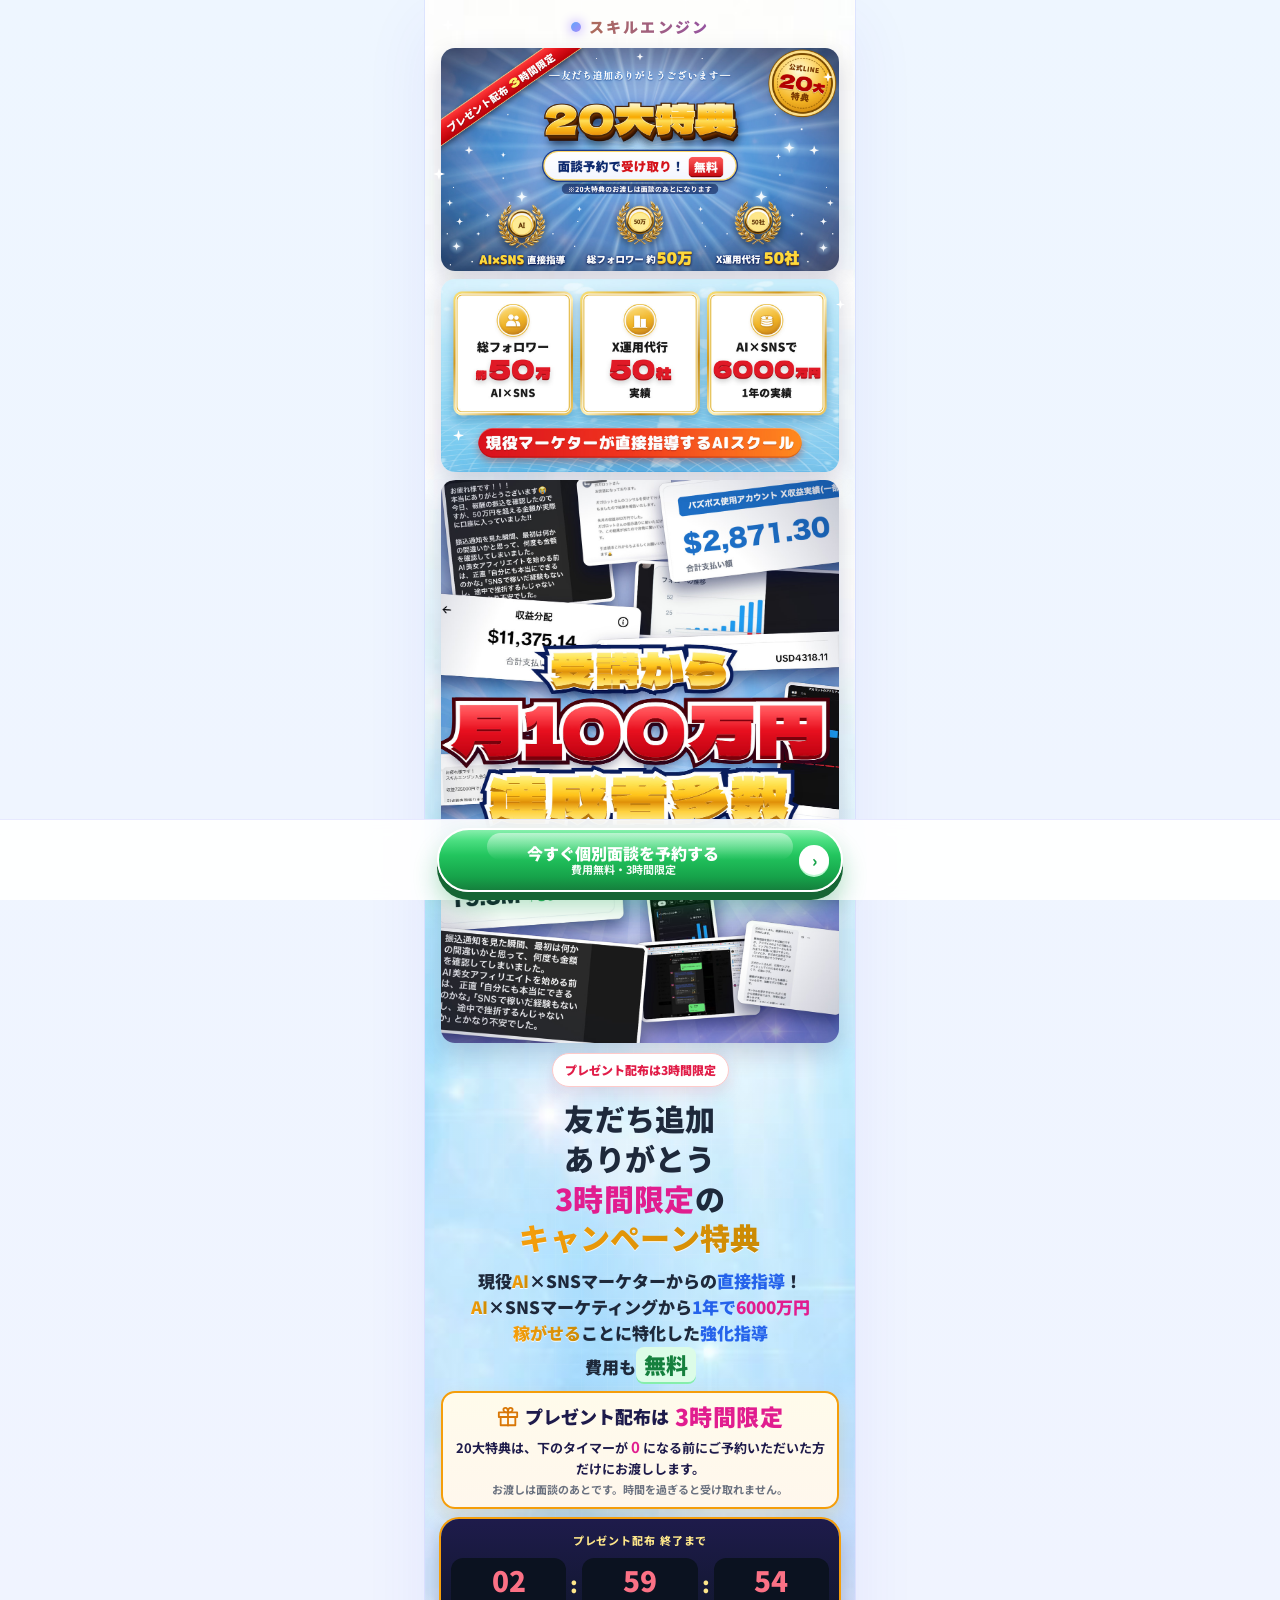
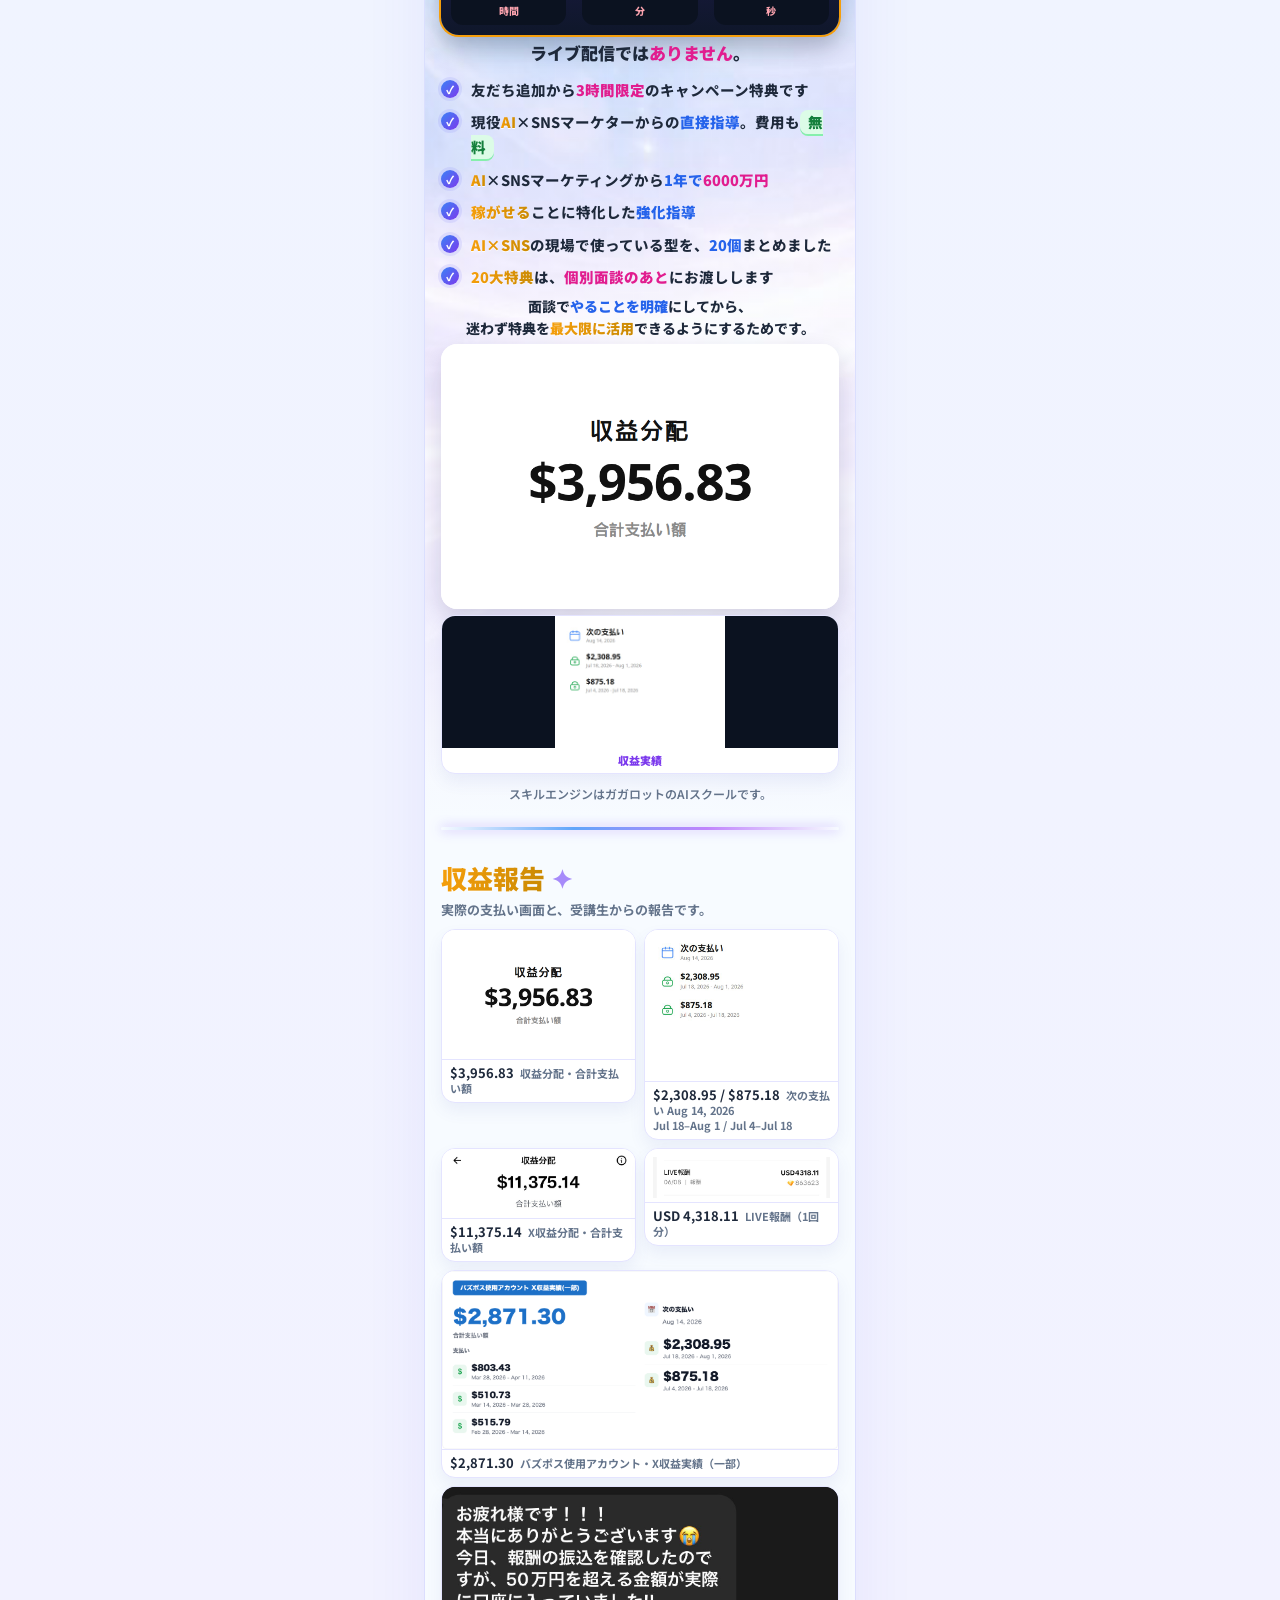
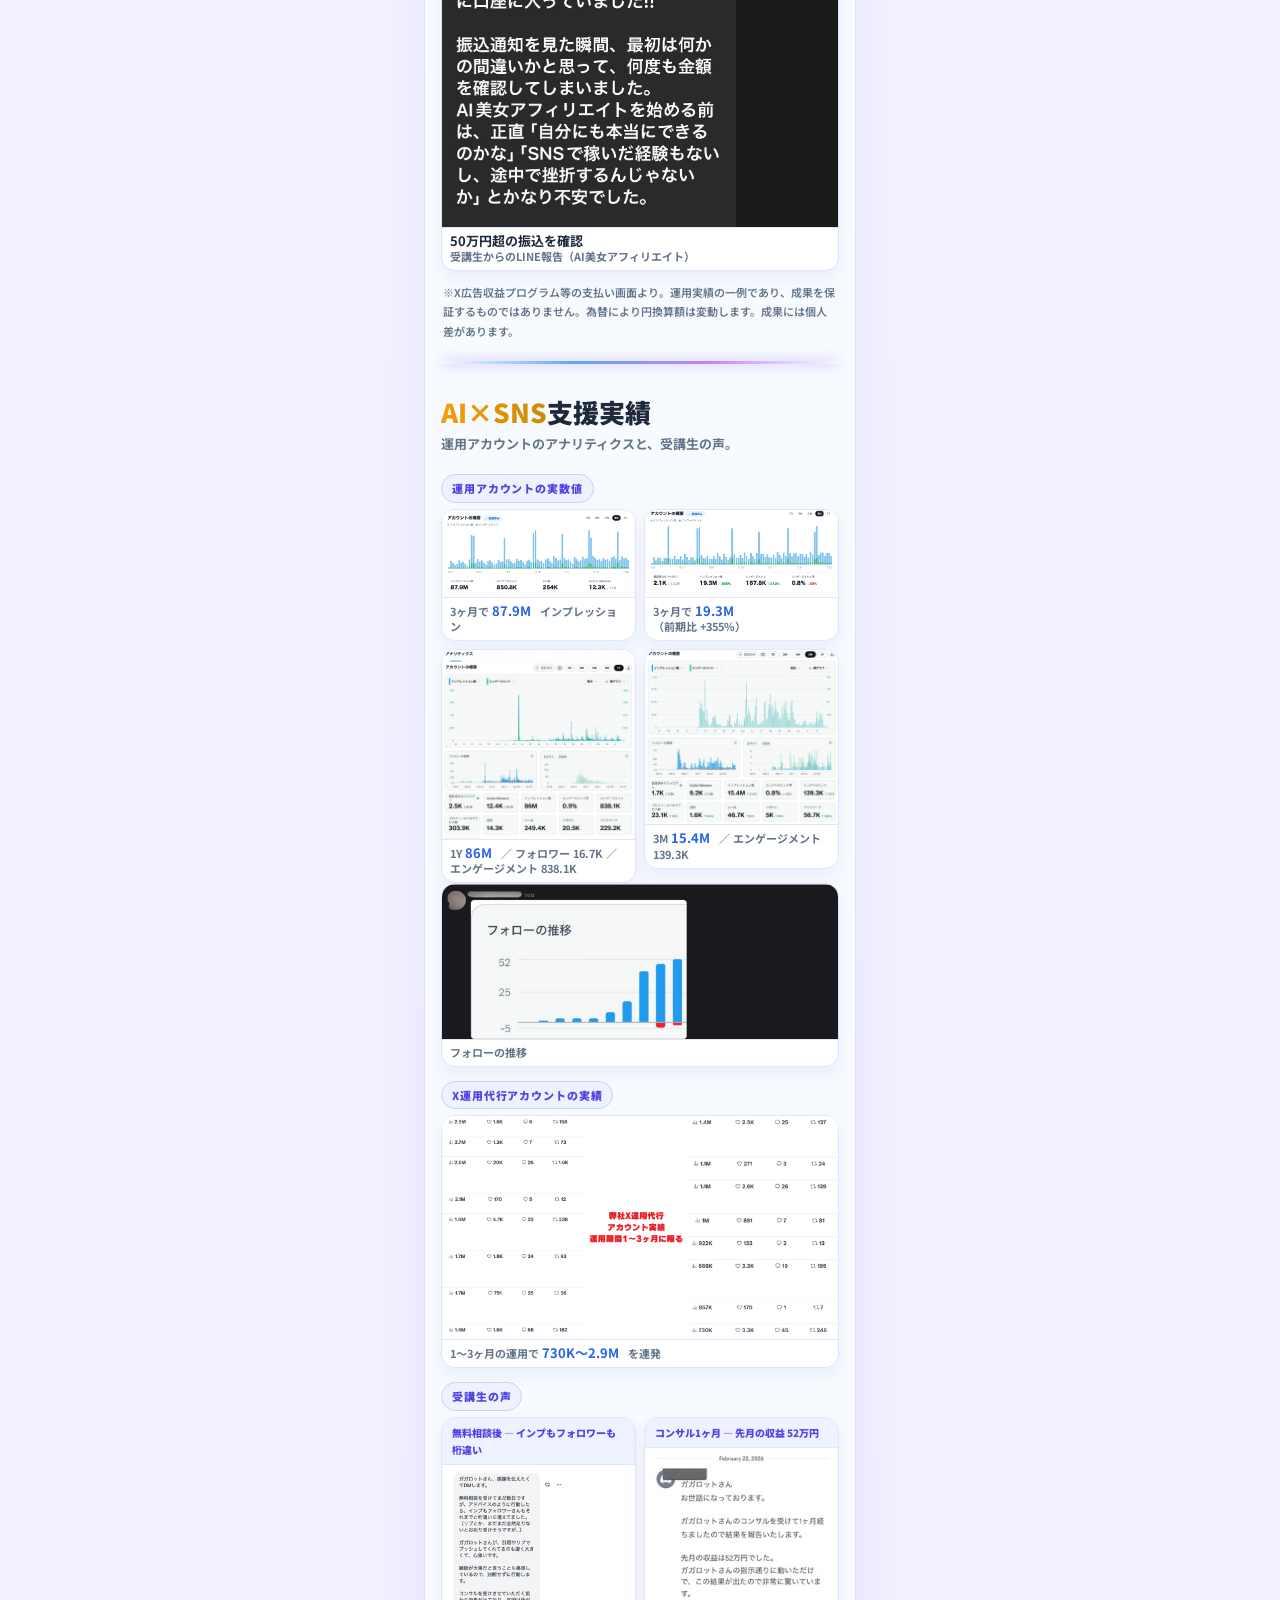
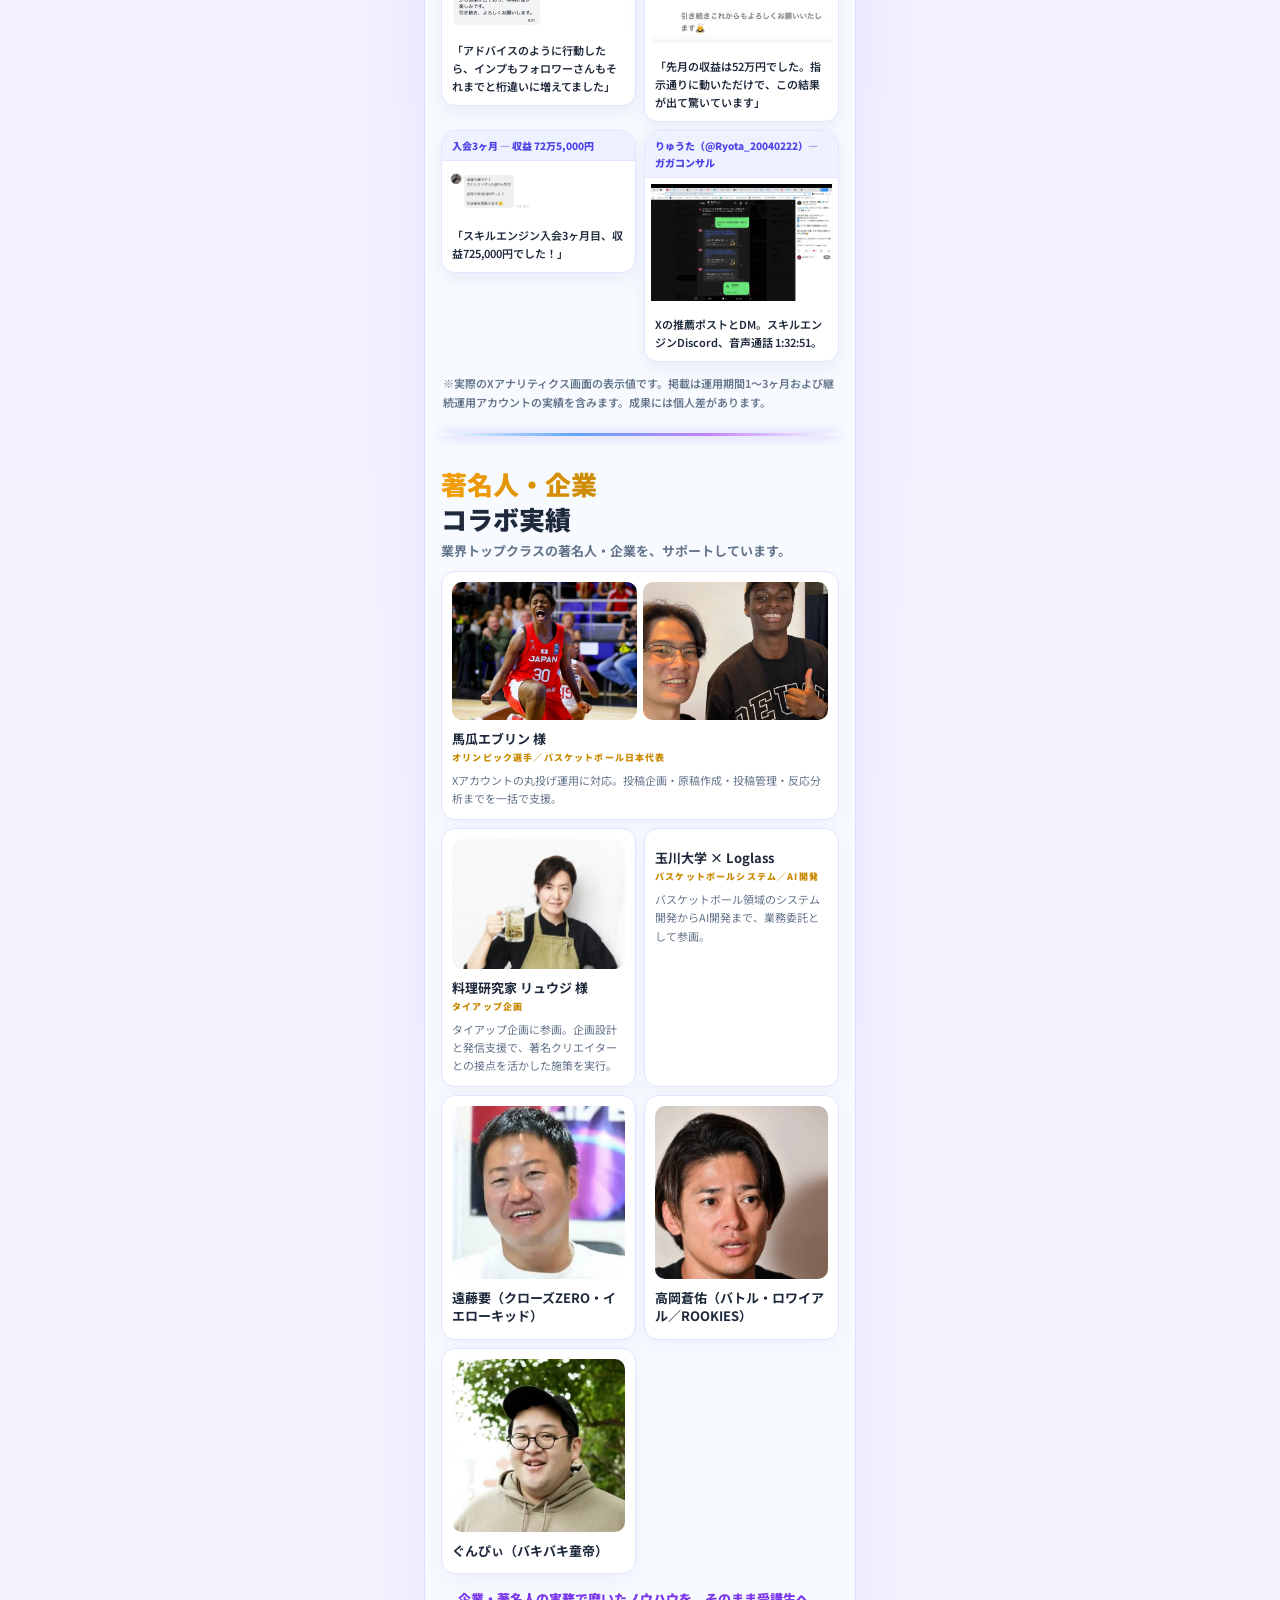
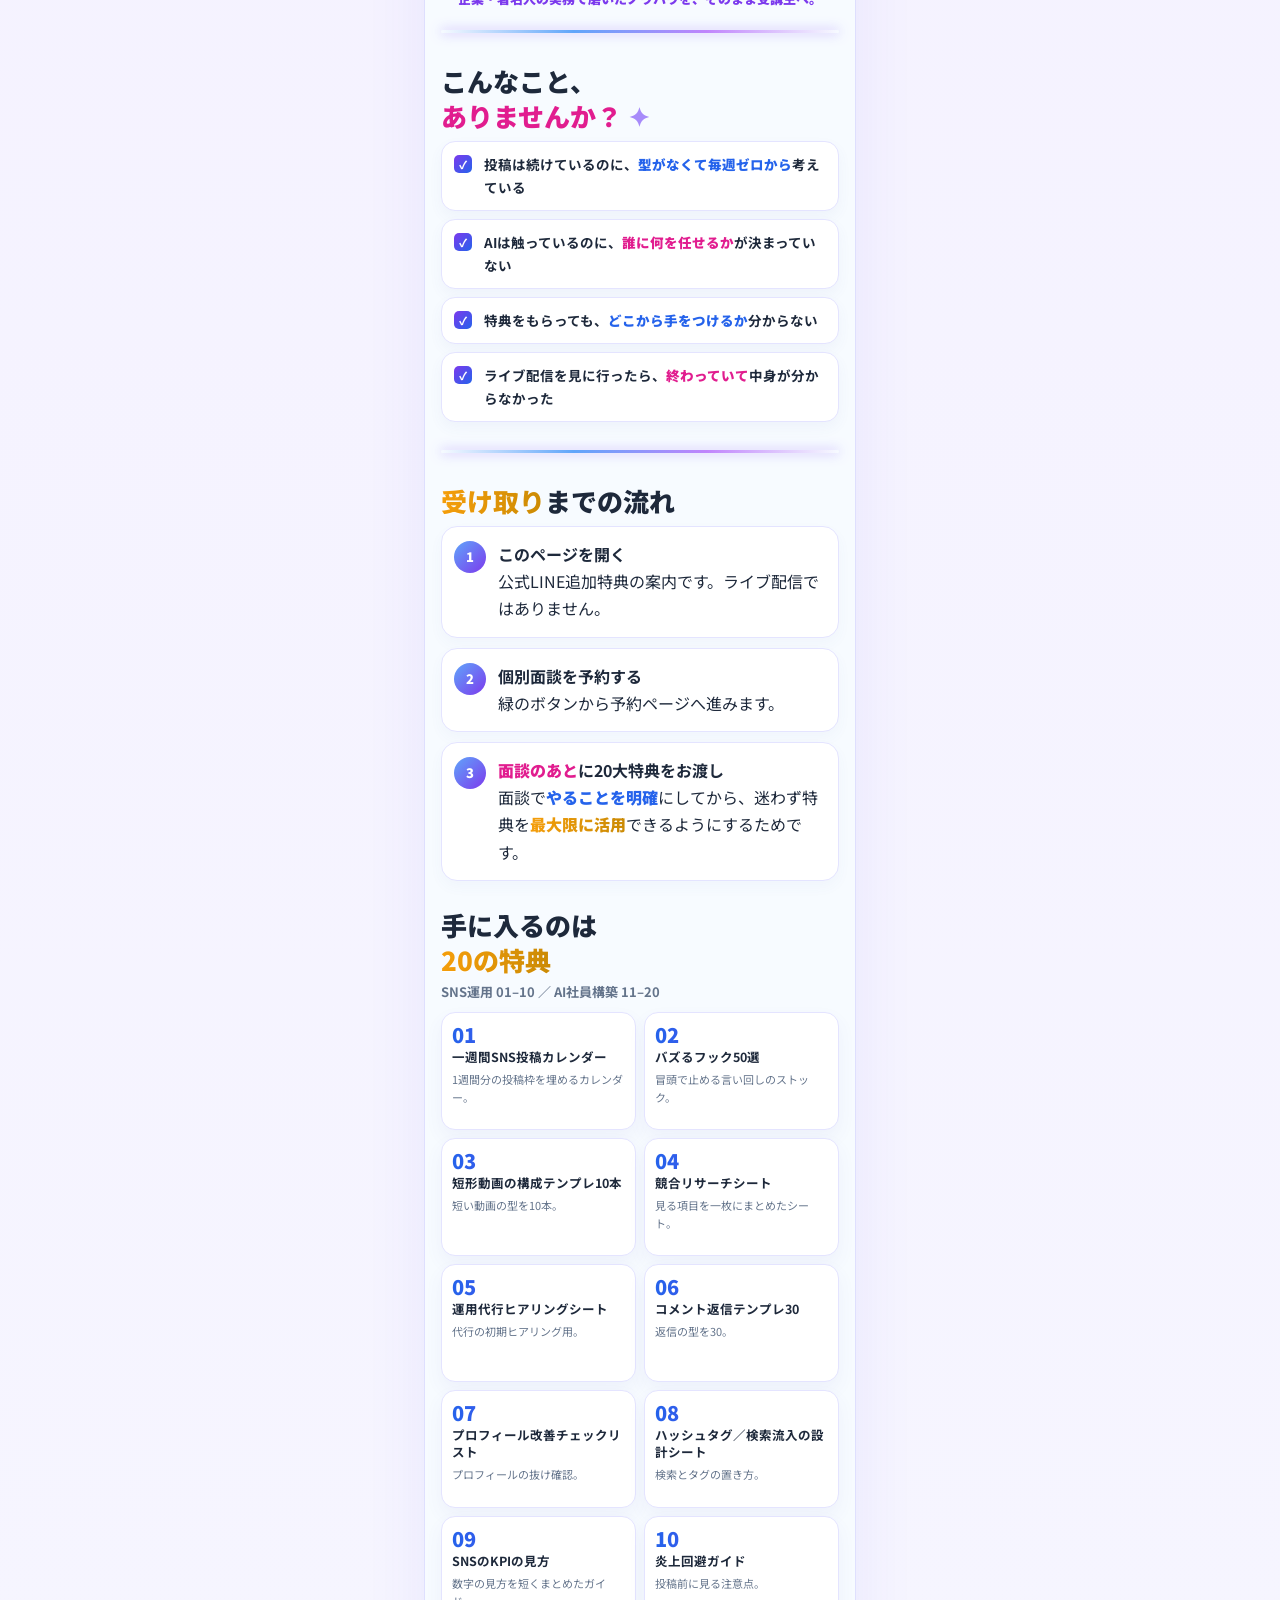
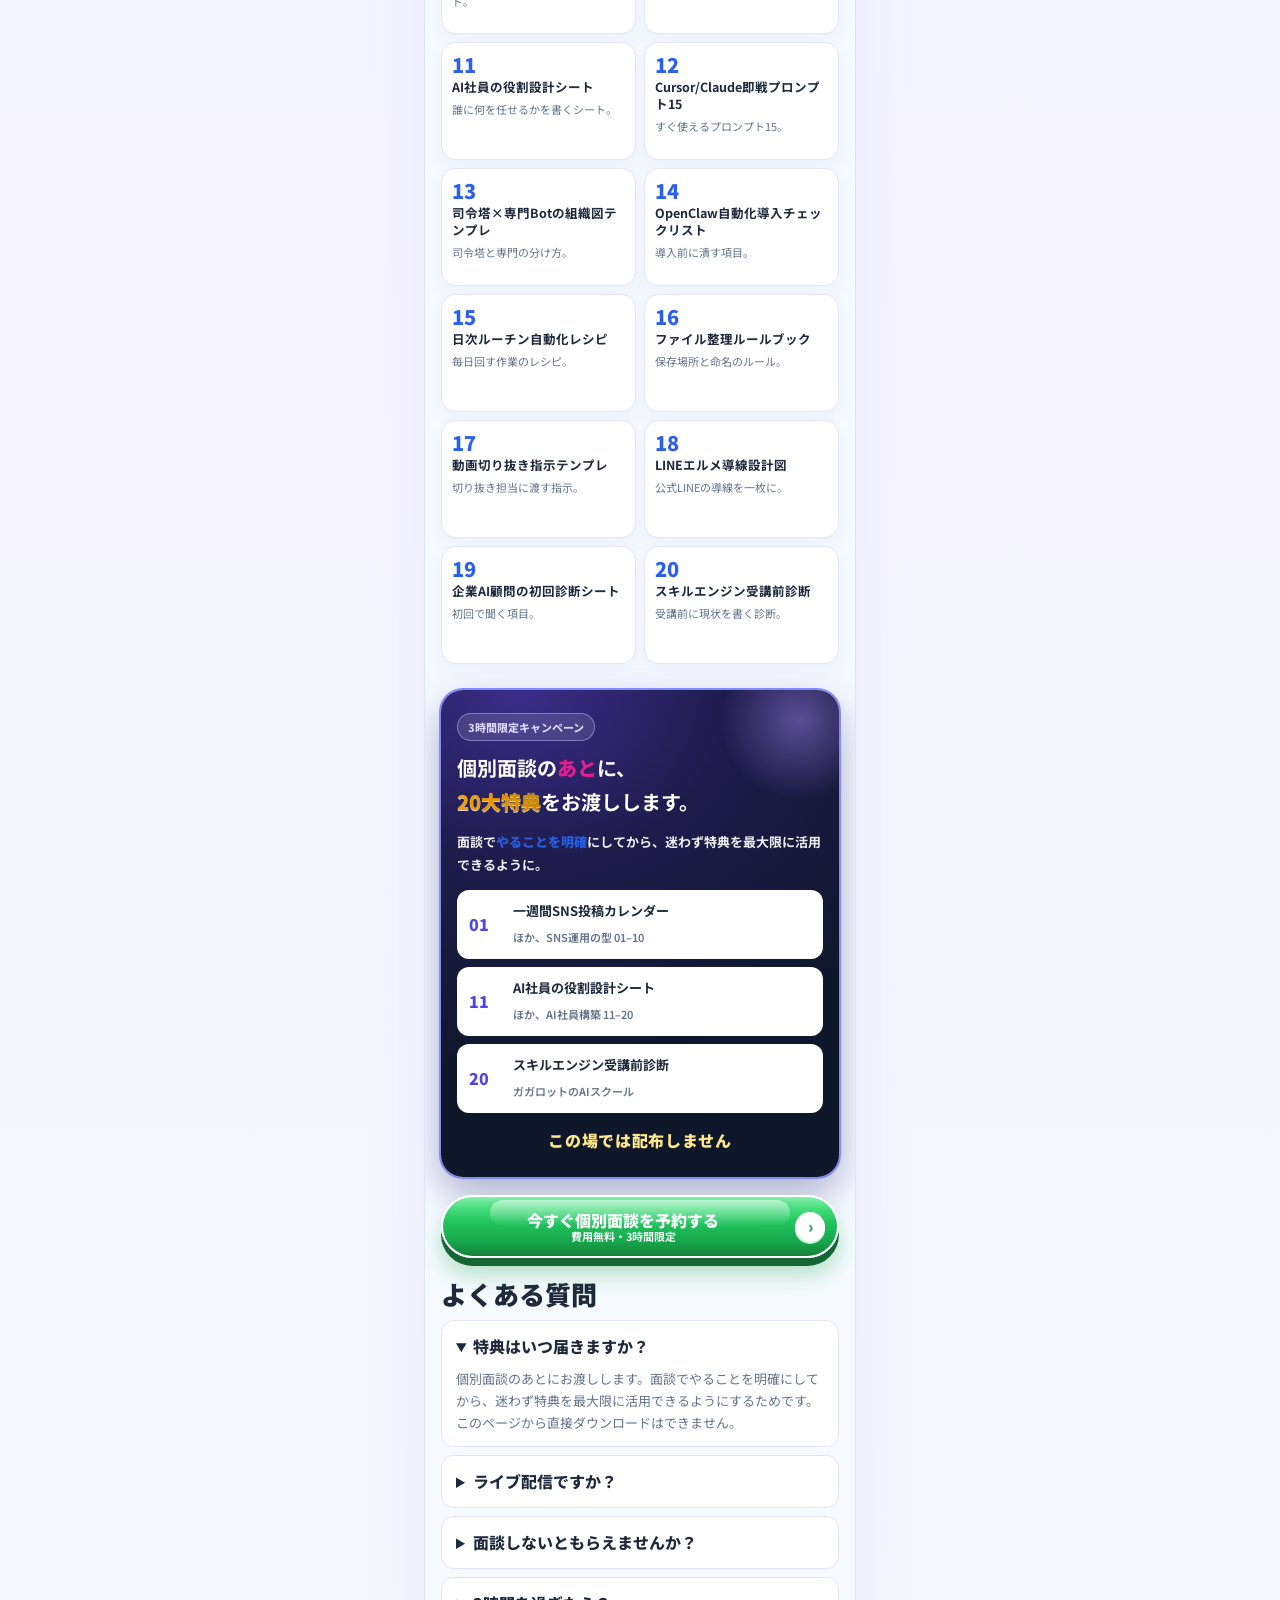
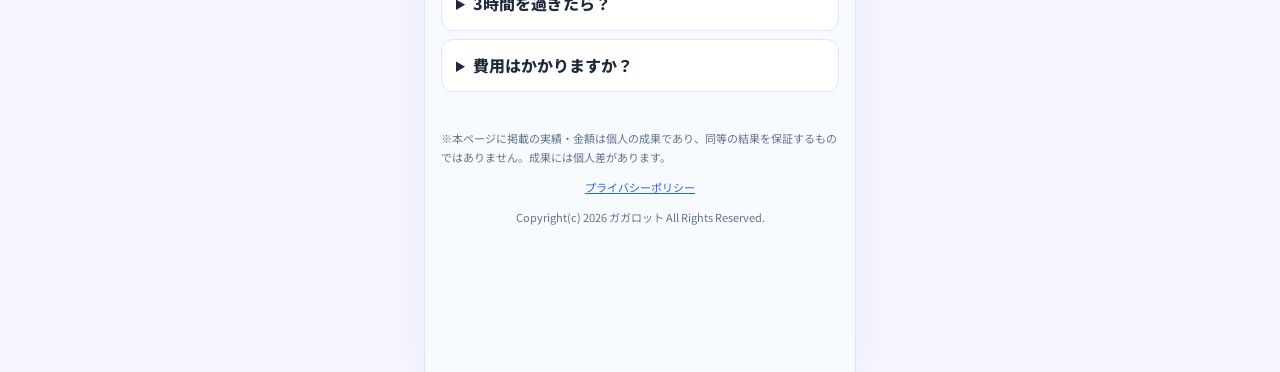
<file: index.html>
<!DOCTYPE html>
<html lang="ja">
<head>
  <meta charset="UTF-8" />
  <meta name="viewport" content="width=device-width, initial-scale=1, viewport-fit=cover" />
  <meta name="theme-color" content="#e8f4ff" />
  <title>スキルエンジン｜公式LINE追加特典 20大特典</title>
  <meta name="description" content="スキルエンジン公式LINE追加特典。AI×SNSの20大特典は、個別面談のあとにお渡しします。" />
  <link rel="preconnect" href="https://fonts.googleapis.com" />
  <link rel="preconnect" href="https://fonts.gstatic.com" crossorigin />
  <link href="https://fonts.googleapis.com/css2?family=Noto+Sans+JP:wght@400;500;700;800;900&display=swap" rel="stylesheet" />
  <link rel="stylesheet" href="style.v2.css?v=202609031321" />
</head>
<body>
<div class="page">
  <header class="hero">
    <span class="sp s1"></span><span class="sp s2"></span><span class="sp s3"></span>
    <span class="sp s4"></span><span class="sp s5"></span>
    <div class="brand"><span class="dot"></span> スキルエンジン</div>
    <div class="top-visuals">
      <img class="tv-hero" src="assets/top-hero.jpg" alt="スキルエンジン 公式LINE追加特典 20大特典" />
      <img class="tv-stats" src="assets/top-stats.jpg" alt="総フォロワー約50万・運用代行50社・AI×SNSで1年6000万円" />
      <img class="tv-voices" src="assets/top-voices.jpg" alt="受講から月100万円達成者多数・収益報告" />
    </div>
    <span class="chip">プレゼント配布は3時間限定</span>
    <h1>友だち追加<br>ありがとう<br><span class="em2">3時間限定</span>の<br><span class="em-gold">キャンペーン特典</span></h1>
    <p class="pitch">現役<span class="em-gold">AI</span>×SNSマーケターからの<span class="em">直接指導</span>！<br><span class="em-gold">AI</span>×SNSマーケティングから<span class="em">1年で</span><span class="em2">6000万円</span><br><span class="em-gold">稼がせる</span>ことに特化した<span class="em">強化指導</span><br>費用も<span class="em-free">無料</span></p>
    <div class="gift-limit" id="giftLimit">
      <div class="gl-head"><svg class="gl-icon" viewBox="0 0 24 24" aria-hidden="true"><path d="M20 12v9H4v-9" fill="none" stroke="currentColor" stroke-width="2" stroke-linejoin="round"/><path d="M2 7h20v5H2z" fill="none" stroke="currentColor" stroke-width="2" stroke-linejoin="round"/><path d="M12 22V7M12 7c-2.5 0-5-1.2-5-3 0-1.5 1.2-2 2.2-2C11 2 12 4.5 12 7zm0 0c2.5 0 5-1.2 5-3 0-1.5-1.2-2-2.2-2C13 2 12 4.5 12 7z" fill="none" stroke="currentColor" stroke-width="2" stroke-linejoin="round"/></svg>プレゼント配布は<span class="gl-hl">3時間限定</span></div>
      <p class="gl-body"><span class="gl-live">20大特典は、下のタイマーが <b>0</b> になる前にご予約いただいた方だけにお渡しします。<br><small>お渡しは面談のあとです。時間を過ぎると受け取れません。</small></span><span class="gl-over">プレゼント配布は終了しました。<br><small>個別相談のご予約は引き続き可能です。</small></span></p>
    </div>
    <div class="timer" id="timer">
      <div class="cap"><span class="cap-live">プレゼント配布 終了まで</span><span class="cap-over">プレゼント配布は終了しました</span></div>
      <div class="row">
        <div class="box"><span class="n" data-u="h">03</span><span class="u">時間</span></div>
        <div class="colon">:</div>
        <div class="box"><span class="n" data-u="m">00</span><span class="u">分</span></div>
        <div class="colon">:</div>
        <div class="box"><span class="n" data-u="s">00</span><span class="u">秒</span></div>
      </div>
    </div>
    <p class="hero-lead">ライブ配信では<span class="em2">ありません</span>。</p>
    <ul class="checks">
      <li><i>✓</i><span>友だち追加から<span class="em2">3時間限定</span>のキャンペーン特典です</span></li>
      <li><i>✓</i><span>現役<span class="em-gold">AI</span>×SNSマーケターからの<span class="em">直接指導</span>。費用も<span class="em-free">無料</span></span></li>
      <li><i>✓</i><span><span class="em-gold">AI</span>×SNSマーケティングから<span class="em">1年で</span><span class="em2">6000万円</span></span></li>
      <li><i>✓</i><span><span class="em-gold">稼がせる</span>ことに特化した<span class="em">強化指導</span></span></li>
      <li><i>✓</i><span><span class="em-gold">AI×SNS</span>の現場で使っている型を、<span class="em">20個</span>まとめました</span></li>
      <li><i>✓</i><span><span class="em-gold">20大特典</span>は、<span class="em2">個別面談のあと</span>にお渡しします</span></li>
    </ul>
    <p class="why">面談で<span class="em">やることを明確</span>にしてから、<br>迷わず特典を<span class="em-gold">最大限に活用</span>できるようにするためです。</p>
    <div class="hero-stage">
      <img src="assets/proof-revenue.png" alt="収益分配 合計支払い額 $3,956.83" />
    </div>
    <div class="proofs">
      <figure>
        <img src="assets/proof-payout.jpg" alt="次の支払い $2,308.95 / $875.18" />
        <figcaption>収益実績</figcaption>
      </figure>
    </div>
    <p class="note">スキルエンジンはガガロットのAIスクールです。</p>
  </header>

  <hr class="line" />

  <!-- ══════════════════════════════ 収益報告 ══ -->
  <section class="sec">
    <h2><span class="em-gold">収益報告</span> <span class="sparkle">✦</span></h2>
    <p class="sec-lead">実際の支払い画面と、受講生からの報告です。</p>
    <div class="proof-grid">
      <figure class="proof-card">
        <img src="assets/proof-revenue.png" alt="収益分配 合計支払い額 $3,956.83" />
        <figcaption><b>$3,956.83</b><span>収益分配・合計支払い額</span></figcaption>
      </figure>
      <figure class="proof-card">
        <img src="assets/proof-payout.jpg" alt="次の支払い Aug 14, 2026 / $2,308.95 / $875.18" />
        <figcaption><b>$2,308.95 / $875.18</b><span>次の支払い Aug 14, 2026<br>Jul 18–Aug 1 / Jul 4–Jul 18</span></figcaption>
      </figure>
      <figure class="proof-card">
        <img src="assets/proof-revenue-11375.jpg" alt="収益分配 合計支払い額 $11,375.14" />
        <figcaption><b>$11,375.14</b><span>X収益分配・合計支払い額</span></figcaption>
      </figure>
      <figure class="proof-card">
        <img src="assets/proof-live-4318.jpg" alt="LIVE報酬 USD4,318.11" />
        <figcaption><b>USD 4,318.11</b><span>LIVE報酬（1回分）</span></figcaption>
      </figure>
      <figure class="proof-card wide">
        <img src="assets/proof-buzzpost-2871.png" alt="バズポス使用アカウント X収益実績 $2,871.30" />
        <figcaption><b>$2,871.30</b><span>バズポス使用アカウント・X収益実績（一部）</span></figcaption>
      </figure>
      <figure class="proof-card wide chat">
        <img src="assets/proof-line-500k.jpg" alt="50万円を超える金額が実際に口座に入っていました" />
        <figcaption><b>50万円超の振込を確認</b><span>受講生からのLINE報告（AI美女アフィリエイト）</span></figcaption>
      </figure>
    </div>
    <p class="note left">※X広告収益プログラム等の支払い画面より。運用実績の一例であり、成果を保証するものではありません。為替により円換算額は変動します。成果には個人差があります。</p>
  </section>

  <hr class="line" />

  <!-- ══════════════════════════════ AI×SNS支援実績 ══ -->
  <section class="sec">
    <h2><span class="em-gold">AI×SNS</span>支援実績</h2>
    <p class="sec-lead">運用アカウントのアナリティクスと、受講生の声。</p>

    <div class="tab-lbl">運用アカウントの実数値</div>
    <div class="stat-grid">
      <figure class="stat-card">
        <img src="assets/analytics-87m.png" alt="インプレッション 87.9M / エンゲージメント 850.8K" />
        <figcaption>3ヶ月で <b>87.9M</b> インプレッション</figcaption>
      </figure>
      <figure class="stat-card">
        <img src="assets/analytics-19m.png" alt="インプレッション 19.3M ↑355%" />
        <figcaption>3ヶ月で <b>19.3M</b>（前期比 +355%）</figcaption>
      </figure>
      <figure class="stat-card">
        <img src="assets/analytics-8m.png" alt="1Y インプレッション 86M / フォロワー 16.7K / エンゲージメント 838.1K" />
        <figcaption>1Y <b>86M</b> ／ フォロワー 16.7K ／ エンゲージメント 838.1K</figcaption>
      </figure>
      <figure class="stat-card">
        <img src="assets/analytics-3m.png" alt="3M インプレッション 15.4M / エンゲージメント 139.3K" />
        <figcaption>3M <b>15.4M</b> ／ エンゲージメント 139.3K</figcaption>
      </figure>
    </div>
    <div class="stat-grid">
      <figure class="stat-card wide">
        <img src="assets/voice-follow.png" alt="フォローの推移" />
        <figcaption>フォローの推移</figcaption>
      </figure>
    </div>

    <div class="tab-lbl">X運用代行アカウントの実績</div>
    <figure class="stat-card wide">
      <img src="assets/agency-grid.png" alt="弊社X運用代行アカウント実績 運用期間1〜3ヶ月" />
      <figcaption>1〜3ヶ月の運用で <b>730K〜2.9M</b> を連発</figcaption>
    </figure>

    <div class="tab-lbl">受講生の声</div>
    <div class="voice-grid">
      <figure class="voice-card">
        <div class="vtab">無料相談後 — インプもフォロワーも桁違い</div>
        <img src="assets/voice-dm1.png" alt="ガガロットさんへのDM：無料相談後にインプもフォロワーも桁違い" />
        <figcaption>「アドバイスのように行動したら、インプもフォロワーさんもそれまでと桁違いに増えてました」</figcaption>
      </figure>
      <figure class="voice-card">
        <div class="vtab">コンサル1ヶ月 — 先月の収益 52万円</div>
        <img src="assets/voice-dm2.png" alt="" />
        <figcaption>「先月の収益は52万円でした。指示通りに動いただけで、この結果が出て驚いています」</figcaption>
      </figure>
      <figure class="voice-card">
        <div class="vtab">入会3ヶ月 — 収益 72万5,000円</div>
        <img src="assets/voice-dm3.png" alt="" />
        <figcaption>「スキルエンジン入会3ヶ月目、収益725,000円でした！」</figcaption>
      </figure>
      <figure class="voice-card">
        <div class="vtab">りゅうた（@Ryota_20040222）— ガガコンサル</div>
        <img src="assets/voice-dm4.png" alt="りゅうた @Ryota_20040222 の推薦ポストとスキルエンジンDiscord、音声通話 1:32:51" />
        <figcaption>Xの推薦ポストとDM。スキルエンジンDiscord、音声通話 1:32:51。</figcaption>
      </figure>
    </div>
    <p class="note left">※実際のXアナリティクス画面の表示値です。掲載は運用期間1〜3ヶ月および継続運用アカウントの実績を含みます。成果には個人差があります。</p>
  </section>

  <hr class="line" />

  <!-- ══════════════════════════════ 著名人・企業コラボ実績 ══ -->
  <section class="sec" id="collab">
    <h2><span class="em-gold">著名人・企業</span><br>コラボ実績</h2>
    <p class="sec-lead">業界トップクラスの著名人・企業を、サポートしています。</p>
    <div class="collab-grid">
      <article class="collab wide">
        <div class="photo-row">
          <div class="photo"><img src="assets/collab-evelyn.png" alt="馬瓜エブリン様" /></div>
          <div class="photo"><img src="assets/collab-evelyn-selfie.png" alt="馬瓜エブリン様とガガロット" /></div>
        </div>
        <h3>馬瓜エブリン 様</h3>
        <div class="tag-en">オリンピック選手／バスケットボール日本代表</div>
        <p>Xアカウントの丸投げ運用に対応。投稿企画・原稿作成・投稿管理・反応分析までを一括で支援。</p>
      </article>
      <article class="collab">
        <div class="photo"><img src="assets/collab-ryuji.png" alt="料理研究家リュウジ様" /></div>
        <h3>料理研究家 リュウジ 様</h3>
        <div class="tag-en">タイアップ企画</div>
        <p>タイアップ企画に参画。企画設計と発信支援で、著名クリエイターとの接点を活かした施策を実行。</p>
      </article>
      <article class="collab">
        <h3>玉川大学 × Loglass</h3>
        <div class="tag-en">バスケットボールシステム／AI開発</div>
        <p>バスケットボール領域のシステム開発からAI開発まで、業務委託として参画。</p>
      </article>
      <article class="collab">
        <div class="photo sq"><img src="assets/collab-endo-sq.jpg" alt="遠藤要（クローズZERO・イエローキッド）" /></div>
        <h3>遠藤要（クローズZERO・イエローキッド）</h3>
      </article>
      <article class="collab">
        <div class="photo sq"><img src="assets/collab-takaoka-sq.jpg" alt="高岡蒼佑（バトル・ロワイアル／ROOKIES）" /></div>
        <h3>高岡蒼佑（バトル・ロワイアル／ROOKIES）</h3>
      </article>
      <article class="collab">
        <div class="photo sq"><img src="assets/collab-gunpi-sq.jpg" alt="ぐんぴぃ（バキバキ童帝）" /></div>
        <h3>ぐんぴぃ（バキバキ童帝）</h3>
      </article>
    </div>
    <p class="band-q">企業・著名人の実務で磨いたノウハウを、そのまま受講生へ。</p>
  </section>

  <hr class="line" />

  <section class="sec">
    <h2>こんなこと、<br><span class="em2">ありませんか？</span> <span class="sparkle">✦</span></h2>
    <div class="pain"><span class="ck">✓</span><div>投稿は続けているのに、<span class="em">型がなくて毎週ゼロから</span>考えている</div></div>
    <div class="pain"><span class="ck">✓</span><div>AIは触っているのに、<span class="em2">誰に何を任せるか</span>が決まっていない</div></div>
    <div class="pain"><span class="ck">✓</span><div>特典をもらっても、<span class="em">どこから手をつけるか</span>分からない</div></div>
    <div class="pain"><span class="ck">✓</span><div>ライブ配信を見に行ったら、<span class="em2">終わっていて</span>中身が分からなかった</div></div>
  </section>
  <hr class="line" />
  <section class="sec">
    <h2><span class="em-gold">受け取り</span>までの流れ</h2>
    <div class="steps">
      <div class="step" data-n="1"><strong>このページを開く</strong>公式LINE追加特典の案内です。ライブ配信ではありません。</div>
      <div class="step" data-n="2"><strong>個別面談を予約する</strong>緑のボタンから予約ページへ進みます。</div>
      <div class="step" data-n="3"><strong><span class="em2">面談のあと</span>に20大特典をお渡し</strong>面談で<span class="em">やることを明確</span>にしてから、迷わず特典を<span class="em-gold">最大限に活用</span>できるようにするためです。</div>
    </div>
  </section>
  <section class="sec">
    <h2>手に入るのは<br><span class="em-gold">20の特典</span></h2>
    <p class="sec-lead">SNS運用 01–10 ／ AI社員構築 11–20</p>
    <div class="cards">
      <article class="card"><div class="no">01</div><h3>一週間SNS投稿カレンダー</h3><p>1週間分の投稿枠を埋めるカレンダー。</p></article>
      <article class="card"><div class="no">02</div><h3>バズるフック50選</h3><p>冒頭で止める言い回しのストック。</p></article>
      <article class="card"><div class="no">03</div><h3>短形動画の構成テンプレ10本</h3><p>短い動画の型を10本。</p></article>
      <article class="card"><div class="no">04</div><h3>競合リサーチシート</h3><p>見る項目を一枚にまとめたシート。</p></article>
      <article class="card"><div class="no">05</div><h3>運用代行ヒアリングシート</h3><p>代行の初期ヒアリング用。</p></article>
      <article class="card"><div class="no">06</div><h3>コメント返信テンプレ30</h3><p>返信の型を30。</p></article>
      <article class="card"><div class="no">07</div><h3>プロフィール改善チェックリスト</h3><p>プロフィールの抜け確認。</p></article>
      <article class="card"><div class="no">08</div><h3>ハッシュタグ／検索流入の設計シート</h3><p>検索とタグの置き方。</p></article>
      <article class="card"><div class="no">09</div><h3>SNSのKPIの見方</h3><p>数字の見方を短くまとめたガイド。</p></article>
      <article class="card"><div class="no">10</div><h3>炎上回避ガイド</h3><p>投稿前に見る注意点。</p></article>
      <article class="card"><div class="no">11</div><h3>AI社員の役割設計シート</h3><p>誰に何を任せるかを書くシート。</p></article>
      <article class="card"><div class="no">12</div><h3>Cursor/Claude即戦プロンプト15</h3><p>すぐ使えるプロンプト15。</p></article>
      <article class="card"><div class="no">13</div><h3>司令塔×専門Botの組織図テンプレ</h3><p>司令塔と専門の分け方。</p></article>
      <article class="card"><div class="no">14</div><h3>OpenClaw自動化導入チェックリスト</h3><p>導入前に潰す項目。</p></article>
      <article class="card"><div class="no">15</div><h3>日次ルーチン自動化レシピ</h3><p>毎日回す作業のレシピ。</p></article>
      <article class="card"><div class="no">16</div><h3>ファイル整理ルールブック</h3><p>保存場所と命名のルール。</p></article>
      <article class="card"><div class="no">17</div><h3>動画切り抜き指示テンプレ</h3><p>切り抜き担当に渡す指示。</p></article>
      <article class="card"><div class="no">18</div><h3>LINEエルメ導線設計図</h3><p>公式LINEの導線を一枚に。</p></article>
      <article class="card"><div class="no">19</div><h3>企業AI顧問の初回診断シート</h3><p>初回で聞く項目。</p></article>
      <article class="card"><div class="no">20</div><h3>スキルエンジン受講前診断</h3><p>受講前に現状を書く診断。</p></article>
    </div>
  </section>
  <section class="offer">
    <span class="pill">3時間限定キャンペーン</span>
    <h2>個別面談の<span class="em2">あと</span>に、<br><span class="em-gold">20大特典</span>をお渡しします。</h2>
    <p style="position:relative;margin:0 0 14px;font-size:13px;font-weight:700;opacity:.92">面談で<span class="em">やることを明確</span>にしてから、迷わず特典を最大限に活用できるように。</p>
    <div class="offer-item"><div class="n">01</div><div><b>一週間SNS投稿カレンダー</b><span>ほか、SNS運用の型 01–10</span></div></div>
    <div class="offer-item"><div class="n">11</div><div><b>AI社員の役割設計シート</b><span>ほか、AI社員構築 11–20</span></div></div>
    <div class="offer-item"><div class="n">20</div><div><b>スキルエンジン受講前診断</b><span>ガガロットのAIスクール</span></div></div>
    <p class="goldline">この場では配布しません</p>
  </section>
  <div class="cta-inline" style="margin:0 16px">
    <a class="cta" href="https://liff.line.me/2009133356-u7JFBVtz?calendar_salon_id=26861&ts=1788082704">
      <span class="txt">今すぐ個別面談を予約する<small>費用無料・3時間限定</small></span>
      <span class="arrow">›</span>
    </a>
  </div>
  <section class="sec faq">
    <h2>よくある質問</h2>
    <details open><summary>特典はいつ届きますか？</summary><p>個別面談のあとにお渡しします。面談でやることを明確にしてから、迷わず特典を最大限に活用できるようにするためです。このページから直接ダウンロードはできません。</p></details>
    <details><summary>ライブ配信ですか？</summary><p>違います。公式LINE追加特典の受け取り案内です。</p></details>
    <details><summary>面談しないともらえませんか？</summary><p>お渡しは、個別面談のあとです。面談でやることを明確にしてから、迷わず特典を最大限に活用できるようにするためです。</p></details>
    <details><summary>3時間を過ぎたら？</summary><p>このキャンペーンは、友だち追加から3時間限定です。</p></details>
    <details><summary>費用はかかりますか？</summary><p>費用は無料です。現役AI×SNSマーケターからの直接指導です。</p></details>
  </section>
  <footer>
    <p class="disc">※本ページに掲載の実績・金額は個人の成果であり、同等の結果を保証するものではありません。成果には個人差があります。</p>
    <p><a href="./privacy.html">プライバシーポリシー</a></p>
    <p>Copyright(c) 2026 ガガロット All Rights Reserved.</p>
  </footer>
</div>
<div class="sticky">
  <a class="cta" href="https://liff.line.me/2009133356-u7JFBVtz?calendar_salon_id=26861&ts=1788082704">
    <span class="txt">今すぐ個別面談を予約する<small>費用無料・3時間限定</small></span>
    <span class="arrow">›</span>
  </a>
</div>
<script>
(function () {
  var KEY = "skillengine-lp-3h";
  var SPAN = 3 * 60 * 60 * 1000;
  var end = localStorage.getItem(KEY);
  if (!end) {
    end = String(Date.now() + SPAN);
    try { localStorage.setItem(KEY, end); } catch (e) {}
  }
  end = Number(end);
  var hs = document.querySelectorAll("[data-u]");
  function pad(n) { return String(n).padStart(2, "0"); }
  function tick() {
    var left = Math.max(0, end - Date.now());
    var over = left <= 0;
    document.getElementById("timer").classList.toggle("is-over", over);
    var gl = document.getElementById("giftLimit"); if (gl) gl.classList.toggle("is-over", over);
    var h = Math.floor(left / 3600000);
    var m = Math.floor((left % 3600000) / 60000);
    var s = Math.floor((left % 60000) / 1000);
    hs.forEach(function (el) {
      var u = el.getAttribute("data-u");
      el.textContent = pad(u === "h" ? h : u === "m" ? m : s);
    });
  }
  tick();
  setInterval(tick, 1000);
})();
</script>
</body>
</html>
</file>
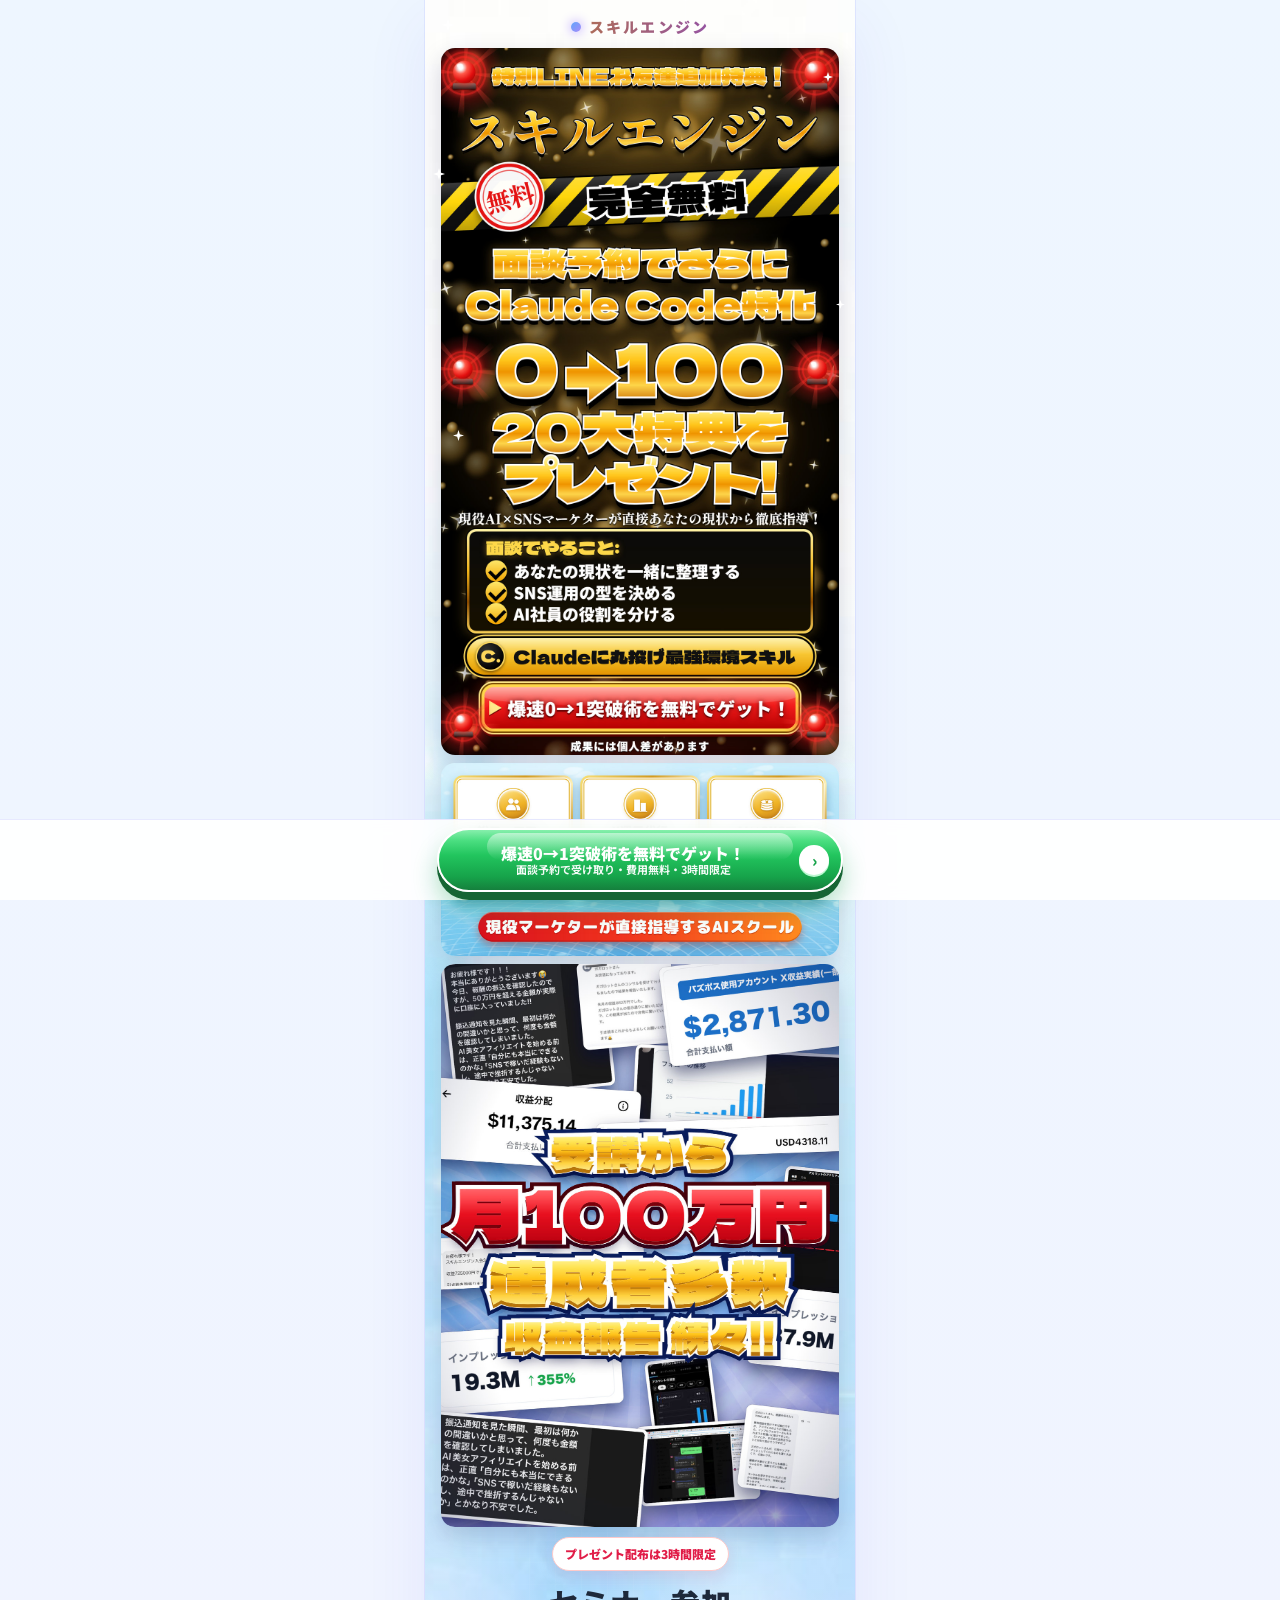
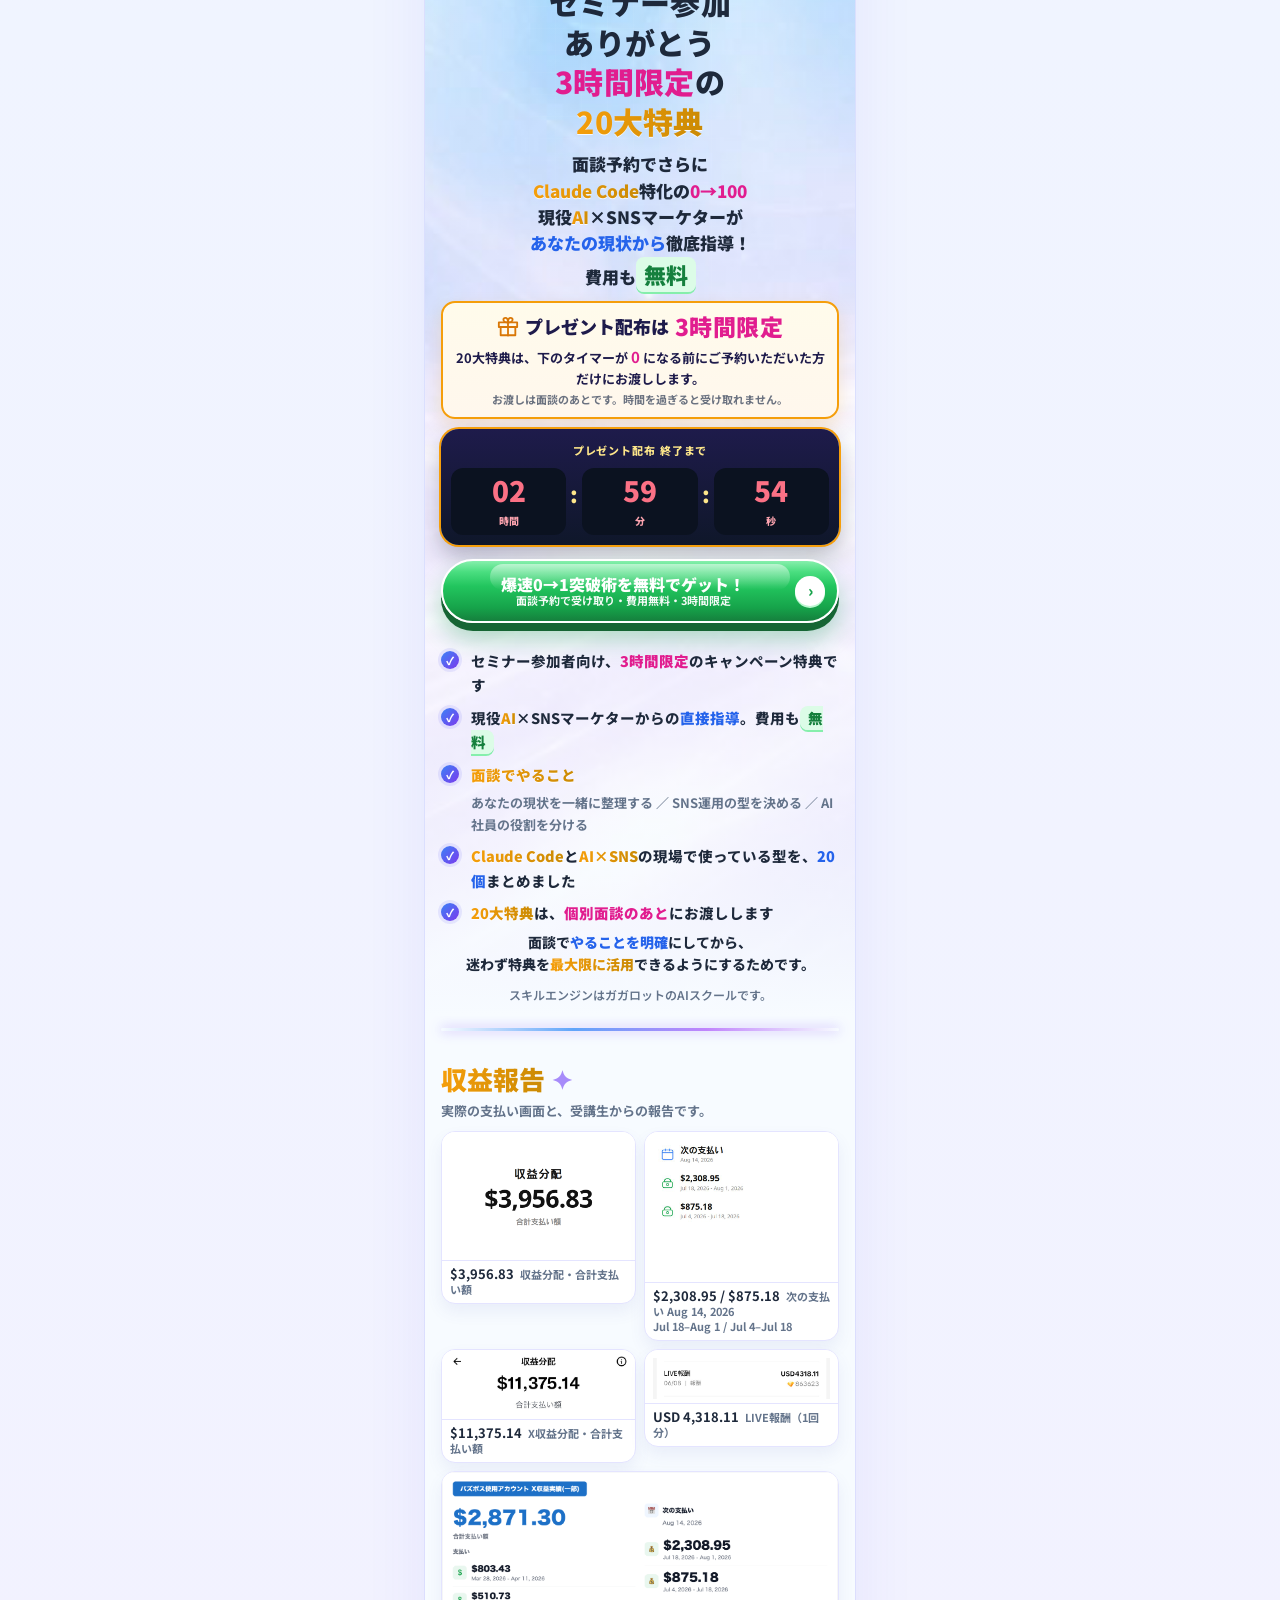
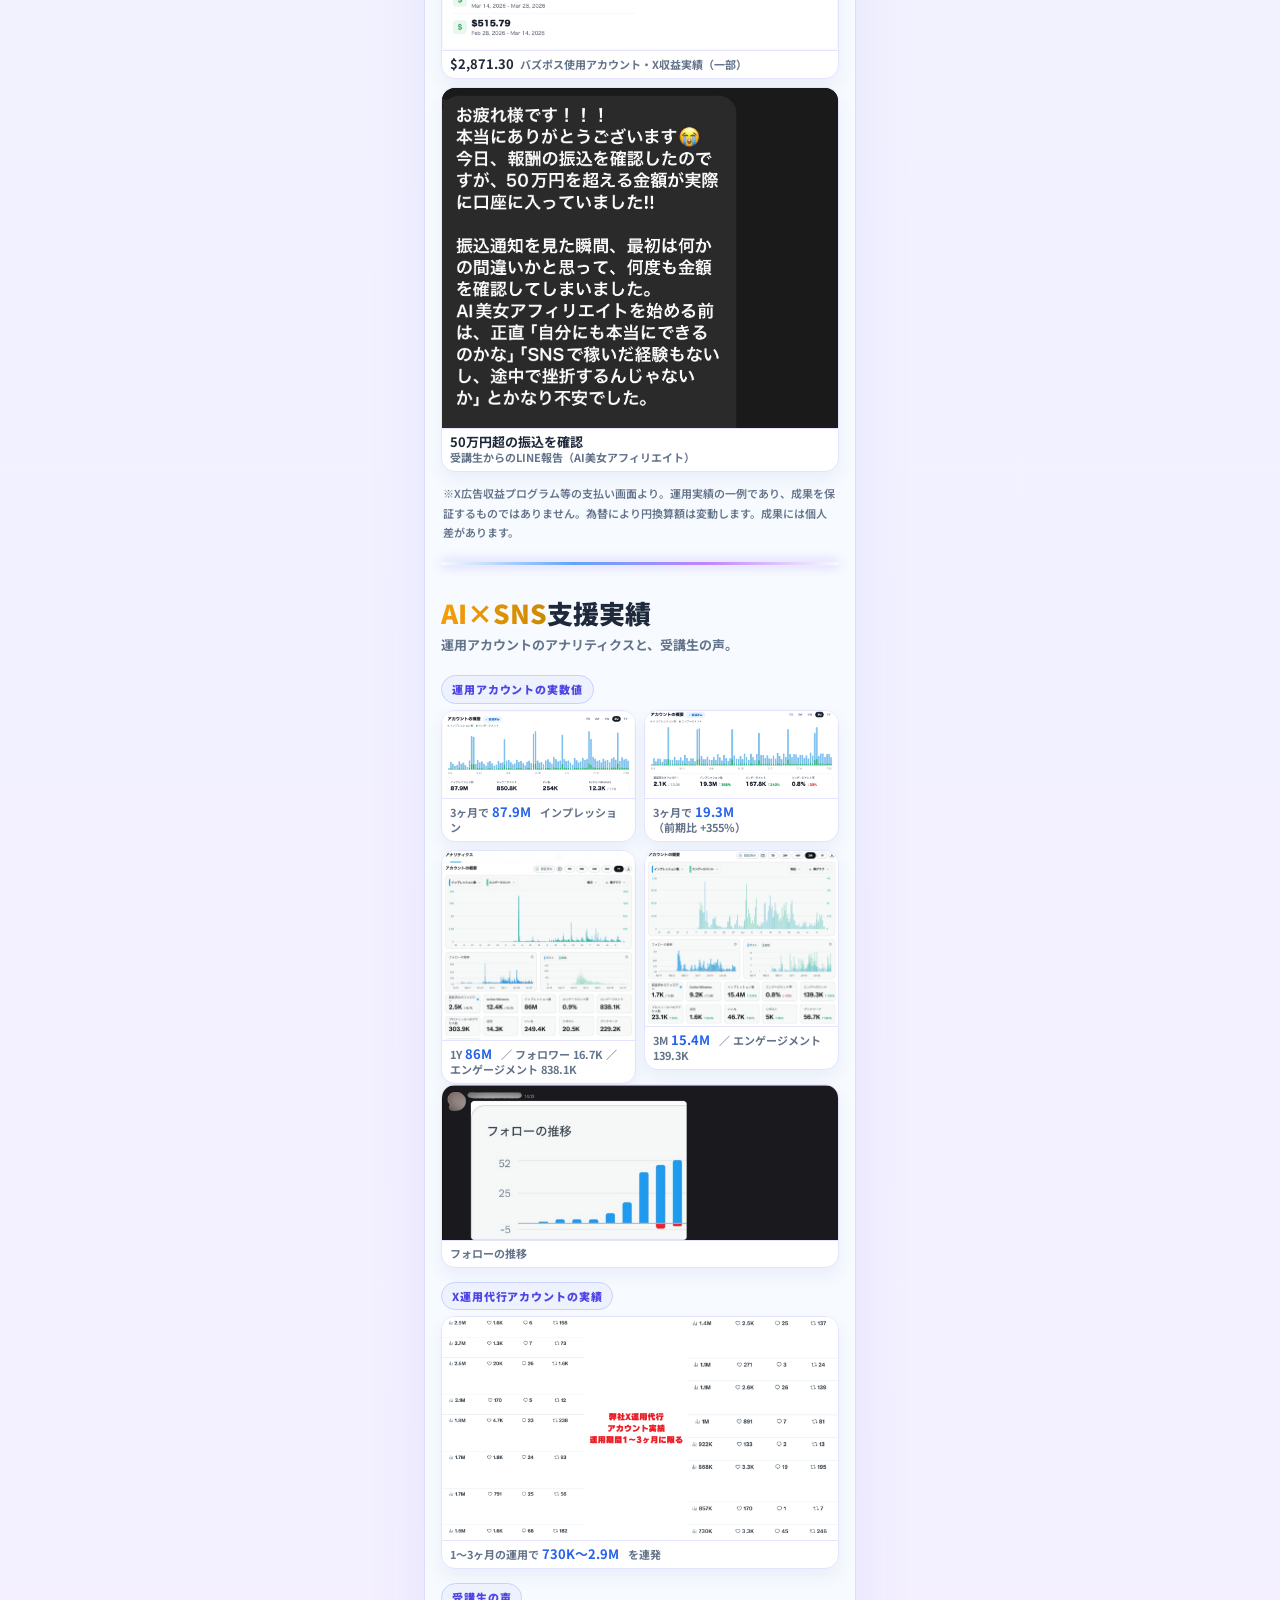
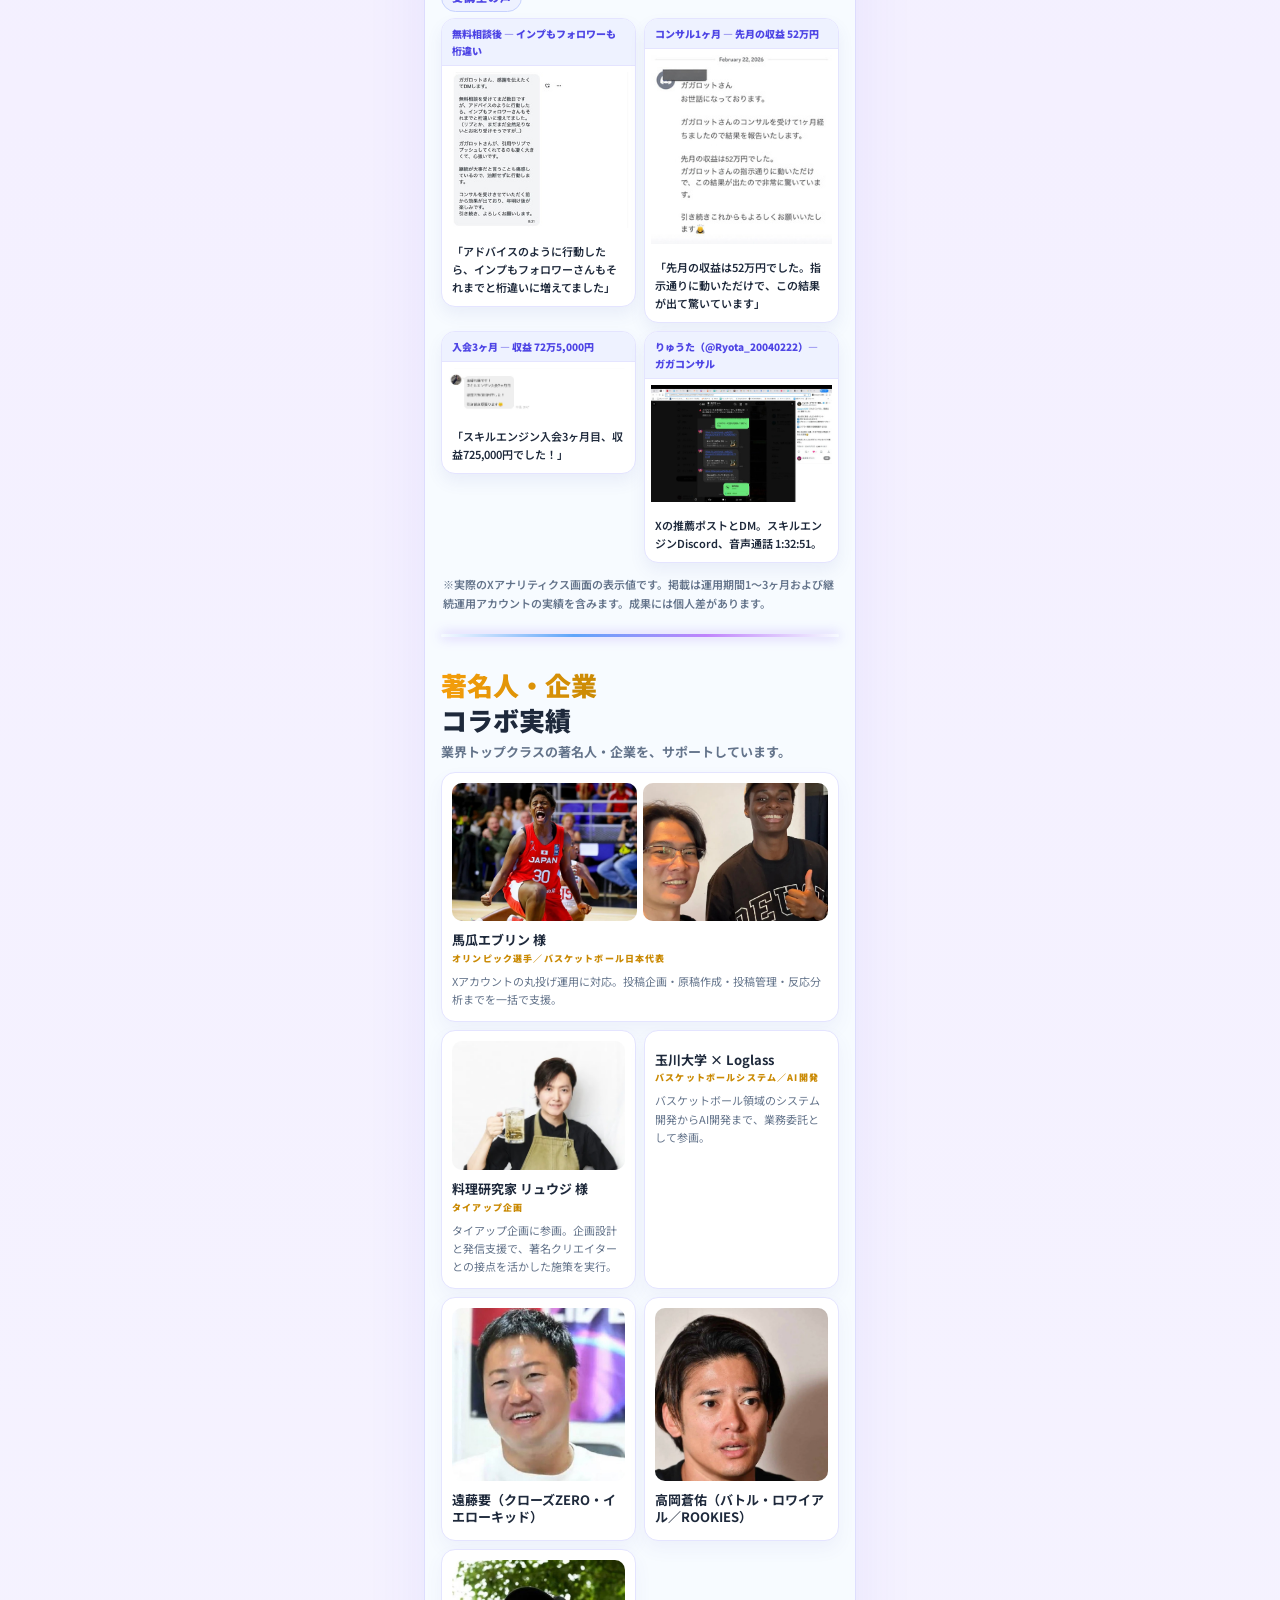
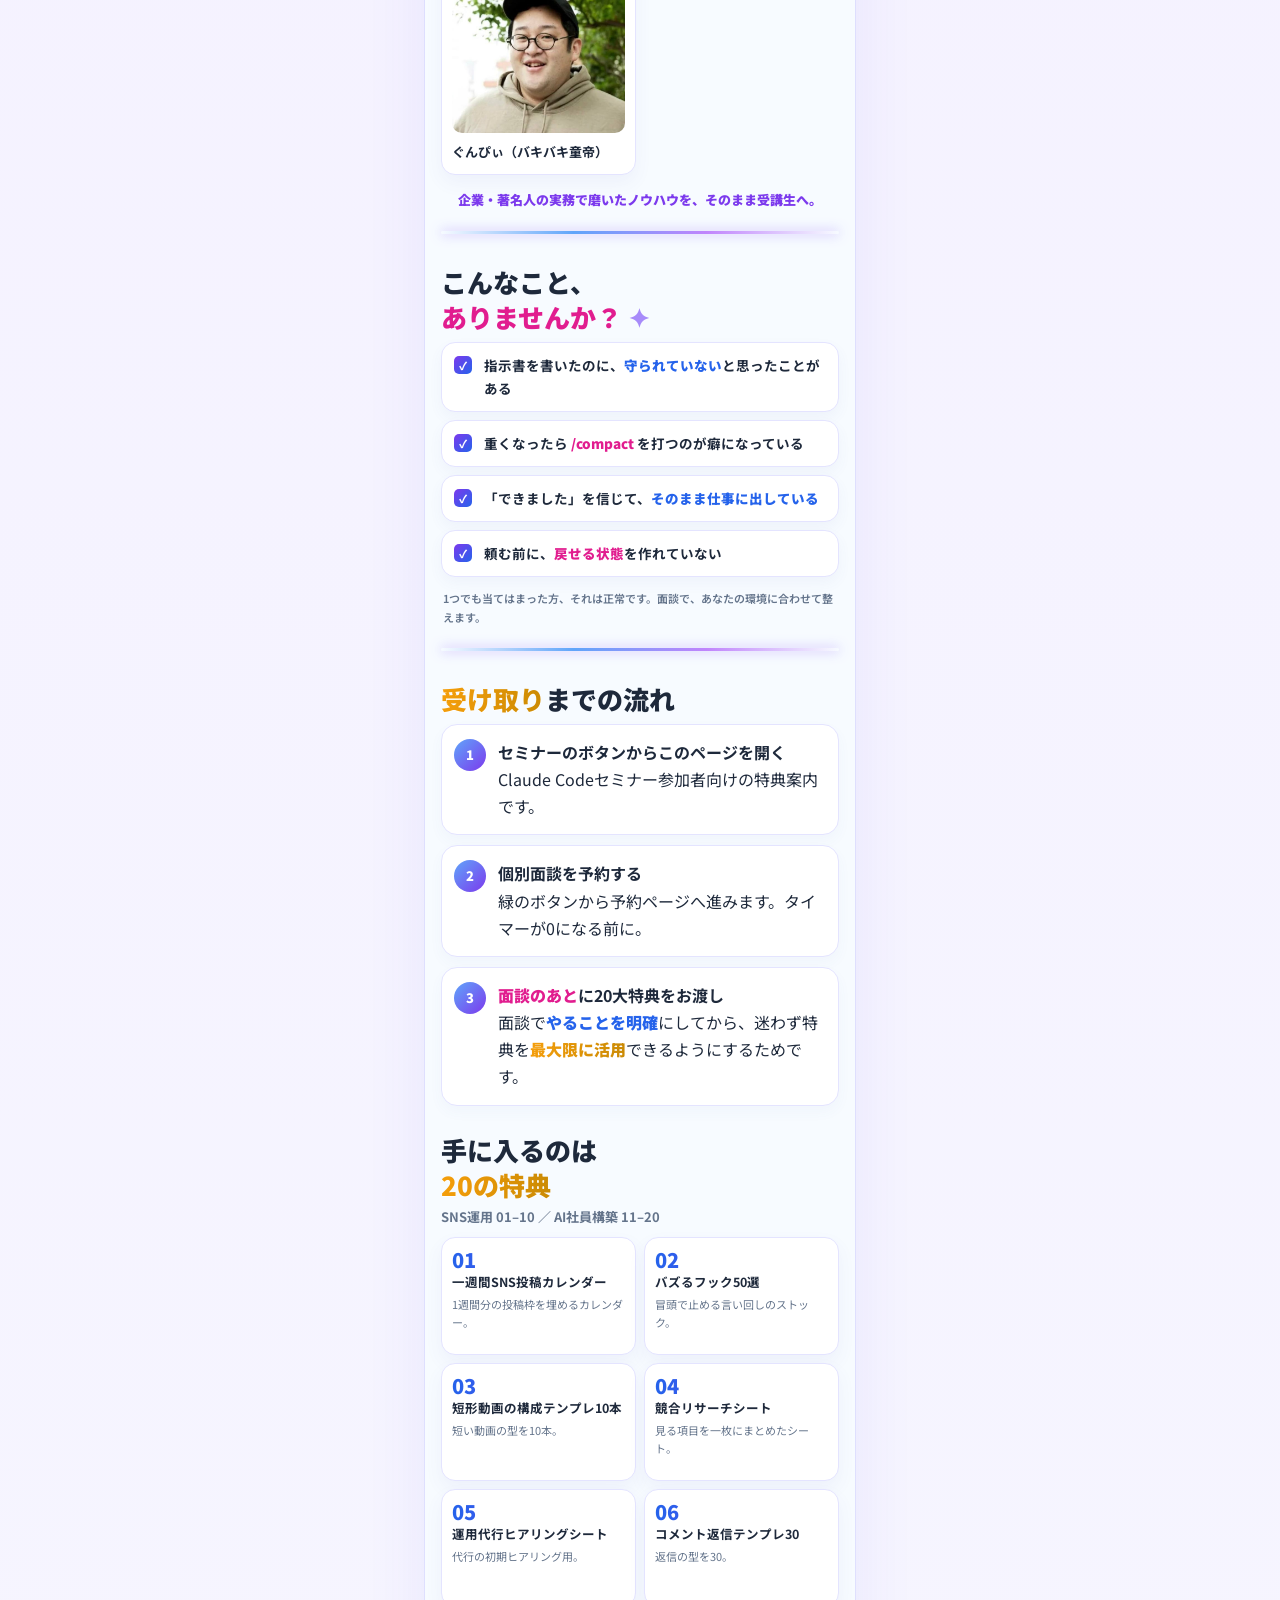
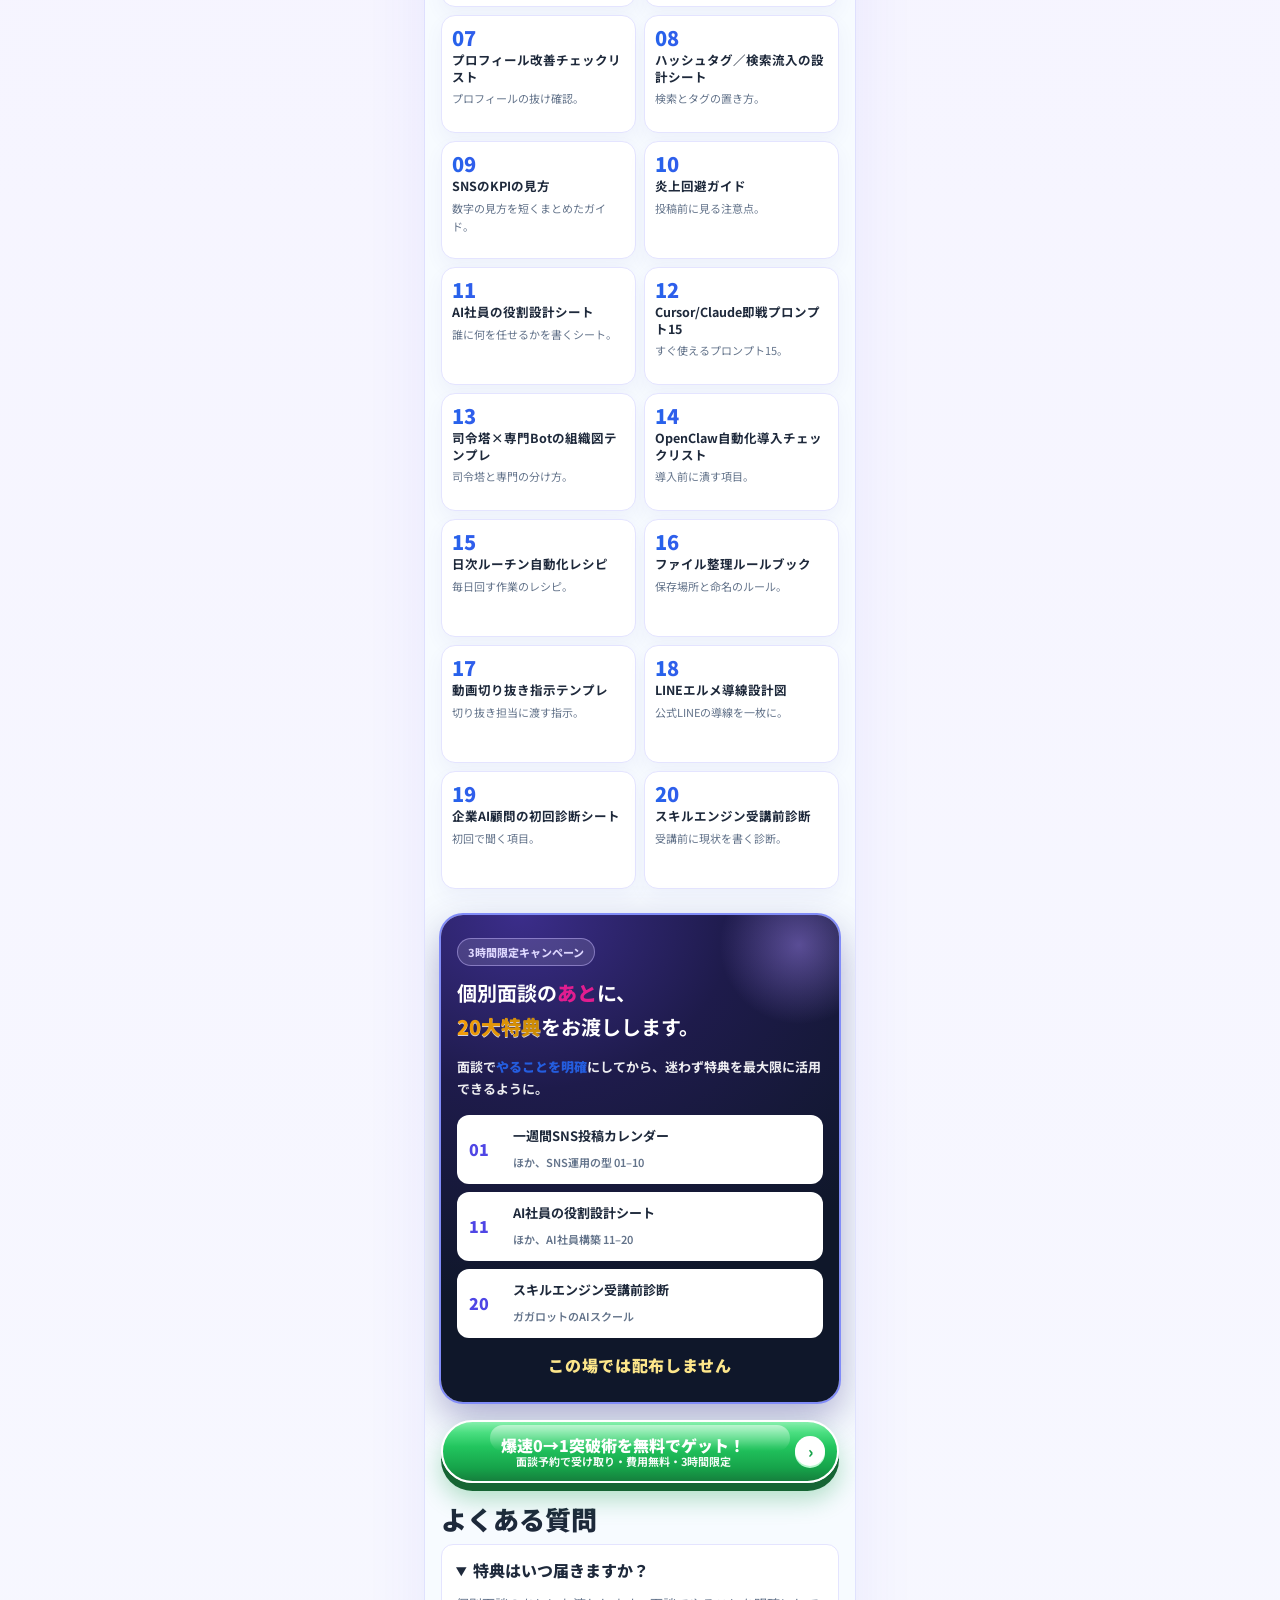
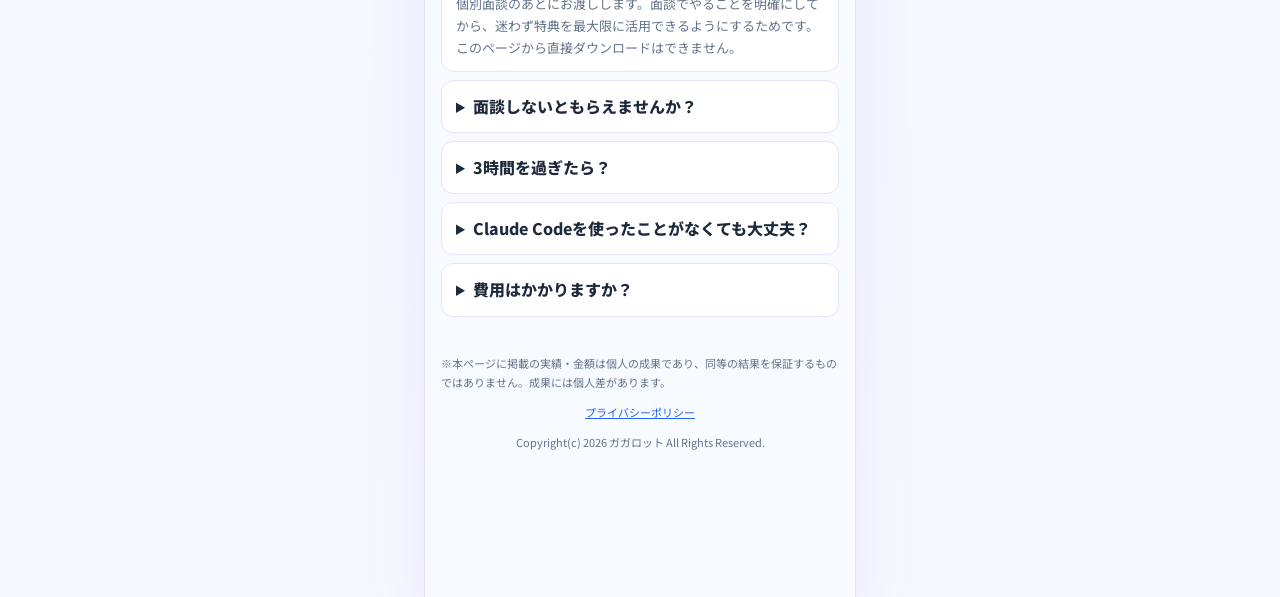
<file: claude-code/index.html>
<!DOCTYPE html>
<html lang="ja">
<head>
  <meta charset="UTF-8" />
  <meta name="viewport" content="width=device-width, initial-scale=1, viewport-fit=cover" />
  <meta name="theme-color" content="#e8f4ff" />
  <title>スキルエンジン｜Claude Code特化 20大特典</title>
  <meta name="description" content="Claude Codeセミナー参加者限定。面談予約でさらにClaude Code特化の20大特典をプレゼント。お渡しは個別面談のあとです。" />
  <meta name="robots" content="noindex" />
  <link rel="preconnect" href="https://fonts.googleapis.com" />
  <link rel="preconnect" href="https://fonts.gstatic.com" crossorigin />
  <link href="https://fonts.googleapis.com/css2?family=Noto+Sans+JP:wght@400;500;700;800;900&display=swap" rel="stylesheet" />
  <link rel="stylesheet" href="../style.v2.css?v=202609031400" />
  <style>
    /* このページだけ: ヒーロー画像は縦長なので影を弱め、リンクにする */
    .top-visuals a { display:block; }
    .top-visuals .tv-cc { border-radius: 14px; }
    .top-visuals .tv-cc:active { transform: scale(.995); }
    .hero .cta-inline { margin: 14px 0 26px; }
    .checks .sub { display:block; margin:4px 0 0 0; font-size:13px; color:var(--muted); font-weight:700; }
  </style>
</head>
<body>
<div class="page">
  <header class="hero">
    <span class="sp s1"></span><span class="sp s2"></span><span class="sp s3"></span>
    <span class="sp s4"></span><span class="sp s5"></span>
    <div class="brand"><span class="dot"></span> スキルエンジン</div>
    <div class="top-visuals">
      <a href="https://liff.line.me/2009133356-u7JFBVtz?calendar_salon_id=26861&ts=1788082704"><img class="tv-cc" src="../assets/cc-hero.jpg" alt="特別LINEお友達追加特典 スキルエンジン 完全無料 面談予約でさらにClaude Code特化 0→100 20大特典をプレゼント 爆速0→1突破術を無料でゲット！" /></a>
      <img class="tv-stats" src="../assets/top-stats.jpg" alt="総フォロワー約50万・運用代行50社・AI×SNSで1年6000万円" />
      <img class="tv-voices" src="../assets/top-voices.jpg" alt="受講から月100万円達成者多数・収益報告" />
    </div>
    <span class="chip">プレゼント配布は3時間限定</span>
    <h1>セミナー参加<br>ありがとう<br><span class="em2">3時間限定</span>の<br><span class="em-gold">20大特典</span></h1>
    <p class="pitch">面談予約でさらに<br><span class="em-gold">Claude Code</span>特化の<span class="em2">0→100</span><br>現役<span class="em-gold">AI</span>×SNSマーケターが<br><span class="em">あなたの現状から</span>徹底指導！<br>費用も<span class="em-free">無料</span></p>
    <div class="gift-limit" id="giftLimit">
      <div class="gl-head"><svg class="gl-icon" viewBox="0 0 24 24" aria-hidden="true"><path d="M20 12v9H4v-9" fill="none" stroke="currentColor" stroke-width="2" stroke-linejoin="round"/><path d="M2 7h20v5H2z" fill="none" stroke="currentColor" stroke-width="2" stroke-linejoin="round"/><path d="M12 22V7M12 7c-2.5 0-5-1.2-5-3 0-1.5 1.2-2 2.2-2C11 2 12 4.5 12 7zm0 0c2.5 0 5-1.2 5-3 0-1.5-1.2-2-2.2-2C13 2 12 4.5 12 7z" fill="none" stroke="currentColor" stroke-width="2" stroke-linejoin="round"/></svg>プレゼント配布は<span class="gl-hl">3時間限定</span></div>
      <p class="gl-body"><span class="gl-live">20大特典は、下のタイマーが <b>0</b> になる前にご予約いただいた方だけにお渡しします。<br><small>お渡しは面談のあとです。時間を過ぎると受け取れません。</small></span><span class="gl-over">プレゼント配布は終了しました。<br><small>個別相談のご予約は引き続き可能です。</small></span></p>
    </div>
    <div class="timer" id="timer">
      <div class="cap"><span class="cap-live">プレゼント配布 終了まで</span><span class="cap-over">プレゼント配布は終了しました</span></div>
      <div class="row">
        <div class="box"><span class="n" data-u="h">03</span><span class="u">時間</span></div>
        <div class="colon">:</div>
        <div class="box"><span class="n" data-u="m">00</span><span class="u">分</span></div>
        <div class="colon">:</div>
        <div class="box"><span class="n" data-u="s">00</span><span class="u">秒</span></div>
      </div>
    </div>
    <div class="cta-inline">
      <a class="cta" href="https://liff.line.me/2009133356-u7JFBVtz?calendar_salon_id=26861&ts=1788082704">
        <span class="txt">爆速0→1突破術を無料でゲット！<small>面談予約で受け取り・費用無料・3時間限定</small></span>
        <span class="arrow">›</span>
      </a>
    </div>
    <ul class="checks">
      <li><i>✓</i><span>セミナー参加者向け、<span class="em2">3時間限定</span>のキャンペーン特典です</span></li>
      <li><i>✓</i><span>現役<span class="em-gold">AI</span>×SNSマーケターからの<span class="em">直接指導</span>。費用も<span class="em-free">無料</span></span></li>
      <li><i>✓</i><span><span class="em-gold">面談でやること</span><span class="sub">あなたの現状を一緒に整理する ／ SNS運用の型を決める ／ AI社員の役割を分ける</span></span></li>
      <li><i>✓</i><span><span class="em-gold">Claude Code</span>と<span class="em-gold">AI×SNS</span>の現場で使っている型を、<span class="em">20個</span>まとめました</span></li>
      <li><i>✓</i><span><span class="em-gold">20大特典</span>は、<span class="em2">個別面談のあと</span>にお渡しします</span></li>
    </ul>
    <p class="why">面談で<span class="em">やることを明確</span>にしてから、<br>迷わず特典を<span class="em-gold">最大限に活用</span>できるようにするためです。</p>
    <p class="note">スキルエンジンはガガロットのAIスクールです。</p>
  </header>

  <hr class="line" />

  <!-- ══════════════════════════════ 収益報告 ══ -->
  <section class="sec">
    <h2><span class="em-gold">収益報告</span> <span class="sparkle">✦</span></h2>
    <p class="sec-lead">実際の支払い画面と、受講生からの報告です。</p>
    <div class="proof-grid">
      <figure class="proof-card">
        <img src="../assets/proof-revenue.png" alt="収益分配 合計支払い額 $3,956.83" />
        <figcaption><b>$3,956.83</b><span>収益分配・合計支払い額</span></figcaption>
      </figure>
      <figure class="proof-card">
        <img src="../assets/proof-payout.jpg" alt="次の支払い Aug 14, 2026 / $2,308.95 / $875.18" />
        <figcaption><b>$2,308.95 / $875.18</b><span>次の支払い Aug 14, 2026<br>Jul 18–Aug 1 / Jul 4–Jul 18</span></figcaption>
      </figure>
      <figure class="proof-card">
        <img src="../assets/proof-revenue-11375.jpg" alt="収益分配 合計支払い額 $11,375.14" />
        <figcaption><b>$11,375.14</b><span>X収益分配・合計支払い額</span></figcaption>
      </figure>
      <figure class="proof-card">
        <img src="../assets/proof-live-4318.jpg" alt="LIVE報酬 USD4,318.11" />
        <figcaption><b>USD 4,318.11</b><span>LIVE報酬（1回分）</span></figcaption>
      </figure>
      <figure class="proof-card wide">
        <img src="../assets/proof-buzzpost-2871.png" alt="バズポス使用アカウント X収益実績 $2,871.30" />
        <figcaption><b>$2,871.30</b><span>バズポス使用アカウント・X収益実績（一部）</span></figcaption>
      </figure>
      <figure class="proof-card wide chat">
        <img src="../assets/proof-line-500k.jpg" alt="50万円を超える金額が実際に口座に入っていました" />
        <figcaption><b>50万円超の振込を確認</b><span>受講生からのLINE報告（AI美女アフィリエイト）</span></figcaption>
      </figure>
    </div>
    <p class="note left">※X広告収益プログラム等の支払い画面より。運用実績の一例であり、成果を保証するものではありません。為替により円換算額は変動します。成果には個人差があります。</p>
  </section>

  <hr class="line" />

  <!-- ══════════════════════════════ AI×SNS支援実績 ══ -->
  <section class="sec">
    <h2><span class="em-gold">AI×SNS</span>支援実績</h2>
    <p class="sec-lead">運用アカウントのアナリティクスと、受講生の声。</p>

    <div class="tab-lbl">運用アカウントの実数値</div>
    <div class="stat-grid">
      <figure class="stat-card">
        <img src="../assets/analytics-87m.png" alt="インプレッション 87.9M / エンゲージメント 850.8K" />
        <figcaption>3ヶ月で <b>87.9M</b> インプレッション</figcaption>
      </figure>
      <figure class="stat-card">
        <img src="../assets/analytics-19m.png" alt="インプレッション 19.3M ↑355%" />
        <figcaption>3ヶ月で <b>19.3M</b>（前期比 +355%）</figcaption>
      </figure>
      <figure class="stat-card">
        <img src="../assets/analytics-8m.png" alt="1Y インプレッション 86M / フォロワー 16.7K / エンゲージメント 838.1K" />
        <figcaption>1Y <b>86M</b> ／ フォロワー 16.7K ／ エンゲージメント 838.1K</figcaption>
      </figure>
      <figure class="stat-card">
        <img src="../assets/analytics-3m.png" alt="3M インプレッション 15.4M / エンゲージメント 139.3K" />
        <figcaption>3M <b>15.4M</b> ／ エンゲージメント 139.3K</figcaption>
      </figure>
    </div>
    <div class="stat-grid">
      <figure class="stat-card wide">
        <img src="../assets/voice-follow.png" alt="フォローの推移" />
        <figcaption>フォローの推移</figcaption>
      </figure>
    </div>

    <div class="tab-lbl">X運用代行アカウントの実績</div>
    <figure class="stat-card wide">
      <img src="../assets/agency-grid.png" alt="弊社X運用代行アカウント実績 運用期間1〜3ヶ月" />
      <figcaption>1〜3ヶ月の運用で <b>730K〜2.9M</b> を連発</figcaption>
    </figure>

    <div class="tab-lbl">受講生の声</div>
    <div class="voice-grid">
      <figure class="voice-card">
        <div class="vtab">無料相談後 — インプもフォロワーも桁違い</div>
        <img src="../assets/voice-dm1.png" alt="ガガロットさんへのDM：無料相談後にインプもフォロワーも桁違い" />
        <figcaption>「アドバイスのように行動したら、インプもフォロワーさんもそれまでと桁違いに増えてました」</figcaption>
      </figure>
      <figure class="voice-card">
        <div class="vtab">コンサル1ヶ月 — 先月の収益 52万円</div>
        <img src="../assets/voice-dm2.png" alt="" />
        <figcaption>「先月の収益は52万円でした。指示通りに動いただけで、この結果が出て驚いています」</figcaption>
      </figure>
      <figure class="voice-card">
        <div class="vtab">入会3ヶ月 — 収益 72万5,000円</div>
        <img src="../assets/voice-dm3.png" alt="" />
        <figcaption>「スキルエンジン入会3ヶ月目、収益725,000円でした！」</figcaption>
      </figure>
      <figure class="voice-card">
        <div class="vtab">りゅうた（@Ryota_20040222）— ガガコンサル</div>
        <img src="../assets/voice-dm4.png" alt="りゅうた @Ryota_20040222 の推薦ポストとスキルエンジンDiscord、音声通話 1:32:51" />
        <figcaption>Xの推薦ポストとDM。スキルエンジンDiscord、音声通話 1:32:51。</figcaption>
      </figure>
    </div>
    <p class="note left">※実際のXアナリティクス画面の表示値です。掲載は運用期間1〜3ヶ月および継続運用アカウントの実績を含みます。成果には個人差があります。</p>
  </section>

  <hr class="line" />

  <!-- ══════════════════════════════ 著名人・企業コラボ実績 ══ -->
  <section class="sec" id="collab">
    <h2><span class="em-gold">著名人・企業</span><br>コラボ実績</h2>
    <p class="sec-lead">業界トップクラスの著名人・企業を、サポートしています。</p>
    <div class="collab-grid">
      <article class="collab wide">
        <div class="photo-row">
          <div class="photo"><img src="../assets/collab-evelyn.png" alt="馬瓜エブリン様" /></div>
          <div class="photo"><img src="../assets/collab-evelyn-selfie.png" alt="馬瓜エブリン様とガガロット" /></div>
        </div>
        <h3>馬瓜エブリン 様</h3>
        <div class="tag-en">オリンピック選手／バスケットボール日本代表</div>
        <p>Xアカウントの丸投げ運用に対応。投稿企画・原稿作成・投稿管理・反応分析までを一括で支援。</p>
      </article>
      <article class="collab">
        <div class="photo"><img src="../assets/collab-ryuji.png" alt="料理研究家リュウジ様" /></div>
        <h3>料理研究家 リュウジ 様</h3>
        <div class="tag-en">タイアップ企画</div>
        <p>タイアップ企画に参画。企画設計と発信支援で、著名クリエイターとの接点を活かした施策を実行。</p>
      </article>
      <article class="collab">
        <h3>玉川大学 × Loglass</h3>
        <div class="tag-en">バスケットボールシステム／AI開発</div>
        <p>バスケットボール領域のシステム開発からAI開発まで、業務委託として参画。</p>
      </article>
      <article class="collab">
        <div class="photo sq"><img src="../assets/collab-endo-sq.jpg" alt="遠藤要（クローズZERO・イエローキッド）" /></div>
        <h3>遠藤要（クローズZERO・イエローキッド）</h3>
      </article>
      <article class="collab">
        <div class="photo sq"><img src="../assets/collab-takaoka-sq.jpg" alt="高岡蒼佑（バトル・ロワイアル／ROOKIES）" /></div>
        <h3>高岡蒼佑（バトル・ロワイアル／ROOKIES）</h3>
      </article>
      <article class="collab">
        <div class="photo sq"><img src="../assets/collab-gunpi-sq.jpg" alt="ぐんぴぃ（バキバキ童帝）" /></div>
        <h3>ぐんぴぃ（バキバキ童帝）</h3>
      </article>
    </div>
    <p class="band-q">企業・著名人の実務で磨いたノウハウを、そのまま受講生へ。</p>
  </section>

  <hr class="line" />

  <section class="sec">
    <h2>こんなこと、<br><span class="em2">ありませんか？</span> <span class="sparkle">✦</span></h2>
    <div class="pain"><span class="ck">✓</span><div>指示書を書いたのに、<span class="em">守られていない</span>と思ったことがある</div></div>
    <div class="pain"><span class="ck">✓</span><div>重くなったら <span class="em2">/compact</span> を打つのが癖になっている</div></div>
    <div class="pain"><span class="ck">✓</span><div>「できました」を信じて、<span class="em">そのまま仕事に出している</span></div></div>
    <div class="pain"><span class="ck">✓</span><div>頼む前に、<span class="em2">戻せる状態</span>を作れていない</div></div>
    <p class="note left">1つでも当てはまった方、それは正常です。面談で、あなたの環境に合わせて整えます。</p>
  </section>
  <hr class="line" />
  <section class="sec">
    <h2><span class="em-gold">受け取り</span>までの流れ</h2>
    <div class="steps">
      <div class="step" data-n="1"><strong>セミナーのボタンからこのページを開く</strong>Claude Codeセミナー参加者向けの特典案内です。</div>
      <div class="step" data-n="2"><strong>個別面談を予約する</strong>緑のボタンから予約ページへ進みます。タイマーが0になる前に。</div>
      <div class="step" data-n="3"><strong><span class="em2">面談のあと</span>に20大特典をお渡し</strong>面談で<span class="em">やることを明確</span>にしてから、迷わず特典を<span class="em-gold">最大限に活用</span>できるようにするためです。</div>
    </div>
  </section>
  <section class="sec">
    <h2>手に入るのは<br><span class="em-gold">20の特典</span></h2>
    <p class="sec-lead">SNS運用 01–10 ／ AI社員構築 11–20</p>
    <div class="cards">
      <article class="card"><div class="no">01</div><h3>一週間SNS投稿カレンダー</h3><p>1週間分の投稿枠を埋めるカレンダー。</p></article>
      <article class="card"><div class="no">02</div><h3>バズるフック50選</h3><p>冒頭で止める言い回しのストック。</p></article>
      <article class="card"><div class="no">03</div><h3>短形動画の構成テンプレ10本</h3><p>短い動画の型を10本。</p></article>
      <article class="card"><div class="no">04</div><h3>競合リサーチシート</h3><p>見る項目を一枚にまとめたシート。</p></article>
      <article class="card"><div class="no">05</div><h3>運用代行ヒアリングシート</h3><p>代行の初期ヒアリング用。</p></article>
      <article class="card"><div class="no">06</div><h3>コメント返信テンプレ30</h3><p>返信の型を30。</p></article>
      <article class="card"><div class="no">07</div><h3>プロフィール改善チェックリスト</h3><p>プロフィールの抜け確認。</p></article>
      <article class="card"><div class="no">08</div><h3>ハッシュタグ／検索流入の設計シート</h3><p>検索とタグの置き方。</p></article>
      <article class="card"><div class="no">09</div><h3>SNSのKPIの見方</h3><p>数字の見方を短くまとめたガイド。</p></article>
      <article class="card"><div class="no">10</div><h3>炎上回避ガイド</h3><p>投稿前に見る注意点。</p></article>
      <article class="card"><div class="no">11</div><h3>AI社員の役割設計シート</h3><p>誰に何を任せるかを書くシート。</p></article>
      <article class="card"><div class="no">12</div><h3>Cursor/Claude即戦プロンプト15</h3><p>すぐ使えるプロンプト15。</p></article>
      <article class="card"><div class="no">13</div><h3>司令塔×専門Botの組織図テンプレ</h3><p>司令塔と専門の分け方。</p></article>
      <article class="card"><div class="no">14</div><h3>OpenClaw自動化導入チェックリスト</h3><p>導入前に潰す項目。</p></article>
      <article class="card"><div class="no">15</div><h3>日次ルーチン自動化レシピ</h3><p>毎日回す作業のレシピ。</p></article>
      <article class="card"><div class="no">16</div><h3>ファイル整理ルールブック</h3><p>保存場所と命名のルール。</p></article>
      <article class="card"><div class="no">17</div><h3>動画切り抜き指示テンプレ</h3><p>切り抜き担当に渡す指示。</p></article>
      <article class="card"><div class="no">18</div><h3>LINEエルメ導線設計図</h3><p>公式LINEの導線を一枚に。</p></article>
      <article class="card"><div class="no">19</div><h3>企業AI顧問の初回診断シート</h3><p>初回で聞く項目。</p></article>
      <article class="card"><div class="no">20</div><h3>スキルエンジン受講前診断</h3><p>受講前に現状を書く診断。</p></article>
    </div>
  </section>
  <section class="offer">
    <span class="pill">3時間限定キャンペーン</span>
    <h2>個別面談の<span class="em2">あと</span>に、<br><span class="em-gold">20大特典</span>をお渡しします。</h2>
    <p style="position:relative;margin:0 0 14px;font-size:13px;font-weight:700;opacity:.92">面談で<span class="em">やることを明確</span>にしてから、迷わず特典を最大限に活用できるように。</p>
    <div class="offer-item"><div class="n">01</div><div><b>一週間SNS投稿カレンダー</b><span>ほか、SNS運用の型 01–10</span></div></div>
    <div class="offer-item"><div class="n">11</div><div><b>AI社員の役割設計シート</b><span>ほか、AI社員構築 11–20</span></div></div>
    <div class="offer-item"><div class="n">20</div><div><b>スキルエンジン受講前診断</b><span>ガガロットのAIスクール</span></div></div>
    <p class="goldline">この場では配布しません</p>
  </section>
  <div class="cta-inline" style="margin:0 16px">
    <a class="cta" href="https://liff.line.me/2009133356-u7JFBVtz?calendar_salon_id=26861&ts=1788082704">
      <span class="txt">爆速0→1突破術を無料でゲット！<small>面談予約で受け取り・費用無料・3時間限定</small></span>
      <span class="arrow">›</span>
    </a>
  </div>
  <section class="sec faq">
    <h2>よくある質問</h2>
    <details open><summary>特典はいつ届きますか？</summary><p>個別面談のあとにお渡しします。面談でやることを明確にしてから、迷わず特典を最大限に活用できるようにするためです。このページから直接ダウンロードはできません。</p></details>
    <details><summary>面談しないともらえませんか？</summary><p>お渡しは、個別面談のあとです。面談でやることを明確にしてから、迷わず特典を最大限に活用できるようにするためです。</p></details>
    <details><summary>3時間を過ぎたら？</summary><p>プレゼントの配布は、このページを開いてから3時間限定です。時間を過ぎると受け取れませんが、個別相談のご予約は引き続き可能です。</p></details>
    <details><summary>Claude Codeを使ったことがなくても大丈夫？</summary><p>大丈夫です。面談では、あなたの現状を一緒に整理するところから始めます。コードが書けなくても問題ありません。</p></details>
    <details><summary>費用はかかりますか？</summary><p>費用は無料です。現役AI×SNSマーケターからの直接指導です。</p></details>
  </section>
  <footer>
    <p class="disc">※本ページに掲載の実績・金額は個人の成果であり、同等の結果を保証するものではありません。成果には個人差があります。</p>
    <p><a href="../privacy.html">プライバシーポリシー</a></p>
    <p>Copyright(c) 2026 ガガロット All Rights Reserved.</p>
  </footer>
</div>
<div class="sticky">
  <a class="cta" href="https://liff.line.me/2009133356-u7JFBVtz?calendar_salon_id=26861&ts=1788082704">
    <span class="txt">爆速0→1突破術を無料でゲット！<small>面談予約で受け取り・費用無料・3時間限定</small></span>
    <span class="arrow">›</span>
  </a>
</div>
<script>
(function () {
  // このページ専用のタイマー。最初に開いた時点から3時間。3時間を過ぎた端末では開き直しても0のまま。
  var KEY = "skillengine-lp-cc-3h";
  var SPAN = 3 * 60 * 60 * 1000;
  var end = localStorage.getItem(KEY);
  if (!end) {
    end = String(Date.now() + SPAN);
    try { localStorage.setItem(KEY, end); } catch (e) {}
  }
  end = Number(end);
  var hs = document.querySelectorAll("[data-u]");
  function pad(n) { return String(n).padStart(2, "0"); }
  function tick() {
    var left = Math.max(0, end - Date.now());
    var over = left <= 0;
    document.getElementById("timer").classList.toggle("is-over", over);
    var gl = document.getElementById("giftLimit"); if (gl) gl.classList.toggle("is-over", over);
    var h = Math.floor(left / 3600000);
    var m = Math.floor((left % 3600000) / 60000);
    var s = Math.floor((left % 60000) / 1000);
    hs.forEach(function (el) {
      var u = el.getAttribute("data-u");
      el.textContent = pad(u === "h" ? h : u === "m" ? m : s);
    });
  }
  tick();
  setInterval(tick, 1000);
})();
</script>
</body>
</html>
</file>
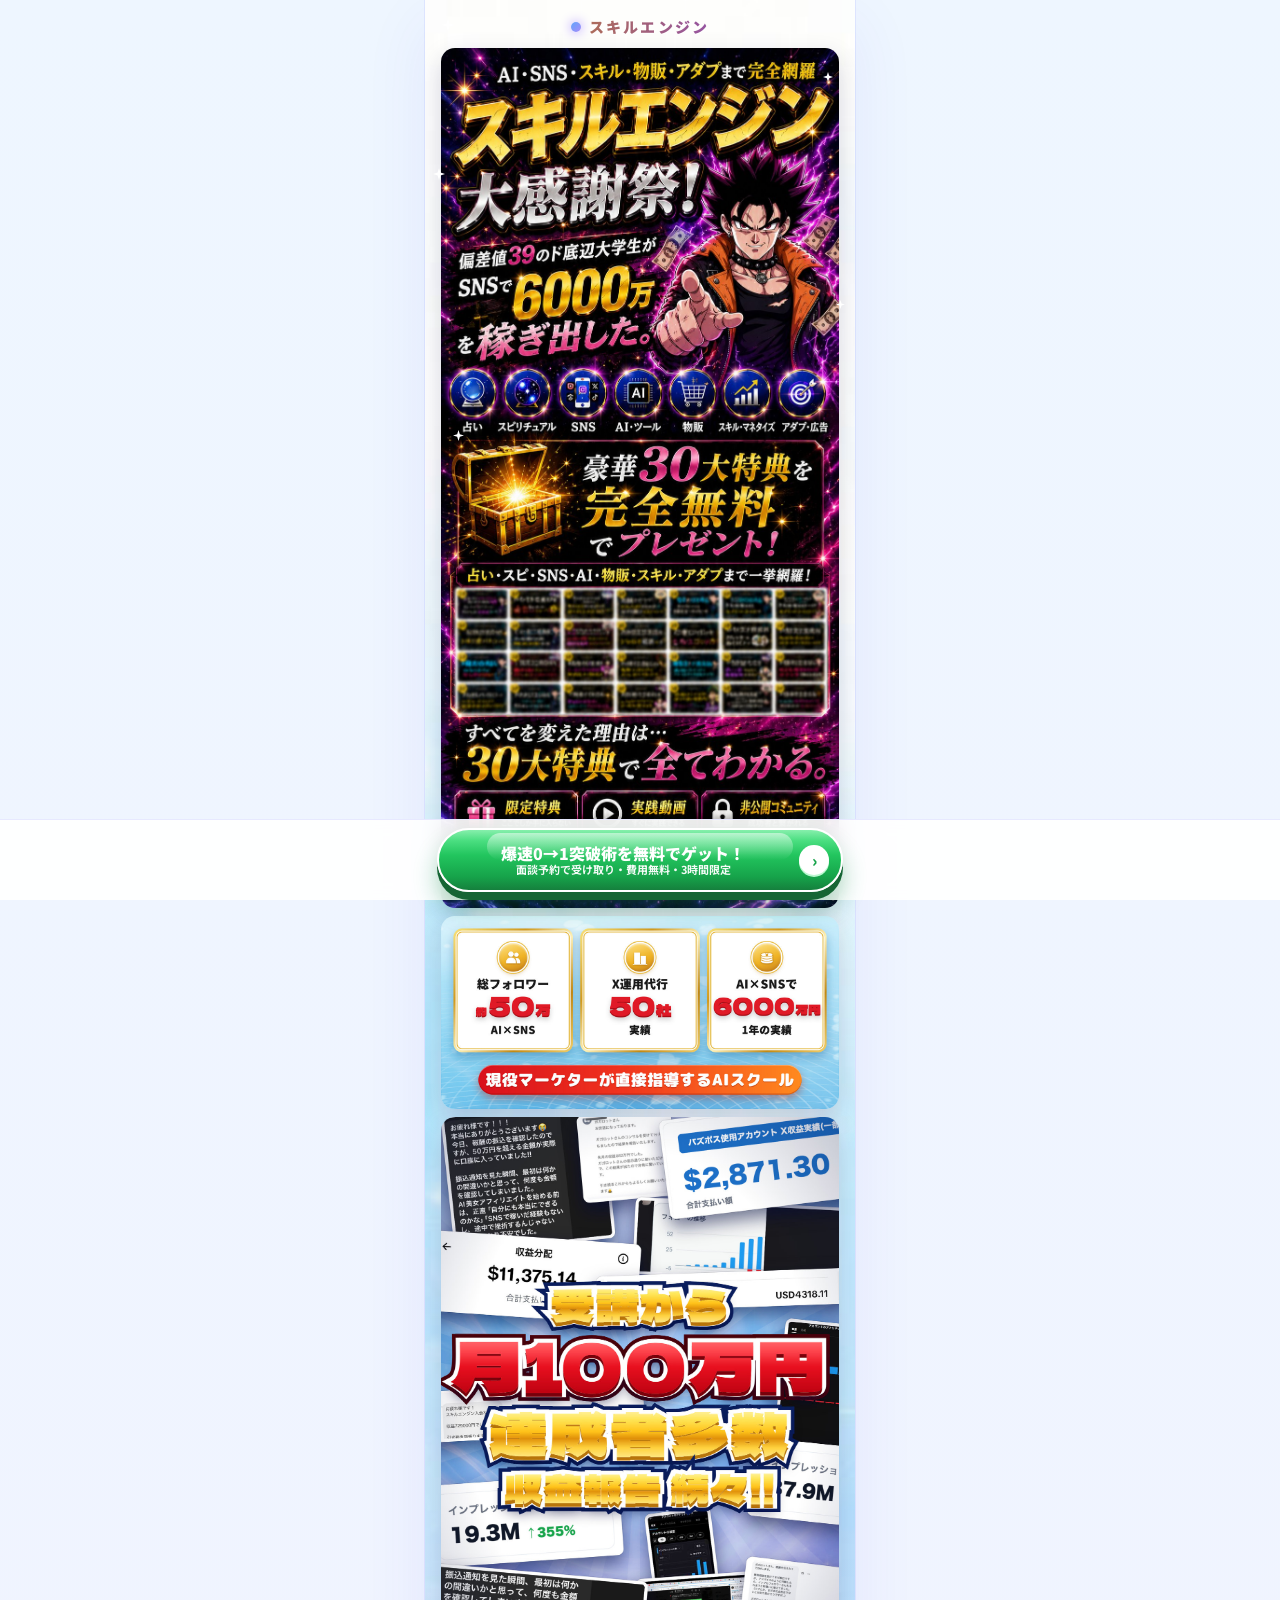
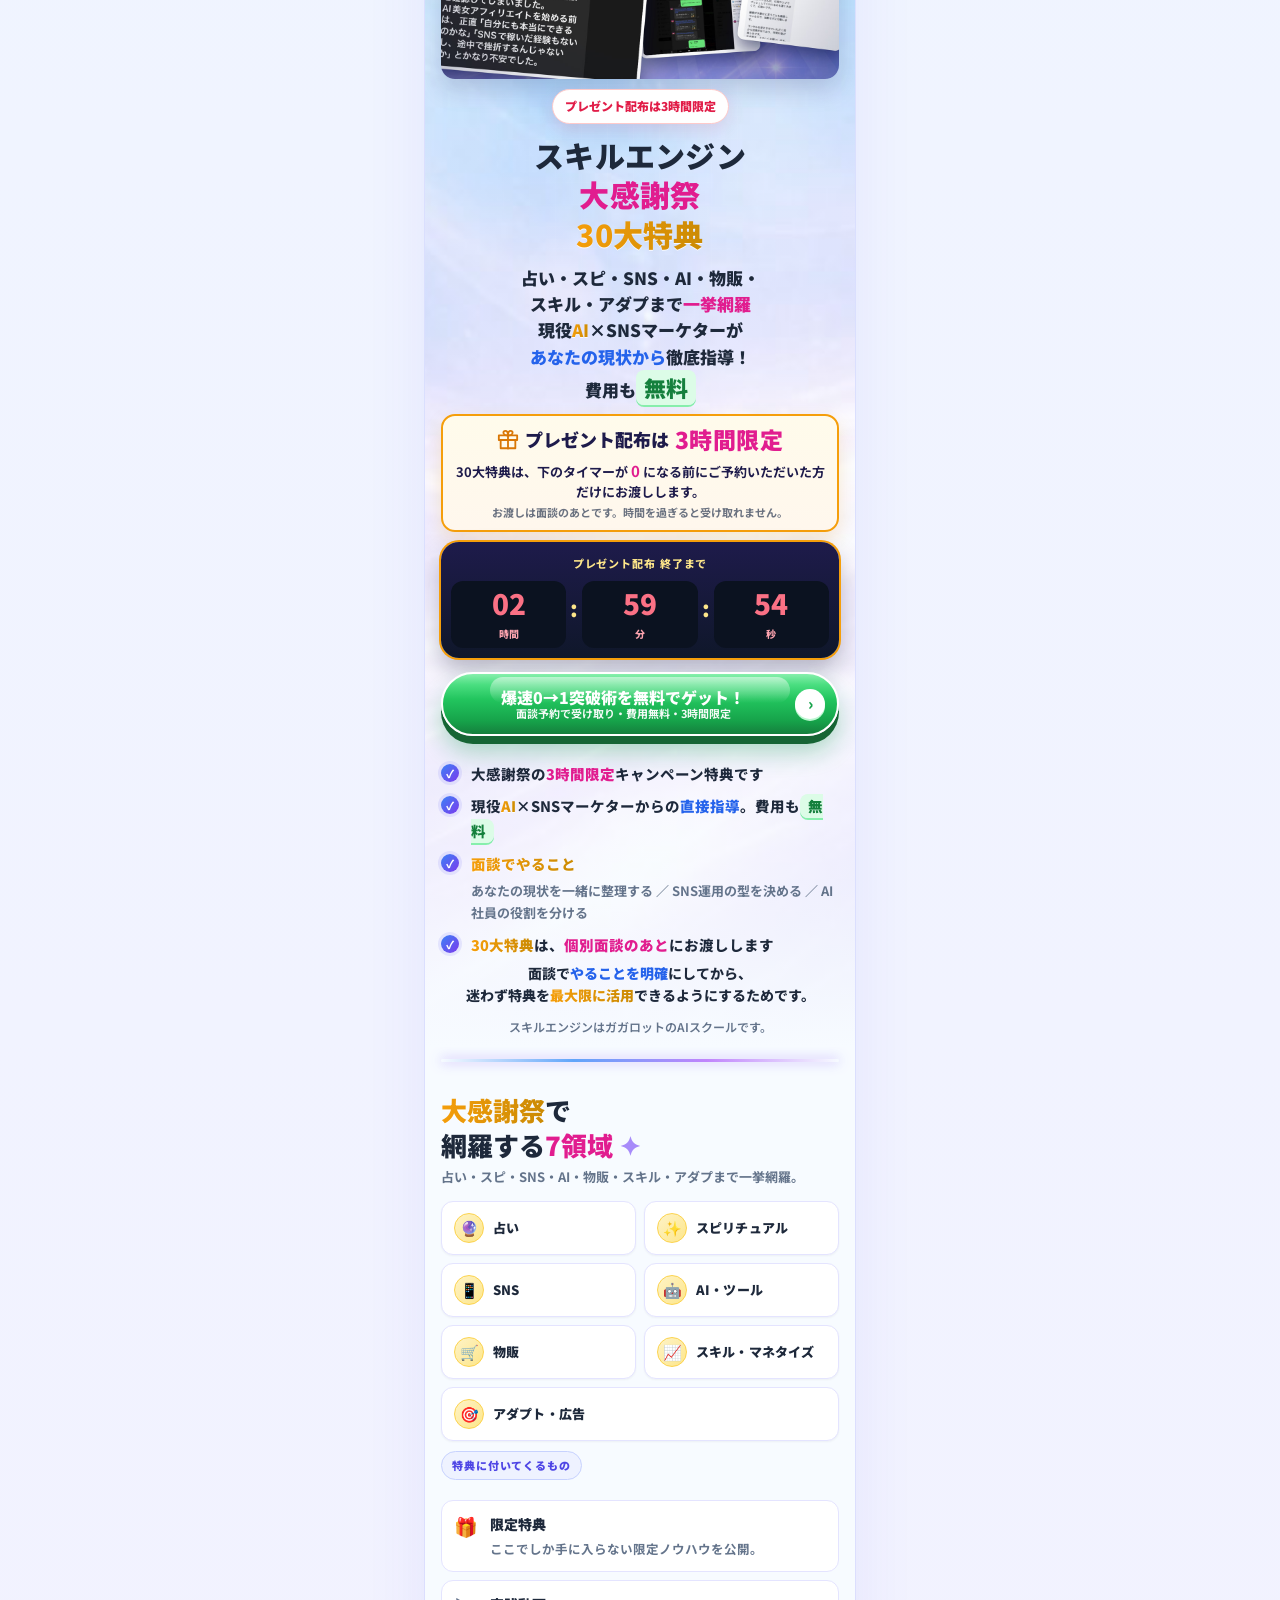
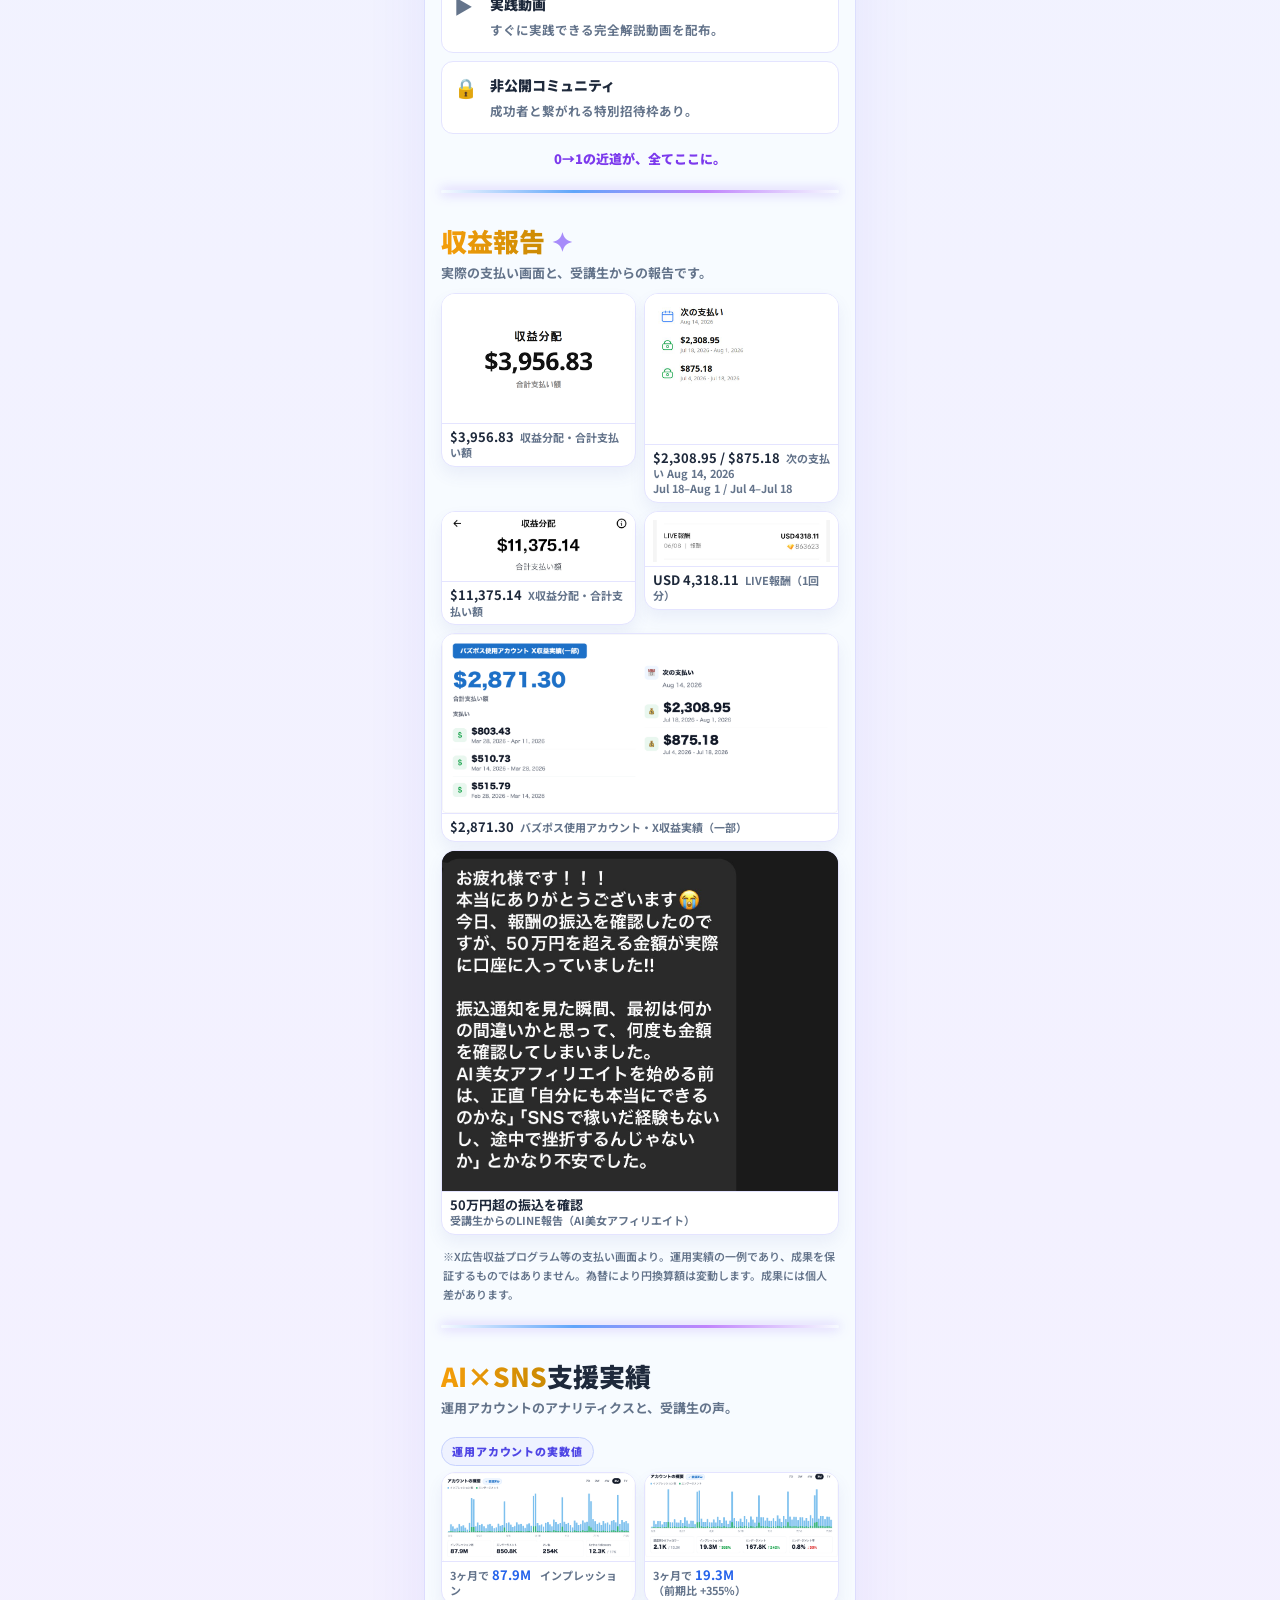
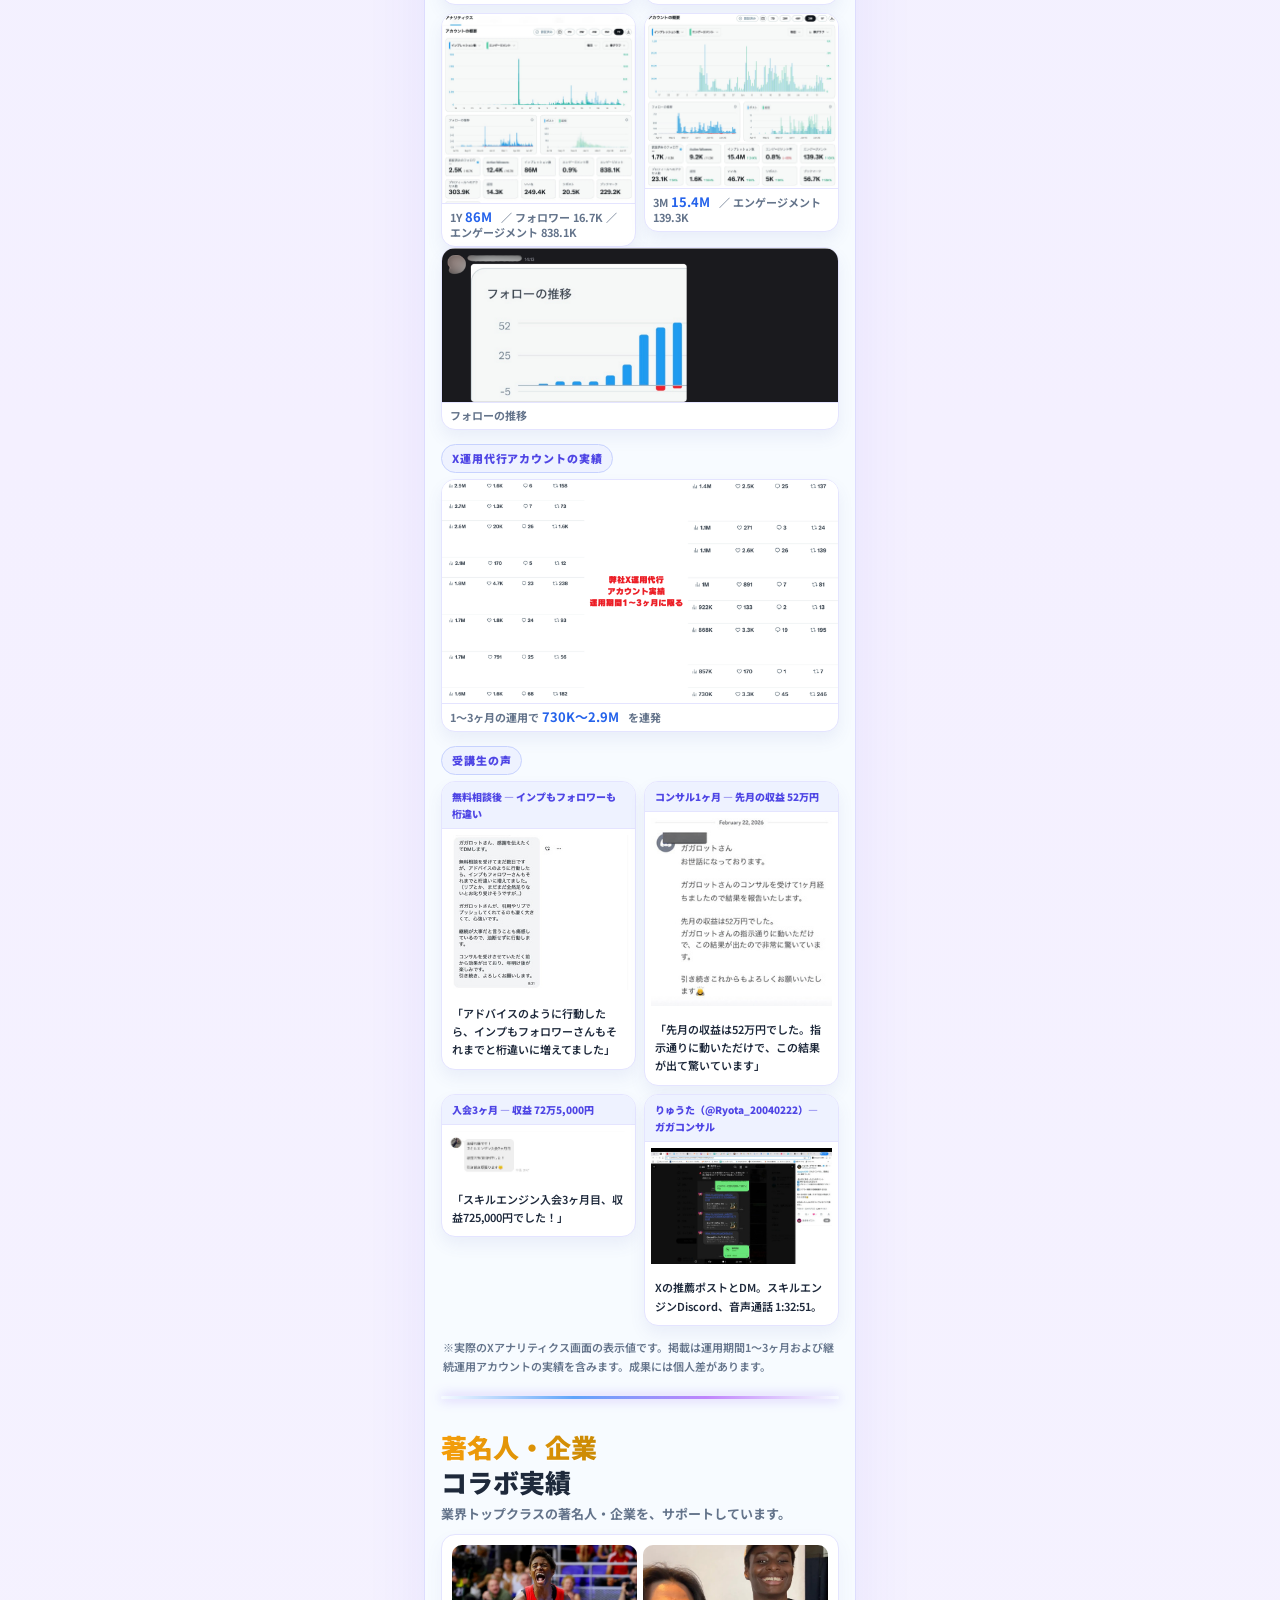
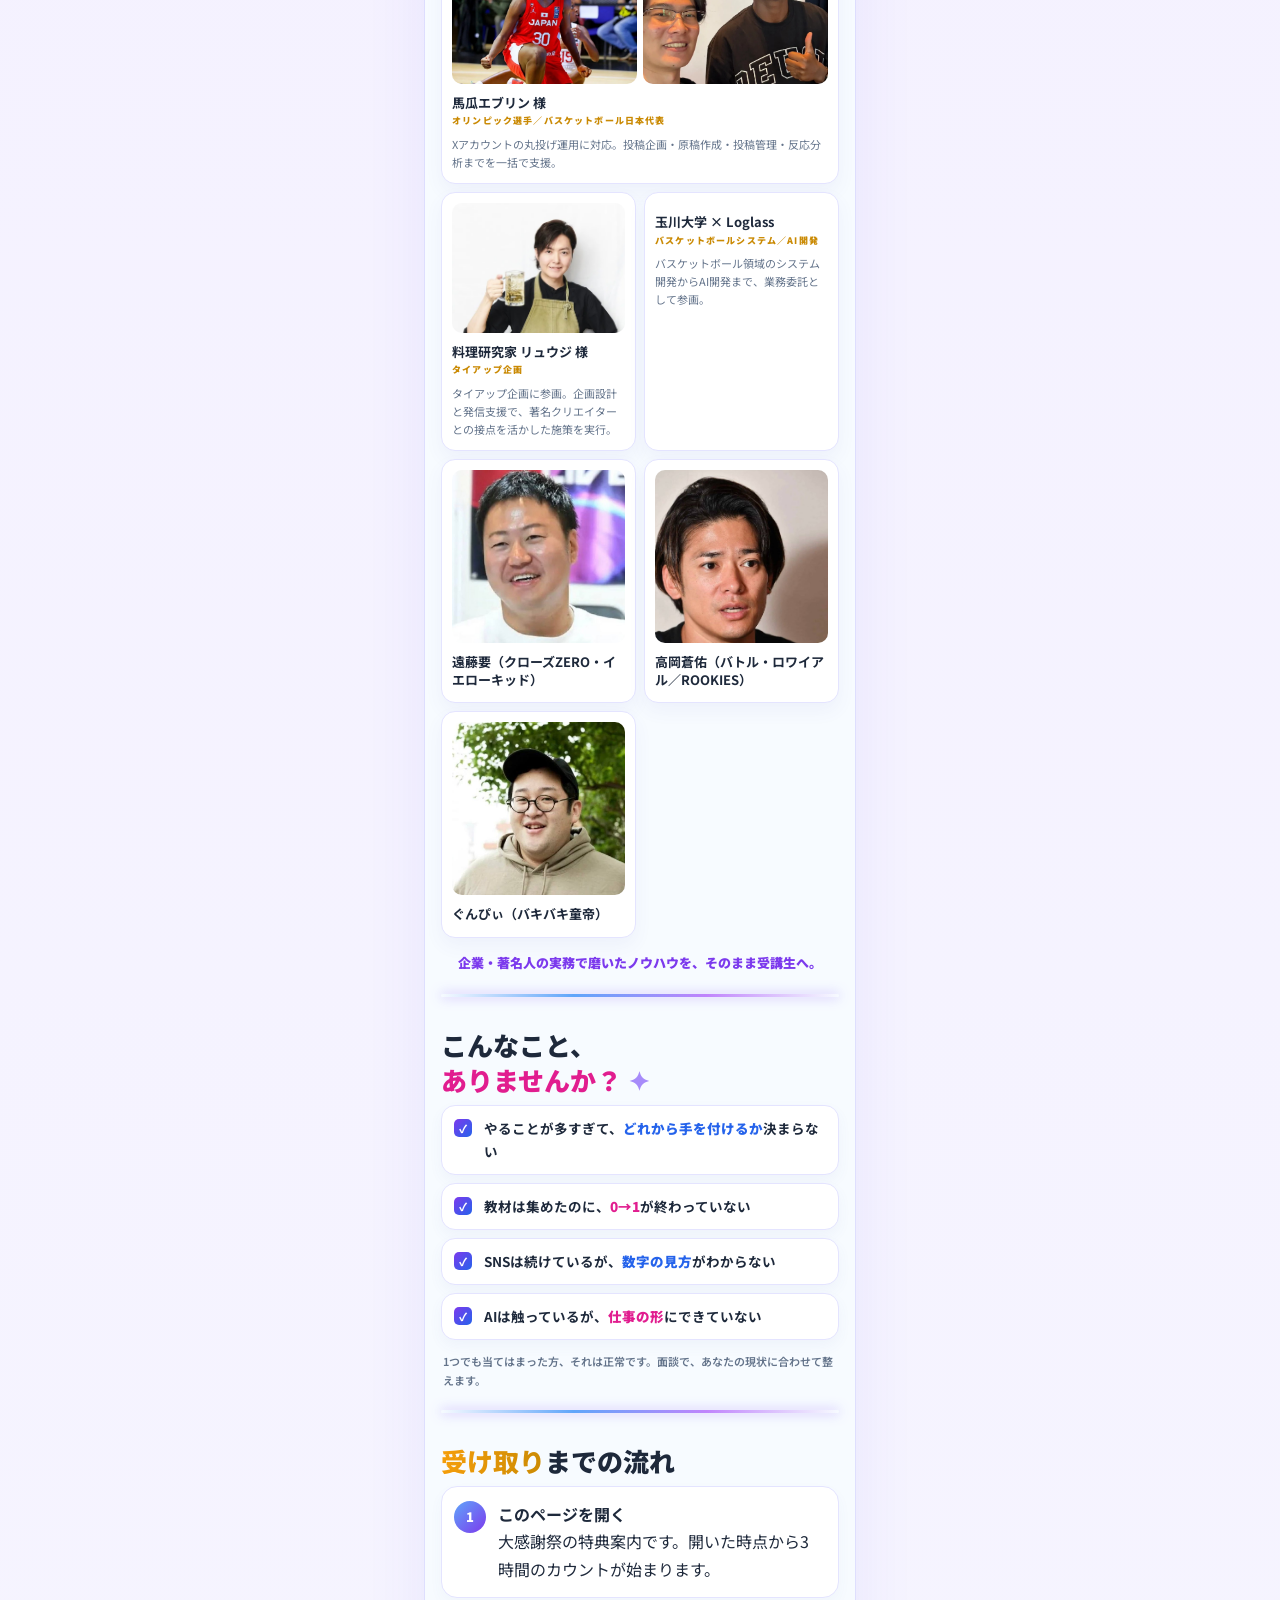
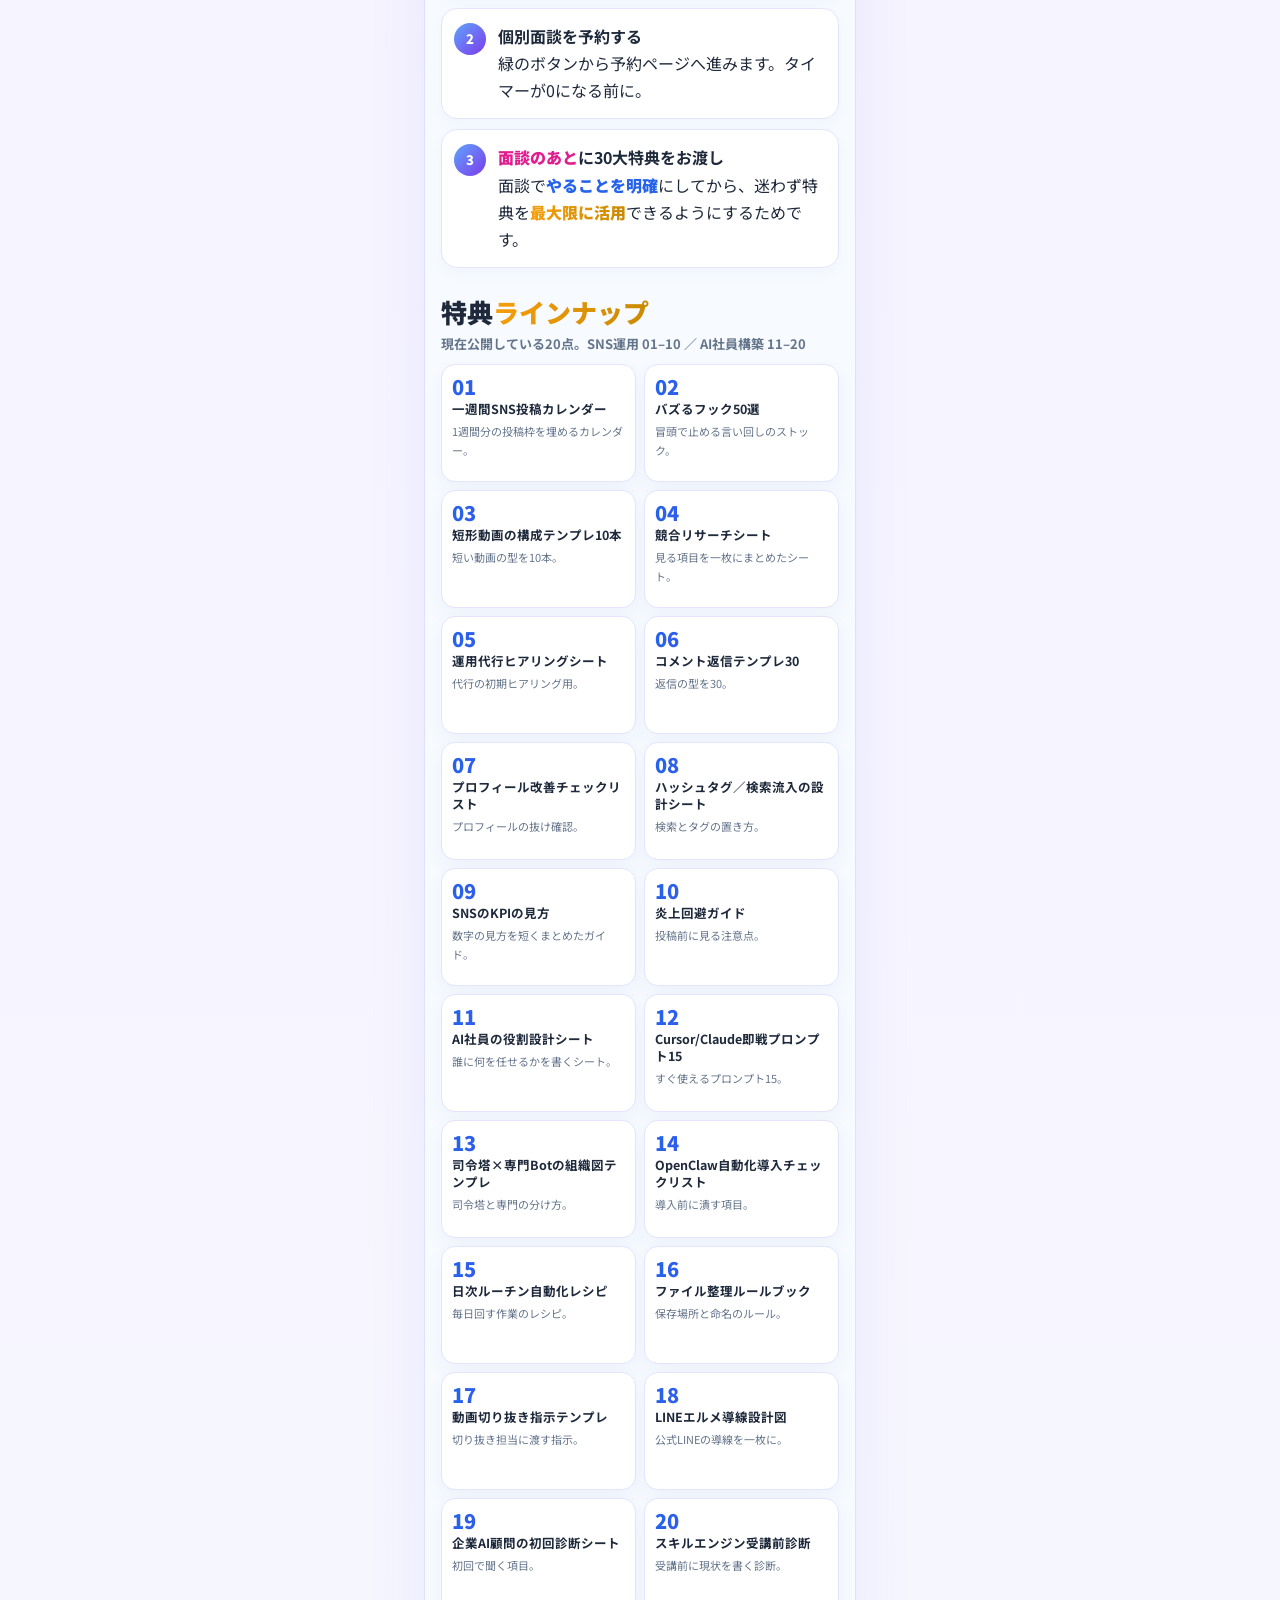
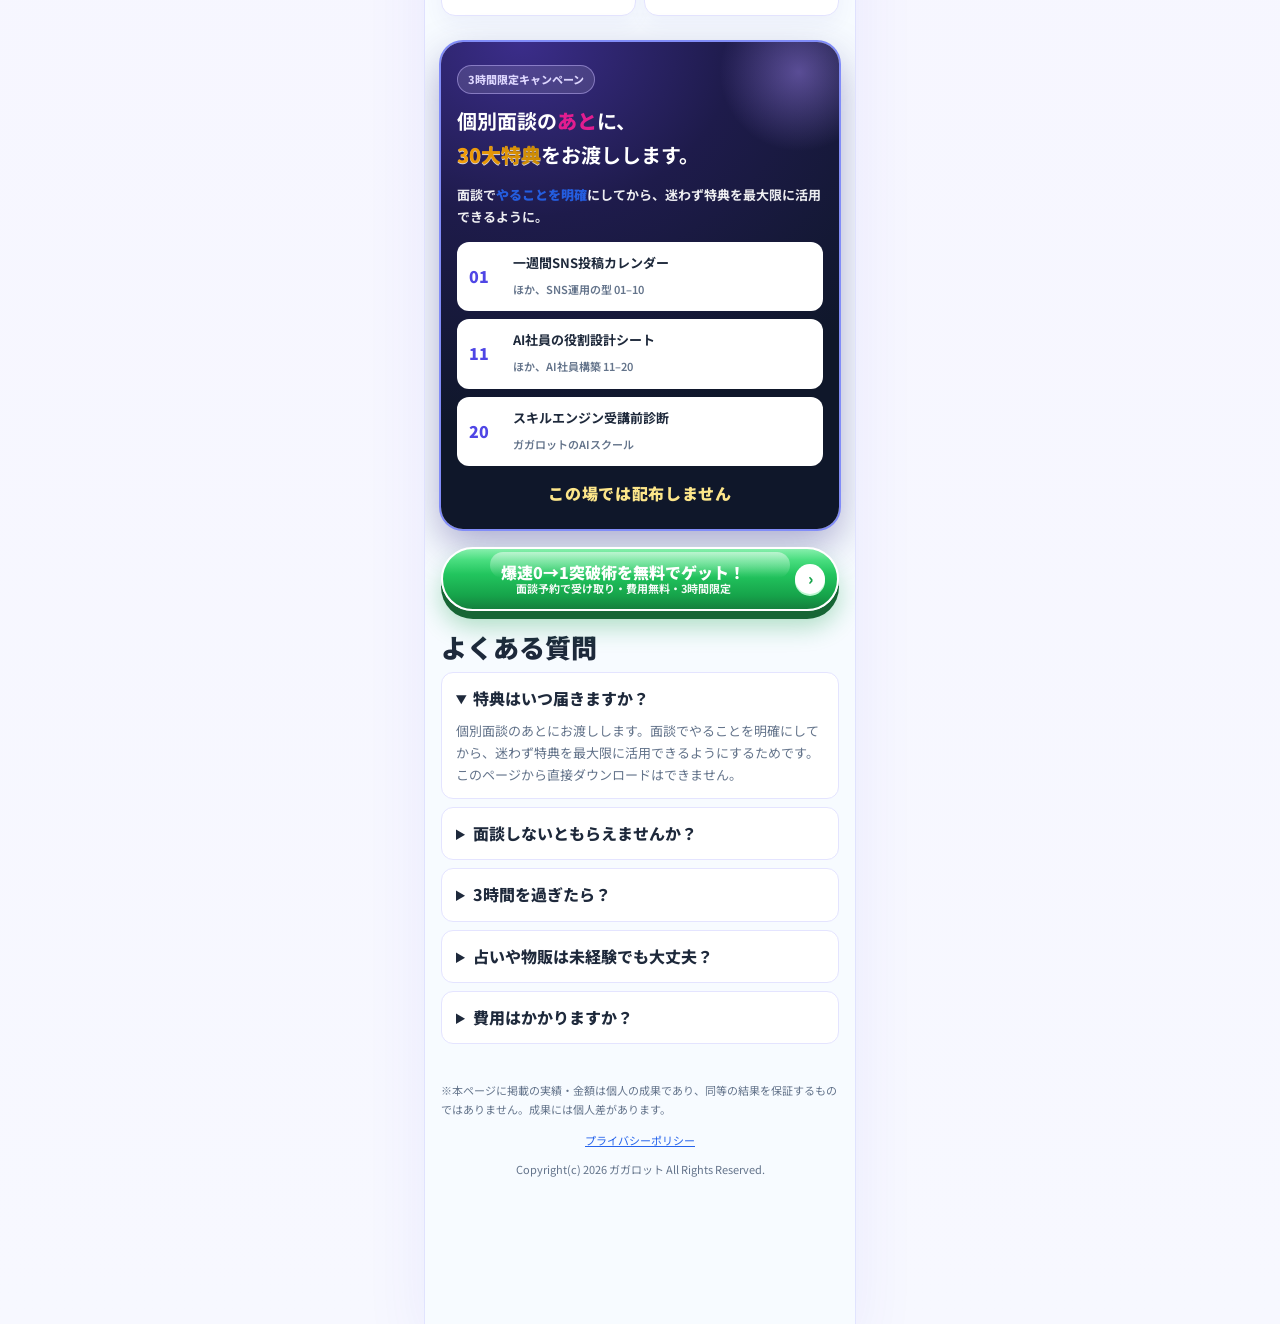
<file: daikanshasai/index.html>
<!DOCTYPE html>
<html lang="ja">
<head>
  <meta charset="UTF-8" />
  <meta name="viewport" content="width=device-width, initial-scale=1, viewport-fit=cover" />
  <meta name="theme-color" content="#e8f4ff" />
  <title>スキルエンジン大感謝祭｜30大特典</title>
  <meta name="description" content="スキルエンジン大感謝祭。占い・スピリチュアル・SNS・AI・物販・スキルマネタイズ・アダプト広告まで完全網羅。面談予約で30大特典をプレゼント。お渡しは個別面談のあとです。" />
  <meta name="robots" content="noindex" />
  <link rel="preconnect" href="https://fonts.googleapis.com" />
  <link rel="preconnect" href="https://fonts.gstatic.com" crossorigin />
  <link href="https://fonts.googleapis.com/css2?family=Noto+Sans+JP:wght@400;500;700;800;900&display=swap" rel="stylesheet" />
  <link rel="stylesheet" href="../style.v2.css?v=202609031600" />
  <style>
    /* このページだけ: ヒーロー画像は縦長なので影を弱め、リンクにする */
    .top-visuals a { display:block; }
    .top-visuals .tv-kansha { border-radius: 14px; }
    .top-visuals .tv-kansha:active { transform: scale(.995); }
    .hero .cta-inline { margin: 14px 0 26px; }
    .checks .sub { display:block; margin:4px 0 0 0; font-size:13px; color:var(--muted); font-weight:700; }

    /* 大感謝祭がカバーする7領域 */
    .genres { display:grid; grid-template-columns:repeat(2,1fr); gap:8px; margin:14px 0 0; }
    .genre {
      display:flex; align-items:center; gap:9px;
      background:var(--card); border:1px solid var(--line); border-radius:12px;
      padding:11px 12px; box-shadow:0 1px 2px rgba(30,41,59,.05);
    }
    .genre .gi {
      flex:0 0 30px; width:30px; height:30px; border-radius:50%;
      display:grid; place-items:center; font-size:15px; line-height:1;
      background:linear-gradient(135deg,#fef3c7,#fde68a); border:1px solid #fcd34d;
    }
    .genre b { font-size:13px; font-weight:900; color:var(--ink); letter-spacing:.01em; }
    .genre.wide { grid-column:1 / -1; }

    /* 特典に付く3つの形 */
    .forms { display:grid; gap:8px; margin:14px 0 0; }
    .form-row {
      display:flex; gap:10px; align-items:flex-start;
      background:var(--card); border:1px solid var(--line); border-radius:12px; padding:12px;
    }
    .form-row .fi { flex:0 0 26px; font-size:19px; line-height:1.1; }
    .form-row b { display:block; font-size:14px; font-weight:900; color:var(--ink); }
    .form-row span { display:block; margin-top:3px; font-size:12.5px; font-weight:700; color:var(--muted); line-height:1.6; }
  </style>
</head>
<body>
<div class="page">
  <header class="hero">
    <span class="sp s1"></span><span class="sp s2"></span><span class="sp s3"></span>
    <span class="sp s4"></span><span class="sp s5"></span>
    <div class="brand"><span class="dot"></span> スキルエンジン</div>
    <div class="top-visuals">
      <a href="https://liff.line.me/2009133356-u7JFBVtz?calendar_salon_id=26861&ts=1788082704"><img class="tv-kansha" src="../assets/kansha-hero.jpg" alt="スキルエンジン大感謝祭 AI・SNS・スキル・物販・アダプまで完全網羅 豪華30大特典を完全無料でプレゼント 0→1の近道が全てここに！" /></a>
      <img class="tv-stats" src="../assets/top-stats.jpg" alt="総フォロワー約50万・運用代行50社・AI×SNSで1年6000万円" />
      <img class="tv-voices" src="../assets/top-voices.jpg" alt="受講から月100万円達成者多数・収益報告" />
    </div>
    <span class="chip">プレゼント配布は3時間限定</span>
    <h1>スキルエンジン<br><span class="em2">大感謝祭</span><br><span class="em-gold">30大特典</span></h1>
    <p class="pitch">占い・スピ・SNS・AI・物販・<br>スキル・アダプまで<span class="em2">一挙網羅</span><br>現役<span class="em-gold">AI</span>×SNSマーケターが<br><span class="em">あなたの現状から</span>徹底指導！<br>費用も<span class="em-free">無料</span></p>
    <div class="gift-limit" id="giftLimit">
      <div class="gl-head"><svg class="gl-icon" viewBox="0 0 24 24" aria-hidden="true"><path d="M20 12v9H4v-9" fill="none" stroke="currentColor" stroke-width="2" stroke-linejoin="round"/><path d="M2 7h20v5H2z" fill="none" stroke="currentColor" stroke-width="2" stroke-linejoin="round"/><path d="M12 22V7M12 7c-2.5 0-5-1.2-5-3 0-1.5 1.2-2 2.2-2C11 2 12 4.5 12 7zm0 0c2.5 0 5-1.2 5-3 0-1.5-1.2-2-2.2-2C13 2 12 4.5 12 7z" fill="none" stroke="currentColor" stroke-width="2" stroke-linejoin="round"/></svg>プレゼント配布は<span class="gl-hl">3時間限定</span></div>
      <p class="gl-body"><span class="gl-live">30大特典は、下のタイマーが <b>0</b> になる前にご予約いただいた方だけにお渡しします。<br><small>お渡しは面談のあとです。時間を過ぎると受け取れません。</small></span><span class="gl-over">プレゼント配布は終了しました。<br><small>個別相談のご予約は引き続き可能です。</small></span></p>
    </div>
    <div class="timer" id="timer">
      <div class="cap"><span class="cap-live">プレゼント配布 終了まで</span><span class="cap-over">プレゼント配布は終了しました</span></div>
      <div class="row">
        <div class="box"><span class="n" data-u="h">03</span><span class="u">時間</span></div>
        <div class="colon">:</div>
        <div class="box"><span class="n" data-u="m">00</span><span class="u">分</span></div>
        <div class="colon">:</div>
        <div class="box"><span class="n" data-u="s">00</span><span class="u">秒</span></div>
      </div>
    </div>
    <div class="cta-inline">
      <a class="cta" href="https://liff.line.me/2009133356-u7JFBVtz?calendar_salon_id=26861&ts=1788082704">
        <span class="txt">爆速0→1突破術を無料でゲット！<small>面談予約で受け取り・費用無料・3時間限定</small></span>
        <span class="arrow">›</span>
      </a>
    </div>
    <ul class="checks">
      <li><i>✓</i><span>大感謝祭の<span class="em2">3時間限定</span>キャンペーン特典です</span></li>
      <li><i>✓</i><span>現役<span class="em-gold">AI</span>×SNSマーケターからの<span class="em">直接指導</span>。費用も<span class="em-free">無料</span></span></li>
      <li><i>✓</i><span><span class="em-gold">面談でやること</span><span class="sub">あなたの現状を一緒に整理する ／ SNS運用の型を決める ／ AI社員の役割を分ける</span></span></li>
      <li><i>✓</i><span><span class="em-gold">30大特典</span>は、<span class="em2">個別面談のあと</span>にお渡しします</span></li>
    </ul>
    <p class="why">面談で<span class="em">やることを明確</span>にしてから、<br>迷わず特典を<span class="em-gold">最大限に活用</span>できるようにするためです。</p>
    <p class="note">スキルエンジンはガガロットのAIスクールです。</p>
  </header>

  <hr class="line" />

  <!-- ══════════════════════════════ 大感謝祭がカバーする領域 ══ -->
  <section class="sec">
    <h2><span class="em-gold">大感謝祭</span>で<br>網羅する<span class="em2">7領域</span> <span class="sparkle">✦</span></h2>
    <p class="sec-lead">占い・スピ・SNS・AI・物販・スキル・アダプまで一挙網羅。</p>
    <div class="genres">
      <div class="genre"><span class="gi">🔮</span><b>占い</b></div>
      <div class="genre"><span class="gi">✨</span><b>スピリチュアル</b></div>
      <div class="genre"><span class="gi">📱</span><b>SNS</b></div>
      <div class="genre"><span class="gi">🤖</span><b>AI・ツール</b></div>
      <div class="genre"><span class="gi">🛒</span><b>物販</b></div>
      <div class="genre"><span class="gi">📈</span><b>スキル・マネタイズ</b></div>
      <div class="genre wide"><span class="gi">🎯</span><b>アダプト・広告</b></div>
    </div>

    <div class="tab-lbl">特典に付いてくるもの</div>
    <div class="forms">
      <div class="form-row"><span class="fi">🎁</span><div><b>限定特典</b><span>ここでしか手に入らない限定ノウハウを公開。</span></div></div>
      <div class="form-row"><span class="fi">▶️</span><div><b>実践動画</b><span>すぐに実践できる完全解説動画を配布。</span></div></div>
      <div class="form-row"><span class="fi">🔒</span><div><b>非公開コミュニティ</b><span>成功者と繋がれる特別招待枠あり。</span></div></div>
    </div>
    <p class="band-q">0→1の近道が、全てここに。</p>
  </section>

  <hr class="line" />

  <!-- ══════════════════════════════ 収益報告 ══ -->
  <section class="sec">
    <h2><span class="em-gold">収益報告</span> <span class="sparkle">✦</span></h2>
    <p class="sec-lead">実際の支払い画面と、受講生からの報告です。</p>
    <div class="proof-grid">
      <figure class="proof-card">
        <img src="../assets/proof-revenue.png" alt="収益分配 合計支払い額 $3,956.83" />
        <figcaption><b>$3,956.83</b><span>収益分配・合計支払い額</span></figcaption>
      </figure>
      <figure class="proof-card">
        <img src="../assets/proof-payout.jpg" alt="次の支払い Aug 14, 2026 / $2,308.95 / $875.18" />
        <figcaption><b>$2,308.95 / $875.18</b><span>次の支払い Aug 14, 2026<br>Jul 18–Aug 1 / Jul 4–Jul 18</span></figcaption>
      </figure>
      <figure class="proof-card">
        <img src="../assets/proof-revenue-11375.jpg" alt="収益分配 合計支払い額 $11,375.14" />
        <figcaption><b>$11,375.14</b><span>X収益分配・合計支払い額</span></figcaption>
      </figure>
      <figure class="proof-card">
        <img src="../assets/proof-live-4318.jpg" alt="LIVE報酬 USD4,318.11" />
        <figcaption><b>USD 4,318.11</b><span>LIVE報酬（1回分）</span></figcaption>
      </figure>
      <figure class="proof-card wide">
        <img src="../assets/proof-buzzpost-2871.png" alt="バズポス使用アカウント X収益実績 $2,871.30" />
        <figcaption><b>$2,871.30</b><span>バズポス使用アカウント・X収益実績（一部）</span></figcaption>
      </figure>
      <figure class="proof-card wide chat">
        <img src="../assets/proof-line-500k.jpg" alt="50万円を超える金額が実際に口座に入っていました" />
        <figcaption><b>50万円超の振込を確認</b><span>受講生からのLINE報告（AI美女アフィリエイト）</span></figcaption>
      </figure>
    </div>
    <p class="note left">※X広告収益プログラム等の支払い画面より。運用実績の一例であり、成果を保証するものではありません。為替により円換算額は変動します。成果には個人差があります。</p>
  </section>

  <hr class="line" />

  <!-- ══════════════════════════════ AI×SNS支援実績 ══ -->
  <section class="sec">
    <h2><span class="em-gold">AI×SNS</span>支援実績</h2>
    <p class="sec-lead">運用アカウントのアナリティクスと、受講生の声。</p>

    <div class="tab-lbl">運用アカウントの実数値</div>
    <div class="stat-grid">
      <figure class="stat-card">
        <img src="../assets/analytics-87m.png" alt="インプレッション 87.9M / エンゲージメント 850.8K" />
        <figcaption>3ヶ月で <b>87.9M</b> インプレッション</figcaption>
      </figure>
      <figure class="stat-card">
        <img src="../assets/analytics-19m.png" alt="インプレッション 19.3M ↑355%" />
        <figcaption>3ヶ月で <b>19.3M</b>（前期比 +355%）</figcaption>
      </figure>
      <figure class="stat-card">
        <img src="../assets/analytics-8m.png" alt="1Y インプレッション 86M / フォロワー 16.7K / エンゲージメント 838.1K" />
        <figcaption>1Y <b>86M</b> ／ フォロワー 16.7K ／ エンゲージメント 838.1K</figcaption>
      </figure>
      <figure class="stat-card">
        <img src="../assets/analytics-3m.png" alt="3M インプレッション 15.4M / エンゲージメント 139.3K" />
        <figcaption>3M <b>15.4M</b> ／ エンゲージメント 139.3K</figcaption>
      </figure>
    </div>
    <div class="stat-grid">
      <figure class="stat-card wide">
        <img src="../assets/voice-follow.png" alt="フォローの推移" />
        <figcaption>フォローの推移</figcaption>
      </figure>
    </div>

    <div class="tab-lbl">X運用代行アカウントの実績</div>
    <figure class="stat-card wide">
      <img src="../assets/agency-grid.png" alt="弊社X運用代行アカウント実績 運用期間1〜3ヶ月" />
      <figcaption>1〜3ヶ月の運用で <b>730K〜2.9M</b> を連発</figcaption>
    </figure>

    <div class="tab-lbl">受講生の声</div>
    <div class="voice-grid">
      <figure class="voice-card">
        <div class="vtab">無料相談後 — インプもフォロワーも桁違い</div>
        <img src="../assets/voice-dm1.png" alt="ガガロットさんへのDM：無料相談後にインプもフォロワーも桁違い" />
        <figcaption>「アドバイスのように行動したら、インプもフォロワーさんもそれまでと桁違いに増えてました」</figcaption>
      </figure>
      <figure class="voice-card">
        <div class="vtab">コンサル1ヶ月 — 先月の収益 52万円</div>
        <img src="../assets/voice-dm2.png" alt="" />
        <figcaption>「先月の収益は52万円でした。指示通りに動いただけで、この結果が出て驚いています」</figcaption>
      </figure>
      <figure class="voice-card">
        <div class="vtab">入会3ヶ月 — 収益 72万5,000円</div>
        <img src="../assets/voice-dm3.png" alt="" />
        <figcaption>「スキルエンジン入会3ヶ月目、収益725,000円でした！」</figcaption>
      </figure>
      <figure class="voice-card">
        <div class="vtab">りゅうた（@Ryota_20040222）— ガガコンサル</div>
        <img src="../assets/voice-dm4.png" alt="りゅうた @Ryota_20040222 の推薦ポストとスキルエンジンDiscord、音声通話 1:32:51" />
        <figcaption>Xの推薦ポストとDM。スキルエンジンDiscord、音声通話 1:32:51。</figcaption>
      </figure>
    </div>
    <p class="note left">※実際のXアナリティクス画面の表示値です。掲載は運用期間1〜3ヶ月および継続運用アカウントの実績を含みます。成果には個人差があります。</p>
  </section>

  <hr class="line" />

  <!-- ══════════════════════════════ 著名人・企業コラボ実績 ══ -->
  <section class="sec" id="collab">
    <h2><span class="em-gold">著名人・企業</span><br>コラボ実績</h2>
    <p class="sec-lead">業界トップクラスの著名人・企業を、サポートしています。</p>
    <div class="collab-grid">
      <article class="collab wide">
        <div class="photo-row">
          <div class="photo"><img src="../assets/collab-evelyn.png" alt="馬瓜エブリン様" /></div>
          <div class="photo"><img src="../assets/collab-evelyn-selfie.png" alt="馬瓜エブリン様とガガロット" /></div>
        </div>
        <h3>馬瓜エブリン 様</h3>
        <div class="tag-en">オリンピック選手／バスケットボール日本代表</div>
        <p>Xアカウントの丸投げ運用に対応。投稿企画・原稿作成・投稿管理・反応分析までを一括で支援。</p>
      </article>
      <article class="collab">
        <div class="photo"><img src="../assets/collab-ryuji.png" alt="料理研究家リュウジ様" /></div>
        <h3>料理研究家 リュウジ 様</h3>
        <div class="tag-en">タイアップ企画</div>
        <p>タイアップ企画に参画。企画設計と発信支援で、著名クリエイターとの接点を活かした施策を実行。</p>
      </article>
      <article class="collab">
        <h3>玉川大学 × Loglass</h3>
        <div class="tag-en">バスケットボールシステム／AI開発</div>
        <p>バスケットボール領域のシステム開発からAI開発まで、業務委託として参画。</p>
      </article>
      <article class="collab">
        <div class="photo sq"><img src="../assets/collab-endo-sq.jpg" alt="遠藤要（クローズZERO・イエローキッド）" /></div>
        <h3>遠藤要（クローズZERO・イエローキッド）</h3>
      </article>
      <article class="collab">
        <div class="photo sq"><img src="../assets/collab-takaoka-sq.jpg" alt="高岡蒼佑（バトル・ロワイアル／ROOKIES）" /></div>
        <h3>高岡蒼佑（バトル・ロワイアル／ROOKIES）</h3>
      </article>
      <article class="collab">
        <div class="photo sq"><img src="../assets/collab-gunpi-sq.jpg" alt="ぐんぴぃ（バキバキ童帝）" /></div>
        <h3>ぐんぴぃ（バキバキ童帝）</h3>
      </article>
    </div>
    <p class="band-q">企業・著名人の実務で磨いたノウハウを、そのまま受講生へ。</p>
  </section>

  <hr class="line" />

  <section class="sec">
    <h2>こんなこと、<br><span class="em2">ありませんか？</span> <span class="sparkle">✦</span></h2>
    <div class="pain"><span class="ck">✓</span><div>やることが多すぎて、<span class="em">どれから手を付けるか</span>決まらない</div></div>
    <div class="pain"><span class="ck">✓</span><div>教材は集めたのに、<span class="em2">0→1</span>が終わっていない</div></div>
    <div class="pain"><span class="ck">✓</span><div>SNSは続けているが、<span class="em">数字の見方</span>がわからない</div></div>
    <div class="pain"><span class="ck">✓</span><div>AIは触っているが、<span class="em2">仕事の形</span>にできていない</div></div>
    <p class="note left">1つでも当てはまった方、それは正常です。面談で、あなたの現状に合わせて整えます。</p>
  </section>

  <hr class="line" />

  <section class="sec">
    <h2><span class="em-gold">受け取り</span>までの流れ</h2>
    <div class="steps">
      <div class="step" data-n="1"><strong>このページを開く</strong>大感謝祭の特典案内です。開いた時点から3時間のカウントが始まります。</div>
      <div class="step" data-n="2"><strong>個別面談を予約する</strong>緑のボタンから予約ページへ進みます。タイマーが0になる前に。</div>
      <div class="step" data-n="3"><strong><span class="em2">面談のあと</span>に30大特典をお渡し</strong>面談で<span class="em">やることを明確</span>にしてから、迷わず特典を<span class="em-gold">最大限に活用</span>できるようにするためです。</div>
    </div>
  </section>

  <section class="sec">
    <h2>特典<span class="em-gold">ラインナップ</span></h2>
    <p class="sec-lead">現在公開している20点。SNS運用 01–10 ／ AI社員構築 11–20</p>
    <div class="cards">
      <article class="card"><div class="no">01</div><h3>一週間SNS投稿カレンダー</h3><p>1週間分の投稿枠を埋めるカレンダー。</p></article>
      <article class="card"><div class="no">02</div><h3>バズるフック50選</h3><p>冒頭で止める言い回しのストック。</p></article>
      <article class="card"><div class="no">03</div><h3>短形動画の構成テンプレ10本</h3><p>短い動画の型を10本。</p></article>
      <article class="card"><div class="no">04</div><h3>競合リサーチシート</h3><p>見る項目を一枚にまとめたシート。</p></article>
      <article class="card"><div class="no">05</div><h3>運用代行ヒアリングシート</h3><p>代行の初期ヒアリング用。</p></article>
      <article class="card"><div class="no">06</div><h3>コメント返信テンプレ30</h3><p>返信の型を30。</p></article>
      <article class="card"><div class="no">07</div><h3>プロフィール改善チェックリスト</h3><p>プロフィールの抜け確認。</p></article>
      <article class="card"><div class="no">08</div><h3>ハッシュタグ／検索流入の設計シート</h3><p>検索とタグの置き方。</p></article>
      <article class="card"><div class="no">09</div><h3>SNSのKPIの見方</h3><p>数字の見方を短くまとめたガイド。</p></article>
      <article class="card"><div class="no">10</div><h3>炎上回避ガイド</h3><p>投稿前に見る注意点。</p></article>
      <article class="card"><div class="no">11</div><h3>AI社員の役割設計シート</h3><p>誰に何を任せるかを書くシート。</p></article>
      <article class="card"><div class="no">12</div><h3>Cursor/Claude即戦プロンプト15</h3><p>すぐ使えるプロンプト15。</p></article>
      <article class="card"><div class="no">13</div><h3>司令塔×専門Botの組織図テンプレ</h3><p>司令塔と専門の分け方。</p></article>
      <article class="card"><div class="no">14</div><h3>OpenClaw自動化導入チェックリスト</h3><p>導入前に潰す項目。</p></article>
      <article class="card"><div class="no">15</div><h3>日次ルーチン自動化レシピ</h3><p>毎日回す作業のレシピ。</p></article>
      <article class="card"><div class="no">16</div><h3>ファイル整理ルールブック</h3><p>保存場所と命名のルール。</p></article>
      <article class="card"><div class="no">17</div><h3>動画切り抜き指示テンプレ</h3><p>切り抜き担当に渡す指示。</p></article>
      <article class="card"><div class="no">18</div><h3>LINEエルメ導線設計図</h3><p>公式LINEの導線を一枚に。</p></article>
      <article class="card"><div class="no">19</div><h3>企業AI顧問の初回診断シート</h3><p>初回で聞く項目。</p></article>
      <article class="card"><div class="no">20</div><h3>スキルエンジン受講前診断</h3><p>受講前に現状を書く診断。</p></article>
      <!-- 21–30 はオーナーから特典名が出たらここに追加する。勝手に創作しない（CLAUDE.md） -->
    </div>
  </section>

  <section class="offer">
    <span class="pill">3時間限定キャンペーン</span>
    <h2>個別面談の<span class="em2">あと</span>に、<br><span class="em-gold">30大特典</span>をお渡しします。</h2>
    <p style="position:relative;margin:0 0 14px;font-size:13px;font-weight:700;opacity:.92">面談で<span class="em">やることを明確</span>にしてから、迷わず特典を最大限に活用できるように。</p>
    <div class="offer-item"><div class="n">01</div><div><b>一週間SNS投稿カレンダー</b><span>ほか、SNS運用の型 01–10</span></div></div>
    <div class="offer-item"><div class="n">11</div><div><b>AI社員の役割設計シート</b><span>ほか、AI社員構築 11–20</span></div></div>
    <div class="offer-item"><div class="n">20</div><div><b>スキルエンジン受講前診断</b><span>ガガロットのAIスクール</span></div></div>
    <p class="goldline">この場では配布しません</p>
  </section>

  <div class="cta-inline" style="margin:0 16px">
    <a class="cta" href="https://liff.line.me/2009133356-u7JFBVtz?calendar_salon_id=26861&ts=1788082704">
      <span class="txt">爆速0→1突破術を無料でゲット！<small>面談予約で受け取り・費用無料・3時間限定</small></span>
      <span class="arrow">›</span>
    </a>
  </div>

  <section class="sec faq">
    <h2>よくある質問</h2>
    <details open><summary>特典はいつ届きますか？</summary><p>個別面談のあとにお渡しします。面談でやることを明確にしてから、迷わず特典を最大限に活用できるようにするためです。このページから直接ダウンロードはできません。</p></details>
    <details><summary>面談しないともらえませんか？</summary><p>お渡しは、個別面談のあとです。面談でやることを明確にしてから、迷わず特典を最大限に活用できるようにするためです。</p></details>
    <details><summary>3時間を過ぎたら？</summary><p>プレゼントの配布は、このページを開いてから3時間限定です。時間を過ぎると受け取れませんが、個別相談のご予約は引き続き可能です。</p></details>
    <details><summary>占いや物販は未経験でも大丈夫？</summary><p>大丈夫です。面談では、あなたの現状を一緒に整理するところから始めます。どの領域から手を付けるかも、その場で決めます。</p></details>
    <details><summary>費用はかかりますか？</summary><p>費用は無料です。現役AI×SNSマーケターからの直接指導です。</p></details>
  </section>

  <footer>
    <p class="disc">※本ページに掲載の実績・金額は個人の成果であり、同等の結果を保証するものではありません。成果には個人差があります。</p>
    <p><a href="../privacy.html">プライバシーポリシー</a></p>
    <p>Copyright(c) 2026 ガガロット All Rights Reserved.</p>
  </footer>
</div>
<div class="sticky">
  <a class="cta" href="https://liff.line.me/2009133356-u7JFBVtz?calendar_salon_id=26861&ts=1788082704">
    <span class="txt">爆速0→1突破術を無料でゲット！<small>面談予約で受け取り・費用無料・3時間限定</small></span>
    <span class="arrow">›</span>
  </a>
</div>
<script>
(function () {
  // このページ専用のタイマー。最初に開いた時点から3時間。3時間を過ぎた端末では開き直しても0のまま。
  var KEY = "skillengine-lp-kansha-3h";
  var SPAN = 3 * 60 * 60 * 1000;
  var end = localStorage.getItem(KEY);
  if (!end) {
    end = String(Date.now() + SPAN);
    try { localStorage.setItem(KEY, end); } catch (e) {}
  }
  end = Number(end);
  var hs = document.querySelectorAll("[data-u]");
  function pad(n) { return String(n).padStart(2, "0"); }
  function tick() {
    var left = Math.max(0, end - Date.now());
    var over = left <= 0;
    document.getElementById("timer").classList.toggle("is-over", over);
    var gl = document.getElementById("giftLimit"); if (gl) gl.classList.toggle("is-over", over);
    var h = Math.floor(left / 3600000);
    var m = Math.floor((left % 3600000) / 60000);
    var s = Math.floor((left % 60000) / 1000);
    hs.forEach(function (el) {
      var u = el.getAttribute("data-u");
      el.textContent = pad(u === "h" ? h : u === "m" ? m : s);
    });
  }
  tick();
  setInterval(tick, 1000);
})();
</script>
</body>
</html>
</file>
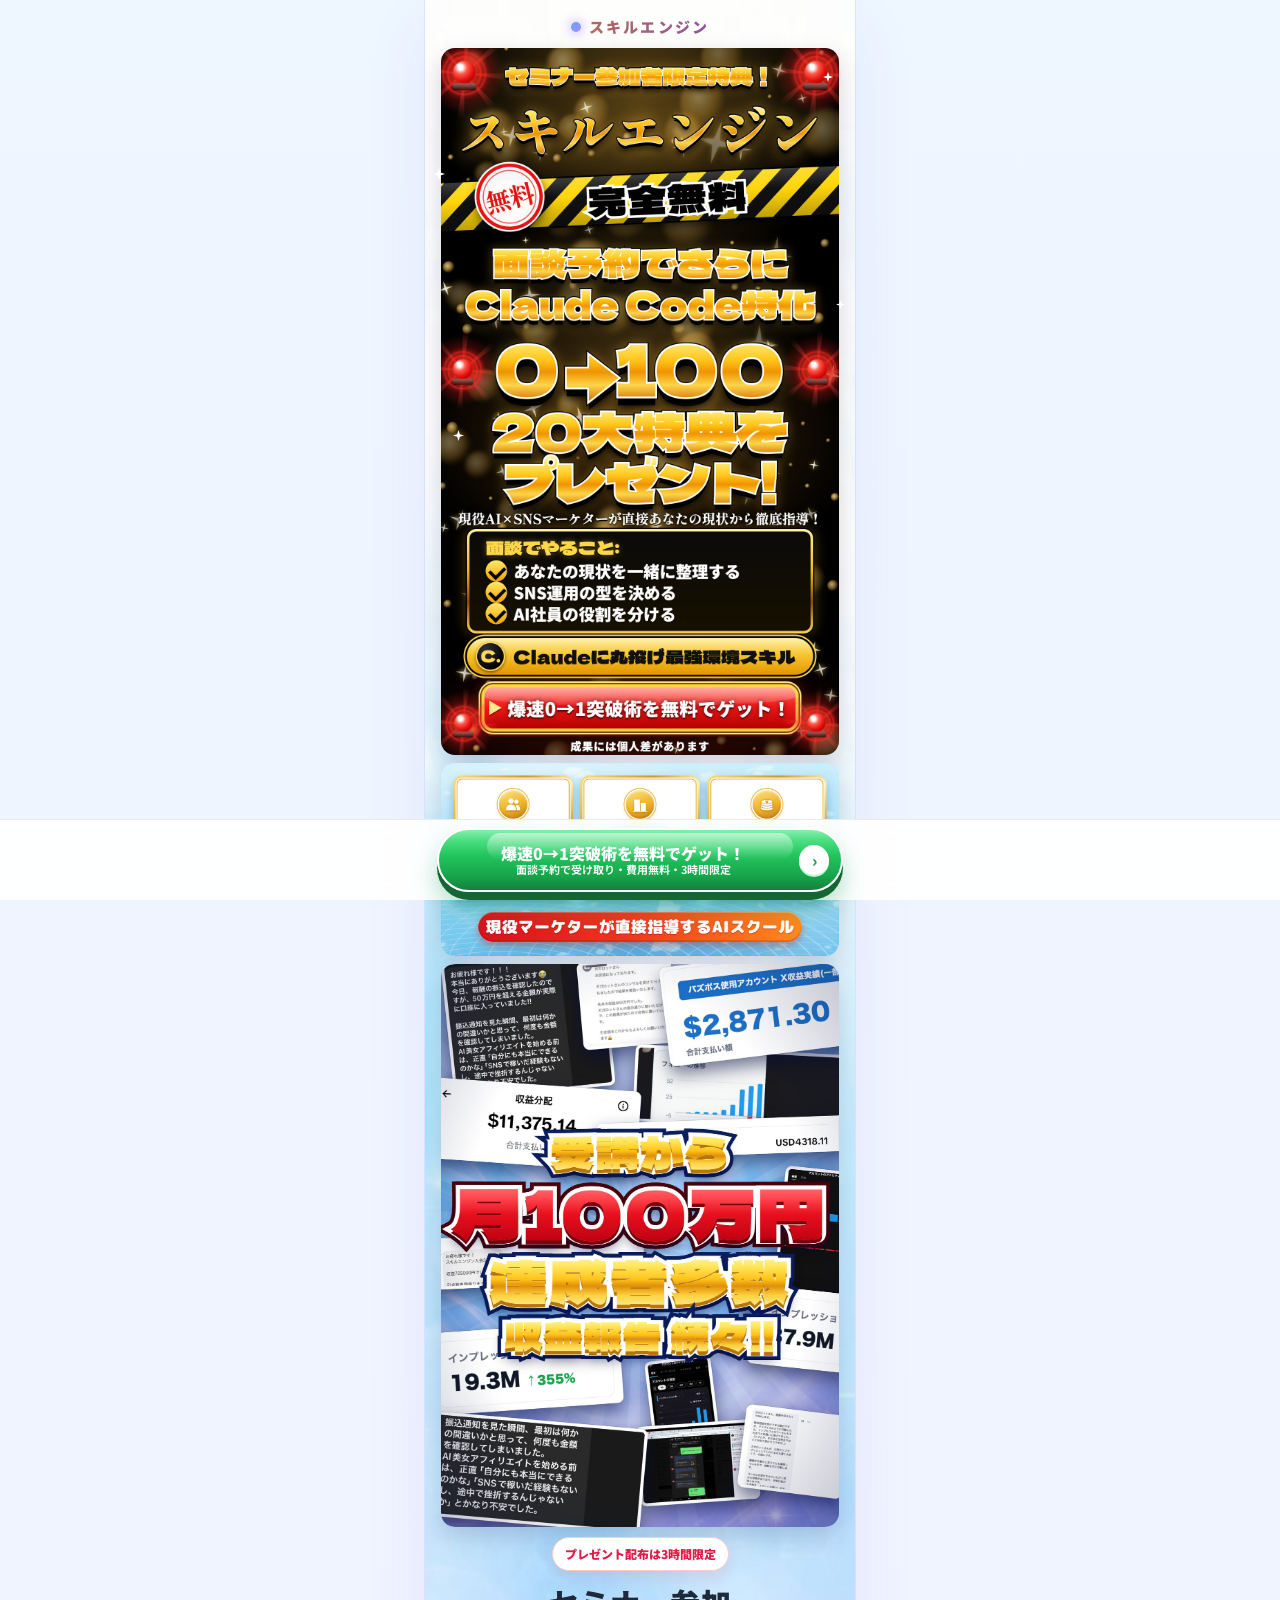
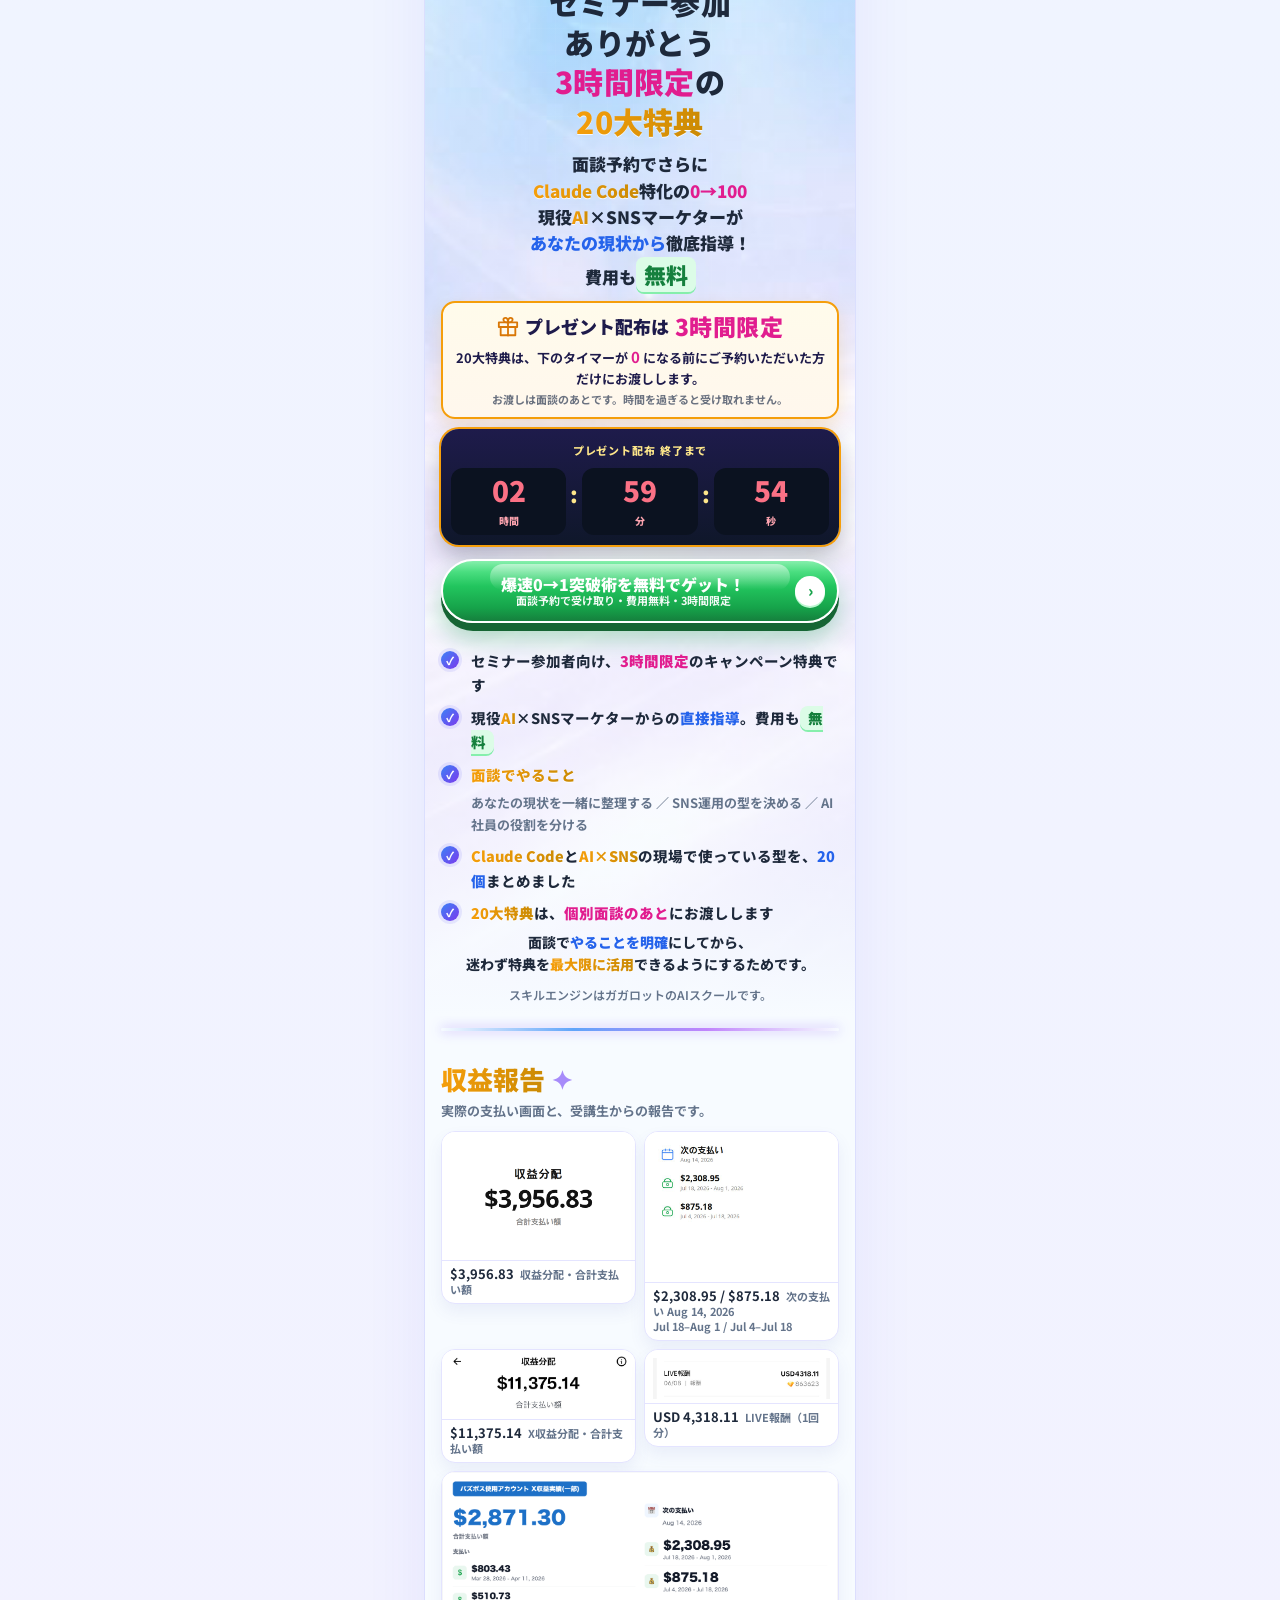
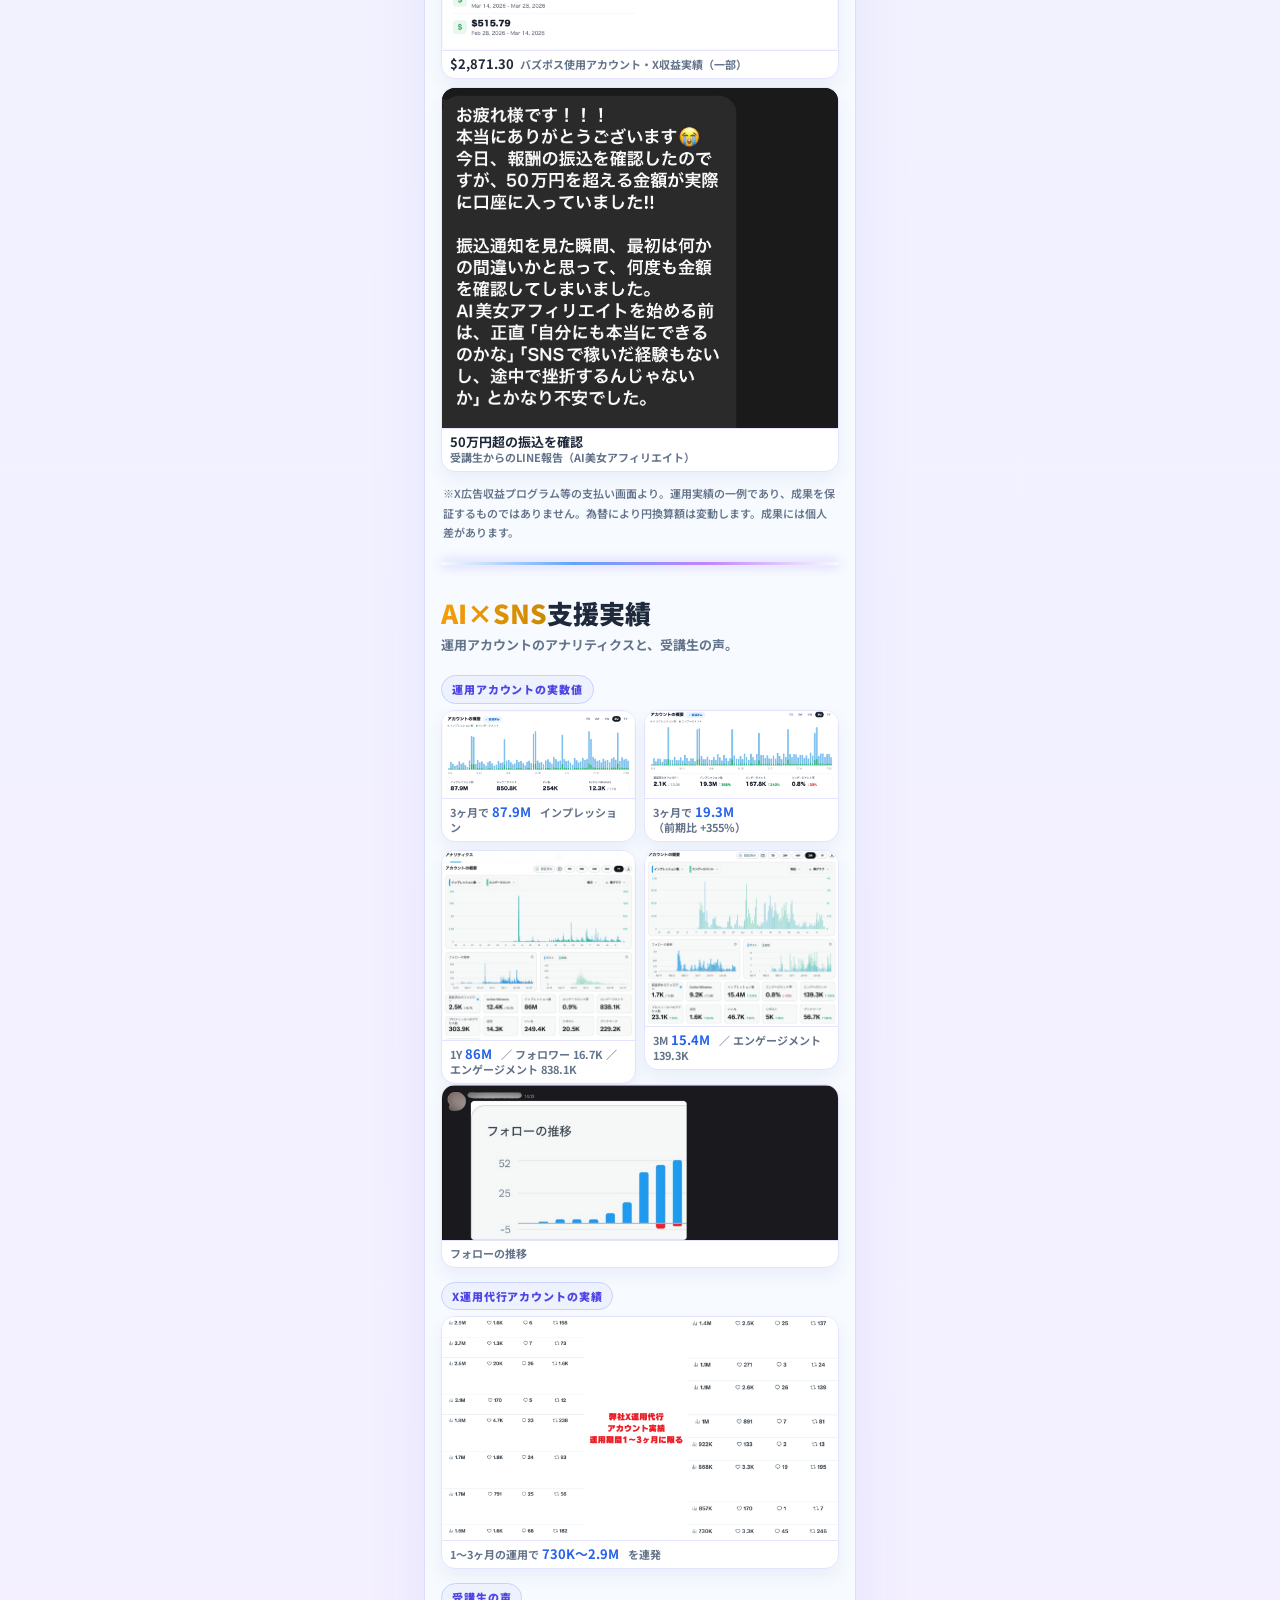
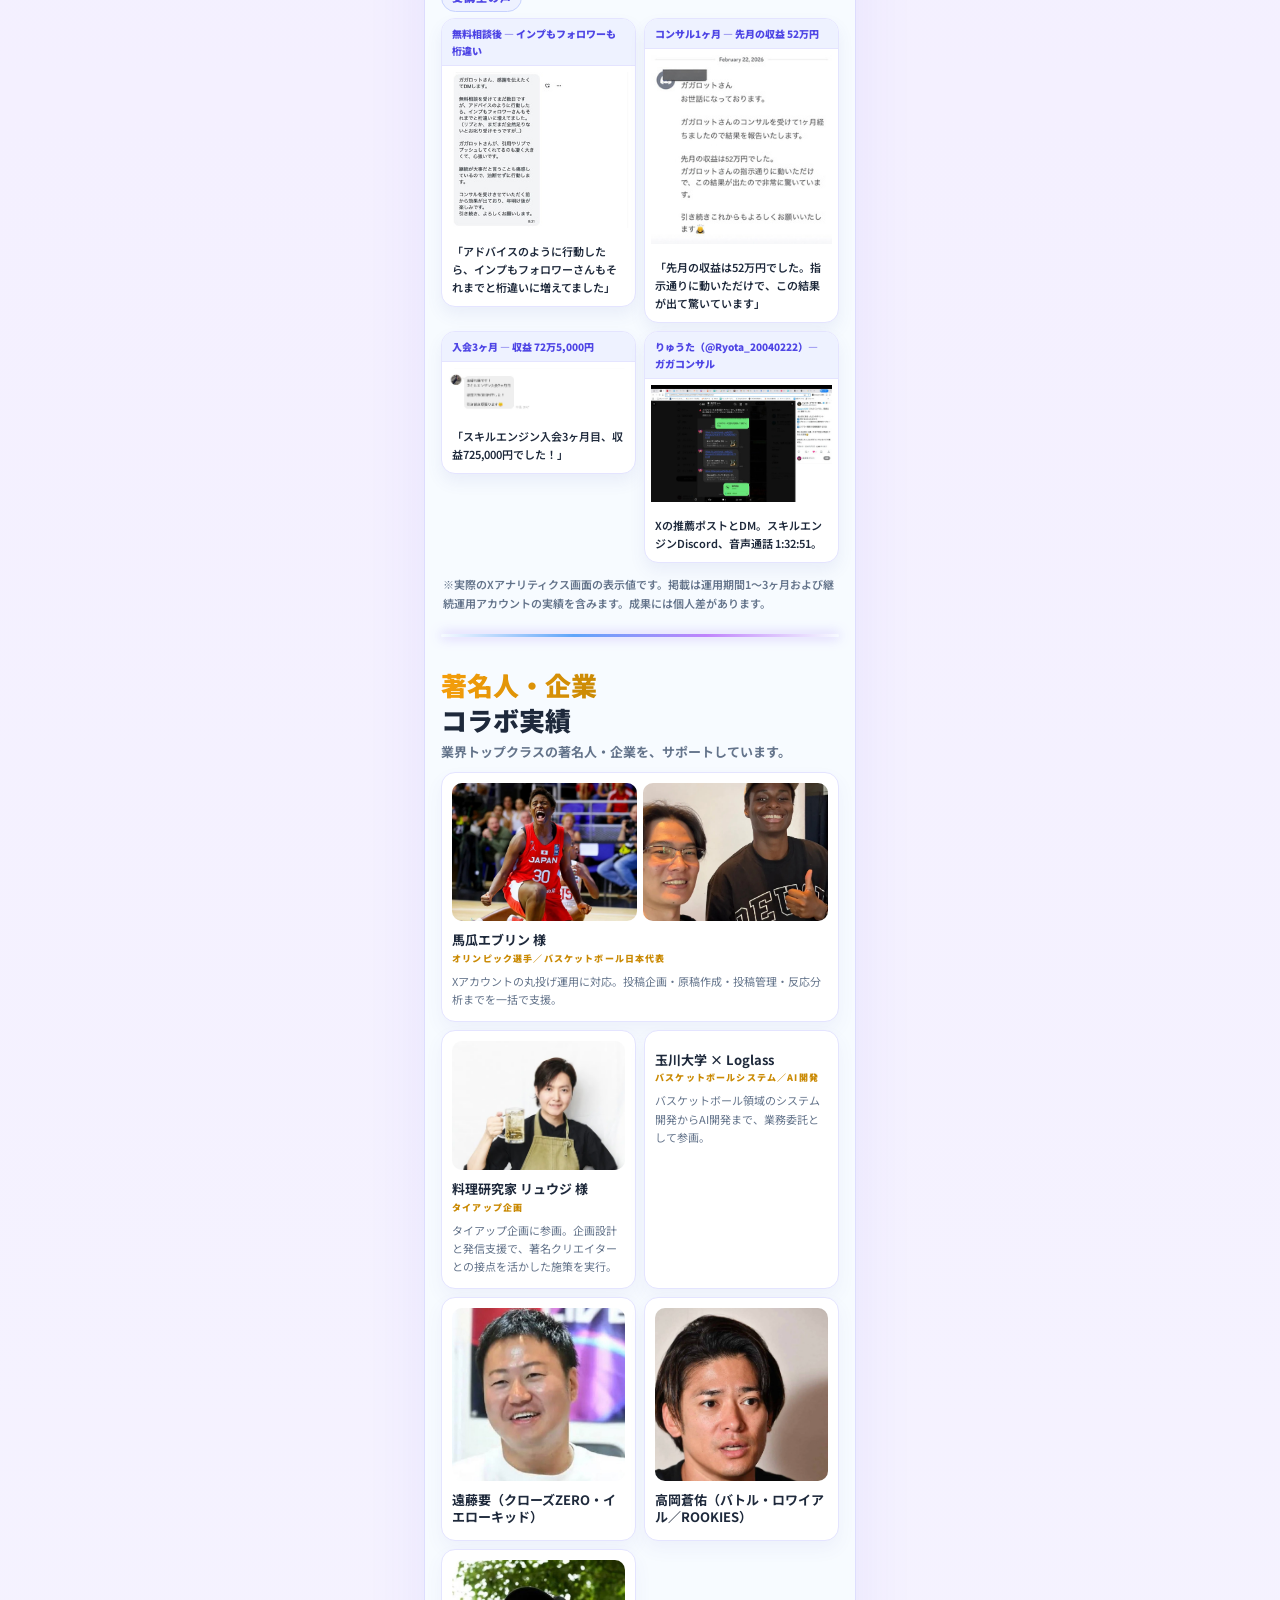
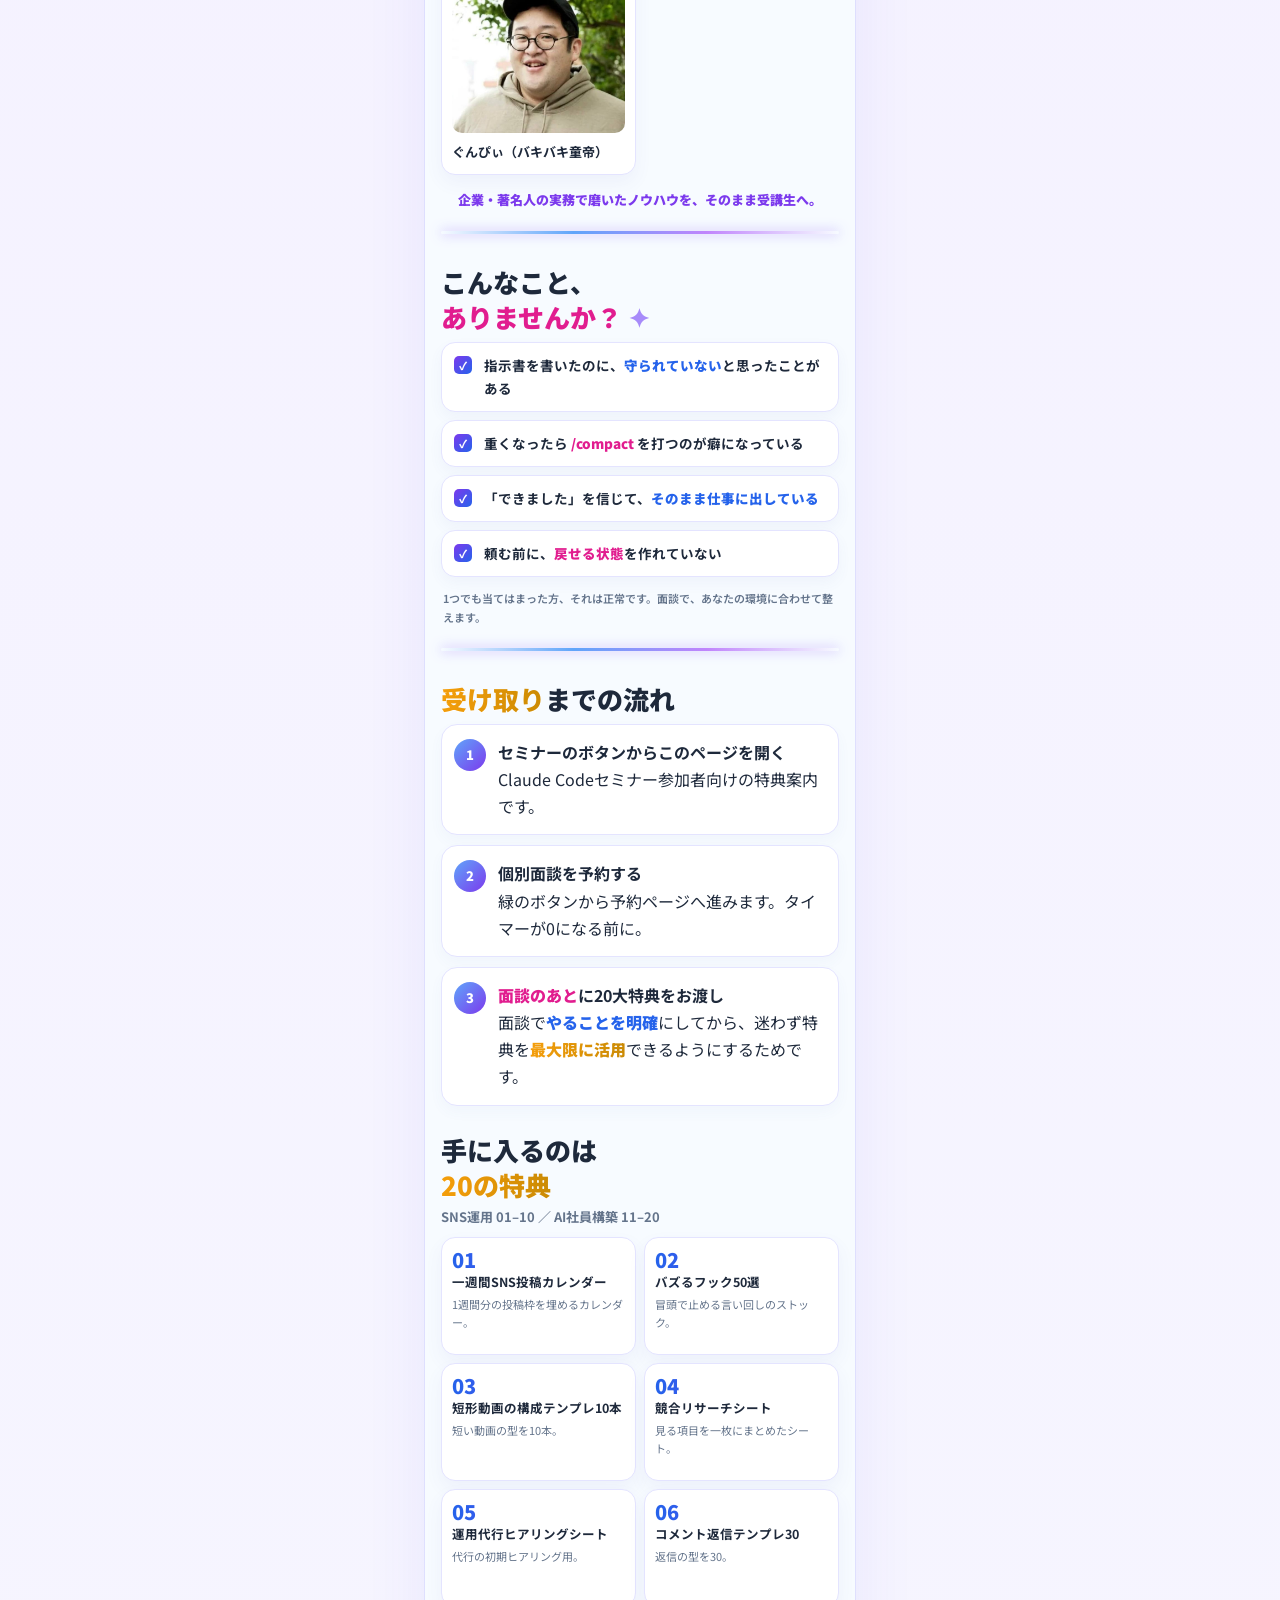
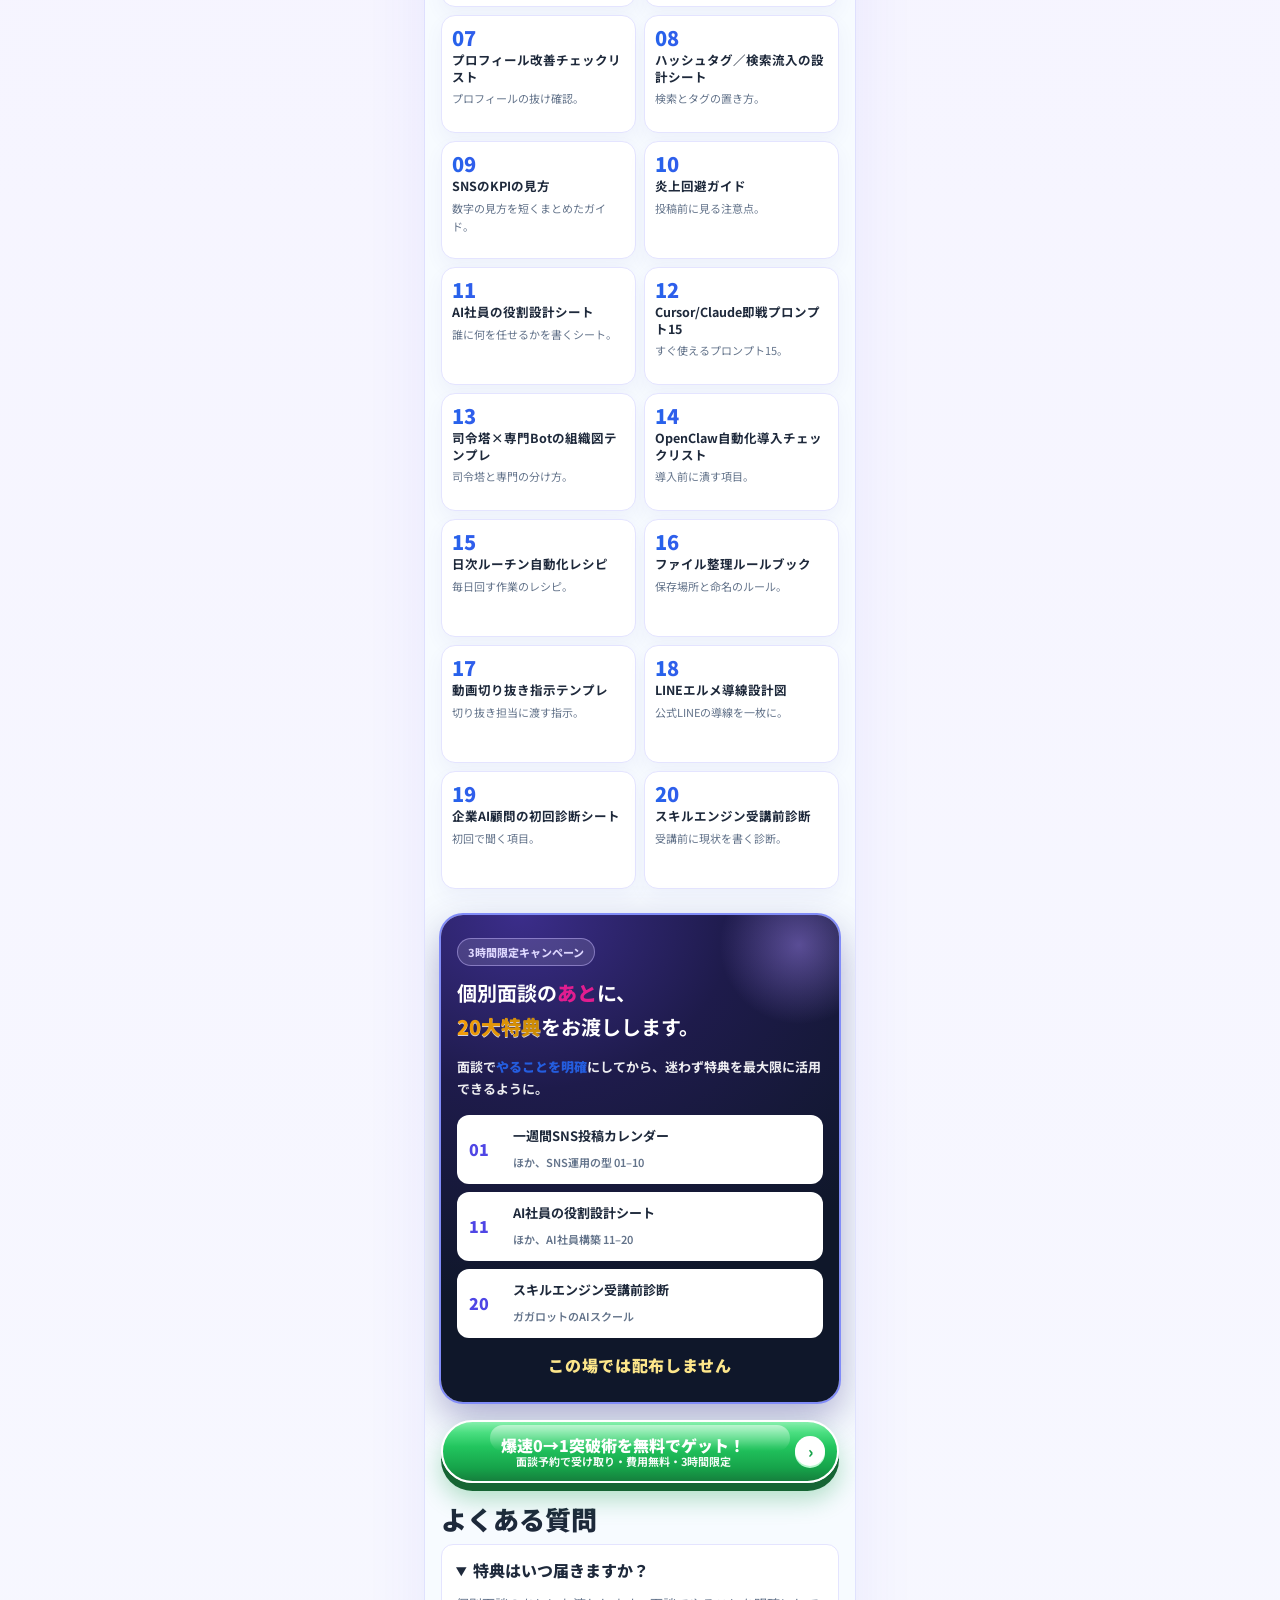
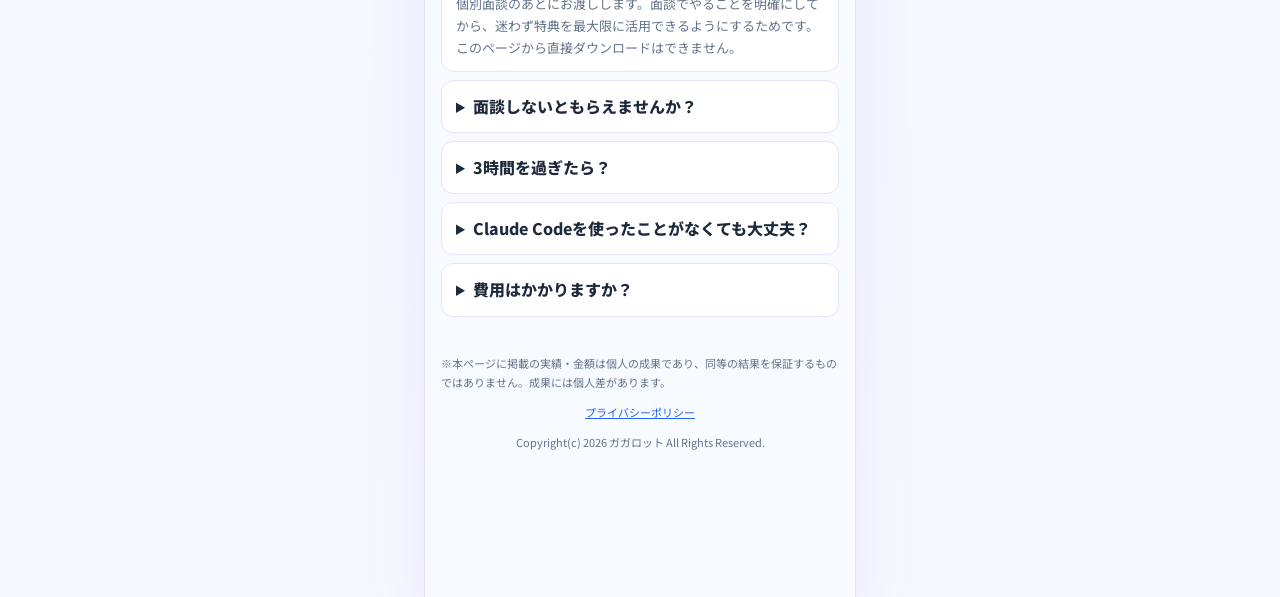
<file: claude-code/seminar/index.html>
<!DOCTYPE html>
<html lang="ja">
<head>
  <meta charset="UTF-8" />
  <meta name="viewport" content="width=device-width, initial-scale=1, viewport-fit=cover" />
  <meta name="theme-color" content="#e8f4ff" />
  <title>スキルエンジン｜セミナー参加者限定 Claude Code特化 20大特典</title>
  <meta name="description" content="Claude Codeセミナー参加者限定。面談予約でさらにClaude Code特化の20大特典をプレゼント。お渡しは個別面談のあとです。" />
  <meta name="robots" content="noindex" />
  <link rel="preconnect" href="https://fonts.googleapis.com" />
  <link rel="preconnect" href="https://fonts.gstatic.com" crossorigin />
  <link href="https://fonts.googleapis.com/css2?family=Noto+Sans+JP:wght@400;500;700;800;900&display=swap" rel="stylesheet" />
  <link rel="stylesheet" href="../../style.v2.css?v=202609031400" />
  <style>
    /* このページだけ: ヒーロー画像は縦長なので影を弱め、リンクにする */
    .top-visuals a { display:block; }
    .top-visuals .tv-cc { border-radius: 14px; }
    .top-visuals .tv-cc:active { transform: scale(.995); }
    .hero .cta-inline { margin: 14px 0 26px; }
    .checks .sub { display:block; margin:4px 0 0 0; font-size:13px; color:var(--muted); font-weight:700; }
  </style>
</head>
<body>
<div class="page">
  <header class="hero">
    <span class="sp s1"></span><span class="sp s2"></span><span class="sp s3"></span>
    <span class="sp s4"></span><span class="sp s5"></span>
    <div class="brand"><span class="dot"></span> スキルエンジン</div>
    <div class="top-visuals">
      <a href="https://liff.line.me/2009133356-u7JFBVtz?calendar_salon_id=26861&ts=1788082704"><img class="tv-cc" src="../../assets/cc-hero-seminar.jpg" alt="セミナー参加者限定特典 スキルエンジン 完全無料 面談予約でさらにClaude Code特化 0→100 20大特典をプレゼント 爆速0→1突破術を無料でゲット！" /></a>
      <img class="tv-stats" src="../../assets/top-stats.jpg" alt="総フォロワー約50万・運用代行50社・AI×SNSで1年6000万円" />
      <img class="tv-voices" src="../../assets/top-voices.jpg" alt="受講から月100万円達成者多数・収益報告" />
    </div>
    <span class="chip">プレゼント配布は3時間限定</span>
    <h1>セミナー参加<br>ありがとう<br><span class="em2">3時間限定</span>の<br><span class="em-gold">20大特典</span></h1>
    <p class="pitch">面談予約でさらに<br><span class="em-gold">Claude Code</span>特化の<span class="em2">0→100</span><br>現役<span class="em-gold">AI</span>×SNSマーケターが<br><span class="em">あなたの現状から</span>徹底指導！<br>費用も<span class="em-free">無料</span></p>
    <div class="gift-limit" id="giftLimit">
      <div class="gl-head"><svg class="gl-icon" viewBox="0 0 24 24" aria-hidden="true"><path d="M20 12v9H4v-9" fill="none" stroke="currentColor" stroke-width="2" stroke-linejoin="round"/><path d="M2 7h20v5H2z" fill="none" stroke="currentColor" stroke-width="2" stroke-linejoin="round"/><path d="M12 22V7M12 7c-2.5 0-5-1.2-5-3 0-1.5 1.2-2 2.2-2C11 2 12 4.5 12 7zm0 0c2.5 0 5-1.2 5-3 0-1.5-1.2-2-2.2-2C13 2 12 4.5 12 7z" fill="none" stroke="currentColor" stroke-width="2" stroke-linejoin="round"/></svg>プレゼント配布は<span class="gl-hl">3時間限定</span></div>
      <p class="gl-body"><span class="gl-live">20大特典は、下のタイマーが <b>0</b> になる前にご予約いただいた方だけにお渡しします。<br><small>お渡しは面談のあとです。時間を過ぎると受け取れません。</small></span><span class="gl-over">プレゼント配布は終了しました。<br><small>個別相談のご予約は引き続き可能です。</small></span></p>
    </div>
    <div class="timer" id="timer">
      <div class="cap"><span class="cap-live">プレゼント配布 終了まで</span><span class="cap-over">プレゼント配布は終了しました</span></div>
      <div class="row">
        <div class="box"><span class="n" data-u="h">03</span><span class="u">時間</span></div>
        <div class="colon">:</div>
        <div class="box"><span class="n" data-u="m">00</span><span class="u">分</span></div>
        <div class="colon">:</div>
        <div class="box"><span class="n" data-u="s">00</span><span class="u">秒</span></div>
      </div>
    </div>
    <div class="cta-inline">
      <a class="cta" href="https://liff.line.me/2009133356-u7JFBVtz?calendar_salon_id=26861&ts=1788082704">
        <span class="txt">爆速0→1突破術を無料でゲット！<small>面談予約で受け取り・費用無料・3時間限定</small></span>
        <span class="arrow">›</span>
      </a>
    </div>
    <ul class="checks">
      <li><i>✓</i><span>セミナー参加者向け、<span class="em2">3時間限定</span>のキャンペーン特典です</span></li>
      <li><i>✓</i><span>現役<span class="em-gold">AI</span>×SNSマーケターからの<span class="em">直接指導</span>。費用も<span class="em-free">無料</span></span></li>
      <li><i>✓</i><span><span class="em-gold">面談でやること</span><span class="sub">あなたの現状を一緒に整理する ／ SNS運用の型を決める ／ AI社員の役割を分ける</span></span></li>
      <li><i>✓</i><span><span class="em-gold">Claude Code</span>と<span class="em-gold">AI×SNS</span>の現場で使っている型を、<span class="em">20個</span>まとめました</span></li>
      <li><i>✓</i><span><span class="em-gold">20大特典</span>は、<span class="em2">個別面談のあと</span>にお渡しします</span></li>
    </ul>
    <p class="why">面談で<span class="em">やることを明確</span>にしてから、<br>迷わず特典を<span class="em-gold">最大限に活用</span>できるようにするためです。</p>
    <p class="note">スキルエンジンはガガロットのAIスクールです。</p>
  </header>

  <hr class="line" />

  <!-- ══════════════════════════════ 収益報告 ══ -->
  <section class="sec">
    <h2><span class="em-gold">収益報告</span> <span class="sparkle">✦</span></h2>
    <p class="sec-lead">実際の支払い画面と、受講生からの報告です。</p>
    <div class="proof-grid">
      <figure class="proof-card">
        <img src="../../assets/proof-revenue.png" alt="収益分配 合計支払い額 $3,956.83" />
        <figcaption><b>$3,956.83</b><span>収益分配・合計支払い額</span></figcaption>
      </figure>
      <figure class="proof-card">
        <img src="../../assets/proof-payout.jpg" alt="次の支払い Aug 14, 2026 / $2,308.95 / $875.18" />
        <figcaption><b>$2,308.95 / $875.18</b><span>次の支払い Aug 14, 2026<br>Jul 18–Aug 1 / Jul 4–Jul 18</span></figcaption>
      </figure>
      <figure class="proof-card">
        <img src="../../assets/proof-revenue-11375.jpg" alt="収益分配 合計支払い額 $11,375.14" />
        <figcaption><b>$11,375.14</b><span>X収益分配・合計支払い額</span></figcaption>
      </figure>
      <figure class="proof-card">
        <img src="../../assets/proof-live-4318.jpg" alt="LIVE報酬 USD4,318.11" />
        <figcaption><b>USD 4,318.11</b><span>LIVE報酬（1回分）</span></figcaption>
      </figure>
      <figure class="proof-card wide">
        <img src="../../assets/proof-buzzpost-2871.png" alt="バズポス使用アカウント X収益実績 $2,871.30" />
        <figcaption><b>$2,871.30</b><span>バズポス使用アカウント・X収益実績（一部）</span></figcaption>
      </figure>
      <figure class="proof-card wide chat">
        <img src="../../assets/proof-line-500k.jpg" alt="50万円を超える金額が実際に口座に入っていました" />
        <figcaption><b>50万円超の振込を確認</b><span>受講生からのLINE報告（AI美女アフィリエイト）</span></figcaption>
      </figure>
    </div>
    <p class="note left">※X広告収益プログラム等の支払い画面より。運用実績の一例であり、成果を保証するものではありません。為替により円換算額は変動します。成果には個人差があります。</p>
  </section>

  <hr class="line" />

  <!-- ══════════════════════════════ AI×SNS支援実績 ══ -->
  <section class="sec">
    <h2><span class="em-gold">AI×SNS</span>支援実績</h2>
    <p class="sec-lead">運用アカウントのアナリティクスと、受講生の声。</p>

    <div class="tab-lbl">運用アカウントの実数値</div>
    <div class="stat-grid">
      <figure class="stat-card">
        <img src="../../assets/analytics-87m.png" alt="インプレッション 87.9M / エンゲージメント 850.8K" />
        <figcaption>3ヶ月で <b>87.9M</b> インプレッション</figcaption>
      </figure>
      <figure class="stat-card">
        <img src="../../assets/analytics-19m.png" alt="インプレッション 19.3M ↑355%" />
        <figcaption>3ヶ月で <b>19.3M</b>（前期比 +355%）</figcaption>
      </figure>
      <figure class="stat-card">
        <img src="../../assets/analytics-8m.png" alt="1Y インプレッション 86M / フォロワー 16.7K / エンゲージメント 838.1K" />
        <figcaption>1Y <b>86M</b> ／ フォロワー 16.7K ／ エンゲージメント 838.1K</figcaption>
      </figure>
      <figure class="stat-card">
        <img src="../../assets/analytics-3m.png" alt="3M インプレッション 15.4M / エンゲージメント 139.3K" />
        <figcaption>3M <b>15.4M</b> ／ エンゲージメント 139.3K</figcaption>
      </figure>
    </div>
    <div class="stat-grid">
      <figure class="stat-card wide">
        <img src="../../assets/voice-follow.png" alt="フォローの推移" />
        <figcaption>フォローの推移</figcaption>
      </figure>
    </div>

    <div class="tab-lbl">X運用代行アカウントの実績</div>
    <figure class="stat-card wide">
      <img src="../../assets/agency-grid.png" alt="弊社X運用代行アカウント実績 運用期間1〜3ヶ月" />
      <figcaption>1〜3ヶ月の運用で <b>730K〜2.9M</b> を連発</figcaption>
    </figure>

    <div class="tab-lbl">受講生の声</div>
    <div class="voice-grid">
      <figure class="voice-card">
        <div class="vtab">無料相談後 — インプもフォロワーも桁違い</div>
        <img src="../../assets/voice-dm1.png" alt="ガガロットさんへのDM：無料相談後にインプもフォロワーも桁違い" />
        <figcaption>「アドバイスのように行動したら、インプもフォロワーさんもそれまでと桁違いに増えてました」</figcaption>
      </figure>
      <figure class="voice-card">
        <div class="vtab">コンサル1ヶ月 — 先月の収益 52万円</div>
        <img src="../../assets/voice-dm2.png" alt="" />
        <figcaption>「先月の収益は52万円でした。指示通りに動いただけで、この結果が出て驚いています」</figcaption>
      </figure>
      <figure class="voice-card">
        <div class="vtab">入会3ヶ月 — 収益 72万5,000円</div>
        <img src="../../assets/voice-dm3.png" alt="" />
        <figcaption>「スキルエンジン入会3ヶ月目、収益725,000円でした！」</figcaption>
      </figure>
      <figure class="voice-card">
        <div class="vtab">りゅうた（@Ryota_20040222）— ガガコンサル</div>
        <img src="../../assets/voice-dm4.png" alt="りゅうた @Ryota_20040222 の推薦ポストとスキルエンジンDiscord、音声通話 1:32:51" />
        <figcaption>Xの推薦ポストとDM。スキルエンジンDiscord、音声通話 1:32:51。</figcaption>
      </figure>
    </div>
    <p class="note left">※実際のXアナリティクス画面の表示値です。掲載は運用期間1〜3ヶ月および継続運用アカウントの実績を含みます。成果には個人差があります。</p>
  </section>

  <hr class="line" />

  <!-- ══════════════════════════════ 著名人・企業コラボ実績 ══ -->
  <section class="sec" id="collab">
    <h2><span class="em-gold">著名人・企業</span><br>コラボ実績</h2>
    <p class="sec-lead">業界トップクラスの著名人・企業を、サポートしています。</p>
    <div class="collab-grid">
      <article class="collab wide">
        <div class="photo-row">
          <div class="photo"><img src="../../assets/collab-evelyn.png" alt="馬瓜エブリン様" /></div>
          <div class="photo"><img src="../../assets/collab-evelyn-selfie.png" alt="馬瓜エブリン様とガガロット" /></div>
        </div>
        <h3>馬瓜エブリン 様</h3>
        <div class="tag-en">オリンピック選手／バスケットボール日本代表</div>
        <p>Xアカウントの丸投げ運用に対応。投稿企画・原稿作成・投稿管理・反応分析までを一括で支援。</p>
      </article>
      <article class="collab">
        <div class="photo"><img src="../../assets/collab-ryuji.png" alt="料理研究家リュウジ様" /></div>
        <h3>料理研究家 リュウジ 様</h3>
        <div class="tag-en">タイアップ企画</div>
        <p>タイアップ企画に参画。企画設計と発信支援で、著名クリエイターとの接点を活かした施策を実行。</p>
      </article>
      <article class="collab">
        <h3>玉川大学 × Loglass</h3>
        <div class="tag-en">バスケットボールシステム／AI開発</div>
        <p>バスケットボール領域のシステム開発からAI開発まで、業務委託として参画。</p>
      </article>
      <article class="collab">
        <div class="photo sq"><img src="../../assets/collab-endo-sq.jpg" alt="遠藤要（クローズZERO・イエローキッド）" /></div>
        <h3>遠藤要（クローズZERO・イエローキッド）</h3>
      </article>
      <article class="collab">
        <div class="photo sq"><img src="../../assets/collab-takaoka-sq.jpg" alt="高岡蒼佑（バトル・ロワイアル／ROOKIES）" /></div>
        <h3>高岡蒼佑（バトル・ロワイアル／ROOKIES）</h3>
      </article>
      <article class="collab">
        <div class="photo sq"><img src="../../assets/collab-gunpi-sq.jpg" alt="ぐんぴぃ（バキバキ童帝）" /></div>
        <h3>ぐんぴぃ（バキバキ童帝）</h3>
      </article>
    </div>
    <p class="band-q">企業・著名人の実務で磨いたノウハウを、そのまま受講生へ。</p>
  </section>

  <hr class="line" />

  <section class="sec">
    <h2>こんなこと、<br><span class="em2">ありませんか？</span> <span class="sparkle">✦</span></h2>
    <div class="pain"><span class="ck">✓</span><div>指示書を書いたのに、<span class="em">守られていない</span>と思ったことがある</div></div>
    <div class="pain"><span class="ck">✓</span><div>重くなったら <span class="em2">/compact</span> を打つのが癖になっている</div></div>
    <div class="pain"><span class="ck">✓</span><div>「できました」を信じて、<span class="em">そのまま仕事に出している</span></div></div>
    <div class="pain"><span class="ck">✓</span><div>頼む前に、<span class="em2">戻せる状態</span>を作れていない</div></div>
    <p class="note left">1つでも当てはまった方、それは正常です。面談で、あなたの環境に合わせて整えます。</p>
  </section>
  <hr class="line" />
  <section class="sec">
    <h2><span class="em-gold">受け取り</span>までの流れ</h2>
    <div class="steps">
      <div class="step" data-n="1"><strong>セミナーのボタンからこのページを開く</strong>Claude Codeセミナー参加者向けの特典案内です。</div>
      <div class="step" data-n="2"><strong>個別面談を予約する</strong>緑のボタンから予約ページへ進みます。タイマーが0になる前に。</div>
      <div class="step" data-n="3"><strong><span class="em2">面談のあと</span>に20大特典をお渡し</strong>面談で<span class="em">やることを明確</span>にしてから、迷わず特典を<span class="em-gold">最大限に活用</span>できるようにするためです。</div>
    </div>
  </section>
  <section class="sec">
    <h2>手に入るのは<br><span class="em-gold">20の特典</span></h2>
    <p class="sec-lead">SNS運用 01–10 ／ AI社員構築 11–20</p>
    <div class="cards">
      <article class="card"><div class="no">01</div><h3>一週間SNS投稿カレンダー</h3><p>1週間分の投稿枠を埋めるカレンダー。</p></article>
      <article class="card"><div class="no">02</div><h3>バズるフック50選</h3><p>冒頭で止める言い回しのストック。</p></article>
      <article class="card"><div class="no">03</div><h3>短形動画の構成テンプレ10本</h3><p>短い動画の型を10本。</p></article>
      <article class="card"><div class="no">04</div><h3>競合リサーチシート</h3><p>見る項目を一枚にまとめたシート。</p></article>
      <article class="card"><div class="no">05</div><h3>運用代行ヒアリングシート</h3><p>代行の初期ヒアリング用。</p></article>
      <article class="card"><div class="no">06</div><h3>コメント返信テンプレ30</h3><p>返信の型を30。</p></article>
      <article class="card"><div class="no">07</div><h3>プロフィール改善チェックリスト</h3><p>プロフィールの抜け確認。</p></article>
      <article class="card"><div class="no">08</div><h3>ハッシュタグ／検索流入の設計シート</h3><p>検索とタグの置き方。</p></article>
      <article class="card"><div class="no">09</div><h3>SNSのKPIの見方</h3><p>数字の見方を短くまとめたガイド。</p></article>
      <article class="card"><div class="no">10</div><h3>炎上回避ガイド</h3><p>投稿前に見る注意点。</p></article>
      <article class="card"><div class="no">11</div><h3>AI社員の役割設計シート</h3><p>誰に何を任せるかを書くシート。</p></article>
      <article class="card"><div class="no">12</div><h3>Cursor/Claude即戦プロンプト15</h3><p>すぐ使えるプロンプト15。</p></article>
      <article class="card"><div class="no">13</div><h3>司令塔×専門Botの組織図テンプレ</h3><p>司令塔と専門の分け方。</p></article>
      <article class="card"><div class="no">14</div><h3>OpenClaw自動化導入チェックリスト</h3><p>導入前に潰す項目。</p></article>
      <article class="card"><div class="no">15</div><h3>日次ルーチン自動化レシピ</h3><p>毎日回す作業のレシピ。</p></article>
      <article class="card"><div class="no">16</div><h3>ファイル整理ルールブック</h3><p>保存場所と命名のルール。</p></article>
      <article class="card"><div class="no">17</div><h3>動画切り抜き指示テンプレ</h3><p>切り抜き担当に渡す指示。</p></article>
      <article class="card"><div class="no">18</div><h3>LINEエルメ導線設計図</h3><p>公式LINEの導線を一枚に。</p></article>
      <article class="card"><div class="no">19</div><h3>企業AI顧問の初回診断シート</h3><p>初回で聞く項目。</p></article>
      <article class="card"><div class="no">20</div><h3>スキルエンジン受講前診断</h3><p>受講前に現状を書く診断。</p></article>
    </div>
  </section>
  <section class="offer">
    <span class="pill">3時間限定キャンペーン</span>
    <h2>個別面談の<span class="em2">あと</span>に、<br><span class="em-gold">20大特典</span>をお渡しします。</h2>
    <p style="position:relative;margin:0 0 14px;font-size:13px;font-weight:700;opacity:.92">面談で<span class="em">やることを明確</span>にしてから、迷わず特典を最大限に活用できるように。</p>
    <div class="offer-item"><div class="n">01</div><div><b>一週間SNS投稿カレンダー</b><span>ほか、SNS運用の型 01–10</span></div></div>
    <div class="offer-item"><div class="n">11</div><div><b>AI社員の役割設計シート</b><span>ほか、AI社員構築 11–20</span></div></div>
    <div class="offer-item"><div class="n">20</div><div><b>スキルエンジン受講前診断</b><span>ガガロットのAIスクール</span></div></div>
    <p class="goldline">この場では配布しません</p>
  </section>
  <div class="cta-inline" style="margin:0 16px">
    <a class="cta" href="https://liff.line.me/2009133356-u7JFBVtz?calendar_salon_id=26861&ts=1788082704">
      <span class="txt">爆速0→1突破術を無料でゲット！<small>面談予約で受け取り・費用無料・3時間限定</small></span>
      <span class="arrow">›</span>
    </a>
  </div>
  <section class="sec faq">
    <h2>よくある質問</h2>
    <details open><summary>特典はいつ届きますか？</summary><p>個別面談のあとにお渡しします。面談でやることを明確にしてから、迷わず特典を最大限に活用できるようにするためです。このページから直接ダウンロードはできません。</p></details>
    <details><summary>面談しないともらえませんか？</summary><p>お渡しは、個別面談のあとです。面談でやることを明確にしてから、迷わず特典を最大限に活用できるようにするためです。</p></details>
    <details><summary>3時間を過ぎたら？</summary><p>プレゼントの配布は、このページを開いてから3時間限定です。時間を過ぎると受け取れませんが、個別相談のご予約は引き続き可能です。</p></details>
    <details><summary>Claude Codeを使ったことがなくても大丈夫？</summary><p>大丈夫です。面談では、あなたの現状を一緒に整理するところから始めます。コードが書けなくても問題ありません。</p></details>
    <details><summary>費用はかかりますか？</summary><p>費用は無料です。現役AI×SNSマーケターからの直接指導です。</p></details>
  </section>
  <footer>
    <p class="disc">※本ページに掲載の実績・金額は個人の成果であり、同等の結果を保証するものではありません。成果には個人差があります。</p>
    <p><a href="../../privacy.html">プライバシーポリシー</a></p>
    <p>Copyright(c) 2026 ガガロット All Rights Reserved.</p>
  </footer>
</div>
<div class="sticky">
  <a class="cta" href="https://liff.line.me/2009133356-u7JFBVtz?calendar_salon_id=26861&ts=1788082704">
    <span class="txt">爆速0→1突破術を無料でゲット！<small>面談予約で受け取り・費用無料・3時間限定</small></span>
    <span class="arrow">›</span>
  </a>
</div>
<script>
(function () {
  // このページ専用のタイマー。最初に開いた時点から3時間。3時間を過ぎた端末では開き直しても0のまま。
  var KEY = "skillengine-lp-cc-seminar-3h";
  var SPAN = 3 * 60 * 60 * 1000;
  var end = localStorage.getItem(KEY);
  if (!end) {
    end = String(Date.now() + SPAN);
    try { localStorage.setItem(KEY, end); } catch (e) {}
  }
  end = Number(end);
  var hs = document.querySelectorAll("[data-u]");
  function pad(n) { return String(n).padStart(2, "0"); }
  function tick() {
    var left = Math.max(0, end - Date.now());
    var over = left <= 0;
    document.getElementById("timer").classList.toggle("is-over", over);
    var gl = document.getElementById("giftLimit"); if (gl) gl.classList.toggle("is-over", over);
    var h = Math.floor(left / 3600000);
    var m = Math.floor((left % 3600000) / 60000);
    var s = Math.floor((left % 60000) / 1000);
    hs.forEach(function (el) {
      var u = el.getAttribute("data-u");
      el.textContent = pad(u === "h" ? h : u === "m" ? m : s);
    });
  }
  tick();
  setInterval(tick, 1000);
})();
</script>
</body>
</html>
</file>
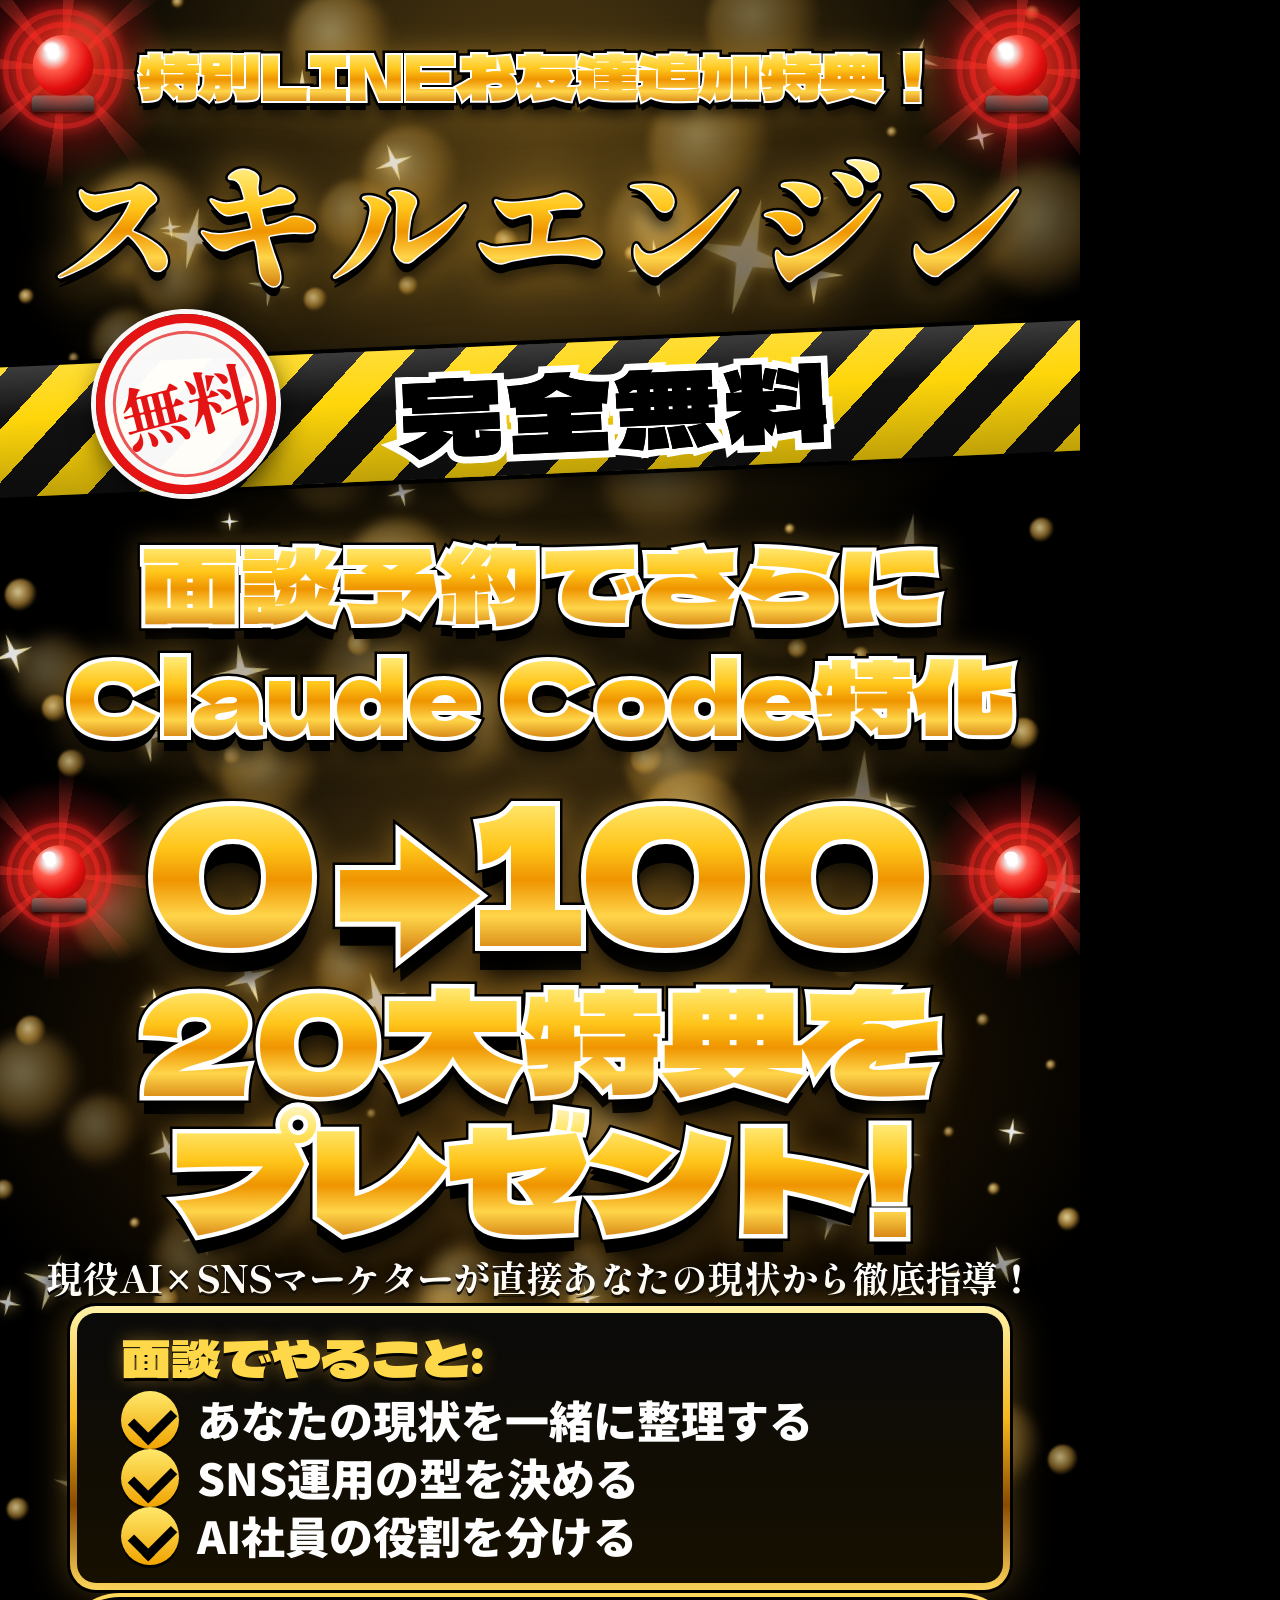
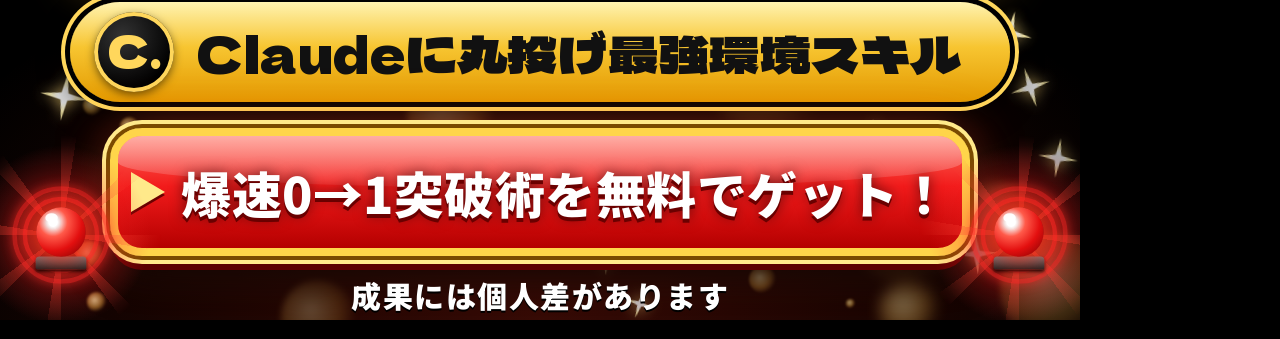
<file: design-src/top-images/cc-hero/index.html>
<!DOCTYPE html>
<html lang="ja">
<head>
<meta charset="utf-8">
<title>cc-hero</title>
<link rel="preconnect" href="https://fonts.googleapis.com">
<link rel="preconnect" href="https://fonts.gstatic.com" crossorigin>
<link href="https://fonts.googleapis.com/css2?family=Dela+Gothic+One&family=Shippori+Mincho+B1:wght@800&family=Noto+Sans+JP:wght@900&family=Noto+Serif+JP:wght@900&display=swap" rel="stylesheet">
<style>
*{box-sizing:border-box;margin:0;padding:0}
html,body{width:1080px;height:1920px;overflow:hidden;background:#000}
body{position:relative;font-family:"Noto Sans JP",sans-serif;color:#fff}

/* ---------- background ---------- */
#bg{position:absolute;inset:0;overflow:hidden;z-index:0;
  background:
    radial-gradient(ellipse 70% 40% at 50% 8%, rgba(255,190,60,.34), transparent 70%),
    radial-gradient(ellipse 60% 22% at 50% 45%, rgba(255,200,80,.18), transparent 70%),
    radial-gradient(ellipse 80% 30% at 50% 55%, rgba(255,160,30,.24), transparent 70%),
    radial-gradient(ellipse 90% 30% at 50% 100%, rgba(200,40,20,.28), transparent 70%),
    #000;}
.bk{position:absolute;border-radius:50%;
  background:radial-gradient(circle at 40% 40%, rgba(255,235,170,.95), rgba(255,190,70,.55) 45%, rgba(255,160,30,0) 72%);
  filter:blur(1px)}
.st{position:absolute;filter:drop-shadow(0 0 7px rgba(255,220,120,.95))}
.st::before{content:"";position:absolute;inset:0;
  background:radial-gradient(circle,#fff 0 18%,#fff2b0 45%,rgba(255,230,150,.85) 100%);
  clip-path:polygon(50% 0,57% 43%,100% 50%,57% 57%,50% 100%,43% 57%,0 50%,43% 43%)}
.st::after{content:"";position:absolute;inset:36%;border-radius:50%;background:radial-gradient(circle,#fff,rgba(255,255,255,0) 70%)}

/* ---------- siren ---------- */
.siren{position:absolute;width:150px;height:150px;pointer-events:none;z-index:1}
.siren.top{z-index:6}
.siren .rays{position:absolute;left:50%;top:50%;width:320px;height:320px;transform:translate(-50%,-50%);border-radius:50%;
  background:repeating-conic-gradient(rgba(255,80,60,.42) 0 9deg,transparent 9deg 45deg);
  -webkit-mask:radial-gradient(circle,#000 25%,transparent 68%);mask:radial-gradient(circle,#000 25%,transparent 68%)}
.siren .ring{position:absolute;left:50%;top:50%;border-radius:50%;transform:translate(-50%,-50%);
  border:7px solid rgba(255,40,40,.75);box-shadow:0 0 18px rgba(255,40,40,.7),inset 0 0 18px rgba(255,40,40,.5)}
.siren .r1{width:150px;height:150px;opacity:.7}
.siren .r2{width:118px;height:118px;opacity:.85}
.siren .glow{position:absolute;left:50%;top:50%;width:300px;height:300px;transform:translate(-50%,-50%);border-radius:50%;
  background:radial-gradient(circle,rgba(255,70,50,.75),rgba(255,40,40,.25) 40%,rgba(255,40,40,0) 65%)}
.siren .base{position:absolute;left:50%;bottom:22px;width:78px;height:20px;transform:translateX(-50%);
  background:linear-gradient(#777,#222);border-radius:6px 6px 3px 3px;box-shadow:0 3px 6px #000}
.siren .ball{position:absolute;left:50%;top:50%;width:76px;height:76px;transform:translate(-50%,-56%);border-radius:50%;
  background:radial-gradient(circle at 34% 30%, #fff 0 9%, rgba(255,255,255,.85) 14%, #ff5a4a 30%, #e30f0f 60%, #7a0000 100%);
  box-shadow:0 0 30px rgba(255,50,30,.9),0 0 60px rgba(255,30,10,.6)}
.siren .ball::after{content:"";position:absolute;left:18%;top:12%;width:26%;height:18%;border-radius:50%;background:rgba(255,255,255,.95);filter:blur(1px)}

/* ---------- gold 3D text ---------- */
.gold{position:relative;display:inline-block;font-family:"Dela Gothic One","Noto Sans JP",sans-serif;font-weight:400;line-height:1.05;white-space:nowrap;
  filter:drop-shadow(0 0 14px rgba(255,190,60,.3))}
.gold .gt{position:relative;z-index:3;display:inline-block;
  background:linear-gradient(180deg,#fff9d6 0%,#ffe66a 20%,#ffc51a 42%,#ef9400 58%,#ffd54a 76%,#c96a00 100%);
  -webkit-background-clip:text;background-clip:text;color:transparent}
.gold::before{content:attr(data-t);position:absolute;left:0;top:0;z-index:2;color:#fff;-webkit-text-stroke:var(--st,8px) #fff}
.gold::after{content:attr(data-t);position:absolute;left:0;top:0;z-index:1;color:#000;-webkit-text-stroke:calc(var(--st,8px) + 5px) #000;
  text-shadow:var(--ex)}

/* ---------- layout ---------- */
.row{position:absolute;left:0;width:1080px;text-align:center;z-index:2}

.mincho{font-family:"Shippori Mincho B1","Noto Serif JP",serif;font-weight:800}

/* stripes band */
#band{position:absolute;left:-40px;top:344px;width:1160px;height:130px;transform:rotate(-2.5deg);z-index:2;
  background:repeating-linear-gradient(135deg,#ffd60a 0 36px,#111 36px 72px);
  box-shadow:0 10px 30px rgba(0,0,0,.8),0 0 0 4px #000;}
#band::before{content:"";position:absolute;inset:0;background:linear-gradient(180deg,rgba(255,255,255,.18),rgba(0,0,0,0) 40%,rgba(0,0,0,.25))}
#band .txt{position:absolute;left:0;right:0;top:50%;transform:translateY(-50%);text-align:center;
  font-family:"Dela Gothic One",sans-serif;font-size:104px;line-height:1;color:#000;letter-spacing:.04em;padding-left:150px;
  text-shadow:0 0 0 #000}
#band .txt .in{position:relative;display:inline-block}
#band .txt .in::before{content:attr(data-t);position:absolute;left:0;top:0;z-index:-1;-webkit-text-stroke:14px #fff;color:#fff}
#stamp{position:absolute;left:96px;top:314px;width:180px;height:180px;border:9px solid #e51414;border-radius:50%;z-index:5;
  transform:rotate(-14deg);color:#e51414;font-family:"Shippori Mincho B1","Noto Serif JP",serif;font-weight:800;font-size:68px;letter-spacing:-.02em;line-height:162px;text-align:center;
  background:rgba(255,255,255,.97);box-shadow:0 0 0 5px rgba(255,255,255,.97),0 12px 30px rgba(0,0,0,.8)}
#stamp::after{content:"";position:absolute;inset:8px;border:3px solid rgba(229,20,20,.7);border-radius:50%}

/* box */
#box{position:absolute;left:70px;top:1306px;width:940px;padding:18px 44px 18px;border-radius:26px;z-index:2;
  background:linear-gradient(180deg,#0a0a0a,#1a1200);
  border:7px solid transparent;
  background-image:linear-gradient(180deg,#0a0a0a,#171000),linear-gradient(180deg,#fff2a8,#f5b71b 40%,#8a4b00 70%,#ffd75c);
  background-origin:border-box;background-clip:padding-box,border-box;
  box-shadow:0 0 0 3px #000,0 0 40px rgba(255,190,60,.35)}
#box h3{font-family:"Dela Gothic One",sans-serif;font-weight:400;font-size:50px;color:#ffd84a;line-height:1;margin-bottom:10px;
  text-shadow:0 3px 0 #000,0 0 18px rgba(255,190,60,.4)}
#box li{list-style:none;font-family:"Noto Sans JP",sans-serif;font-weight:900;font-size:44px;line-height:1.3;color:#fff;display:flex;align-items:center;gap:18px;white-space:nowrap}
#box li .ck{flex:none;width:58px;height:58px;border-radius:50%;background:linear-gradient(180deg,#ffe86b,#f0a400);box-shadow:0 3px 0 #000;position:relative}
#box li .ck::after{content:"";position:absolute;left:17px;top:9px;width:20px;height:32px;border:solid #000;border-width:0 9px 9px 0;transform:rotate(45deg)}

/* pill */
#pill{position:absolute;left:70px;top:1602px;width:940px;height:100px;border-radius:60px;z-index:2;
  background:linear-gradient(180deg,#fff3b0,#f7c531 45%,#e39a00);
  box-shadow:0 0 0 5px #000,0 0 0 9px #ffd75c,0 12px 30px rgba(0,0,0,.8);display:flex;align-items:center;justify-content:center;padding-left:0;padding-right:24px;gap:22px}
#pill .cico{flex:none;width:80px;height:80px;border-radius:50%;background:radial-gradient(circle at 35% 30%,#333,#000 70%);box-shadow:0 3px 8px rgba(0,0,0,.5),inset 0 0 0 4px #ffd75c;
  display:flex;align-items:center;justify-content:center;font-family:"Dela Gothic One",sans-serif;font-size:44px;line-height:1;color:#ffd75c;padding-bottom:5px;padding-left:2px;letter-spacing:.02em}
#pill .t{font-family:"Dela Gothic One",sans-serif;font-weight:400;font-size:50px;color:#111;line-height:1;white-space:nowrap;letter-spacing:.01em}

/* button */
#btn{position:absolute;left:110px;top:1728px;width:860px;height:128px;border-radius:32px;z-index:5;
  background:linear-gradient(180deg,#ff6a5a 0%,#f21b1b 45%,#b40000 100%);
  border:8px solid #ffd54a;box-shadow:0 0 0 4px #7a4a00,0 0 0 8px #ffe98a,0 14px 0 #5a0000,0 22px 40px rgba(0,0,0,.9),0 0 50px rgba(255,80,40,.5);
  display:flex;align-items:center;justify-content:center;overflow:hidden}
#btn::before{content:"";position:absolute;left:0;right:0;top:0;height:46%;background:linear-gradient(180deg,rgba(255,255,255,.45),rgba(255,255,255,.05));border-radius:24px 24px 60% 60%}
#btn .t{position:relative;font-family:"Noto Sans JP",sans-serif;font-weight:900;font-size:50px;color:#fff;white-space:nowrap;letter-spacing:.01em;display:flex;align-items:center;
  text-shadow:0 4px 0 #6a0000,0 0 14px rgba(0,0,0,.6)}
#btn .t::before{content:"";display:inline-block;width:0;height:0;border-style:solid;border-width:20px 0 20px 34px;border-color:transparent transparent transparent #ffe98a;margin-right:16px;
  filter:drop-shadow(0 3px 0 #6a0000)}
#foot{position:absolute;left:0;width:1080px;top:1880px;text-align:center;font-size:30px;line-height:1;font-weight:900;color:#fff;letter-spacing:.05em;opacity:1;text-shadow:0 2px 0 #000;z-index:7}
</style>
</head>
<body>
<div id="bg"></div>

<!-- sirens -->
<div class="siren" style="left:-12px;top:-6px;transform:scale(.8)"><div class="rays"></div><div class="glow"></div><div class="ring r1"></div><div class="ring r2"></div><div class="base"></div><div class="ball"></div></div>
<div class="siren" style="right:-12px;top:-6px;transform:scale(.8)"><div class="rays"></div><div class="glow"></div><div class="ring r1"></div><div class="ring r2"></div><div class="base"></div><div class="ball"></div></div>
<div class="siren" style="left:-16px;top:800px;transform:scale(.7)"><div class="rays"></div><div class="glow"></div><div class="ring r1"></div><div class="ring r2"></div><div class="base"></div><div class="ball"></div></div>
<div class="siren" style="right:-16px;top:800px;transform:scale(.7)"><div class="rays"></div><div class="glow"></div><div class="ring r1"></div><div class="ring r2"></div><div class="base"></div><div class="ball"></div></div>

<!-- 1 -->
<div class="row" style="top:42px">
  <span class="gold" data-t="特別LINEお友達追加特典！" style="font-size:62px;letter-spacing:-.02em;--st:4px;--ex:0 3px 0 #000,0 6px 0 #000,0 9px 0 #000,0 14px 16px rgba(0,0,0,.9)">特別LINEお友達追加特典！</span>
</div>
<!-- 2 -->
<div class="row" style="top:146px">
  <span class="gold mincho" data-t="スキルエンジン" style="font-family:'Shippori Mincho B1','Noto Serif JP',serif;font-weight:800;font-size:140px;letter-spacing:0;--st:3px;--ex:0 3px 0 #000,0 6px 0 #000,0 10px 0 #000,0 16px 18px rgba(0,0,0,.9);filter:drop-shadow(0 0 22px rgba(255,190,60,.5))">スキルエンジン</span>
</div>
<!-- 3 -->
<div id="band"><div class="txt"><span class="in" data-t="完全無料">完全無料</span></div></div>
<div id="stamp">無料</div>
<!-- 4 -->
<div class="row" style="top:528px">
  <span class="gold" data-t="面談予約でさらに" style="font-size:100px;--st:8px;--ex:0 5px 0 #000,0 10px 0 #000,0 15px 0 #000,0 22px 22px rgba(0,0,0,.9)">面談予約でさらに</span>
</div>
<div class="row" style="top:640px">
  <span class="gold" data-t="Claude Code特化" style="font-size:100px;--st:8px;--ex:0 5px 0 #000,0 10px 0 #000,0 15px 0 #000,0 22px 22px rgba(0,0,0,.9)">Claude Code特化</span>
</div>
<!-- 5 -->
<div class="row" style="top:764px">
  <span class="gold" data-t="0→100" style="font-size:190px;letter-spacing:.02em;--st:10px;--ex:0 6px 0 #000,0 12px 0 #000,0 18px 0 #000,0 24px 0 #000,0 32px 26px rgba(0,0,0,.95)">0→100</span>
</div>
<!-- 6 -->
<div class="row" style="top:962px">
  <span class="gold" data-t="20大特典を" style="font-size:140px;--st:9px;--ex:0 6px 0 #000,0 12px 0 #000,0 18px 0 #000,0 26px 24px rgba(0,0,0,.95)">20大特典を</span>
</div>
<div class="row" style="top:1100px">
  <span class="gold" data-t="プレゼント!" style="font-size:140px;--st:9px;--ex:0 6px 0 #000,0 12px 0 #000,0 18px 0 #000,0 26px 24px rgba(0,0,0,.95)">プレゼント!</span>
</div>
<!-- 7 -->
<div class="row mincho" style="top:1250px;font-size:37px;color:#fff;letter-spacing:-.02em;text-shadow:0 3px 0 #000,0 0 14px #000;white-space:nowrap">現役AI×SNSマーケターが直接あなたの現状から徹底指導<span style="font-family:'Noto Serif JP',serif;font-weight:900">！</span></div>
<!-- 8 -->
<div id="box">
  <h3>面談でやること:</h3>
  <ul>
    <li><span class="ck"></span>あなたの現状を一緒に整理する</li>
    <li><span class="ck"></span>SNS運用の型を決める</li>
    <li><span class="ck"></span>AI社員の役割を分ける</li>
  </ul>
</div>
<!-- 9 -->
<div id="pill"><div class="cico">C.</div><div class="t">Claudeに丸投げ最強環境スキル</div></div>
<!-- 10 -->
<div id="btn"><div class="t">爆速0→1突破術を無料でゲット！</div></div>
<!-- 11 -->
<div class="siren top" style="left:-14px;top:1760px;transform:scale(.65)"><div class="rays"></div><div class="glow"></div><div class="ring r1"></div><div class="ring r2"></div><div class="base"></div><div class="ball"></div></div>
<div class="siren top" style="right:-14px;top:1760px;transform:scale(.65)"><div class="rays"></div><div class="glow"></div><div class="ring r1"></div><div class="ring r2"></div><div class="base"></div><div class="ball"></div></div>
<div id="foot">成果には個人差があります</div>

<script>
(function(){
  document.querySelectorAll(".gold").forEach(function(el){var t=el.textContent;el.textContent="";var sp=document.createElement("span");sp.className="gt";sp.textContent=t;el.appendChild(sp);});
  var bg=document.getElementById('bg');
  var seed=7;function r(){seed=(seed*9301+49297)%233280;return seed/233280}
  function rnd(a,b){return a+r()*(b-a)}
  for(var i=0;i<125;i++){
    var d=document.createElement('div');d.className='bk';
    var big=r()<.3;
    var s=big?rnd(60,140):rnd(8,34);
    d.style.width=d.style.height=s+'px';
    d.style.left=(r()*1080-s/2)+'px';d.style.top=(r()*1920-s/2)+'px';
    d.style.opacity=(big?rnd(.3,.52):rnd(.7,1)).toFixed(2);
    if(big)d.style.filter='blur('+rnd(3,8)+'px)';
    bg.appendChild(d);
  }
  for(var j=0;j<65;j++){
    var e=document.createElement('div');e.className='st';
    var huge=j<5;
    var sz=huge?rnd(90,130):rnd(18,64);e.style.width=e.style.height=sz+'px';
    e.style.left=(r()*1080-sz/2)+'px';e.style.top=(r()*1920-sz/2)+'px';
    e.style.opacity=(huge?.35:rnd(.6,1)).toFixed(2);e.style.transform='rotate('+rnd(-20,20)+'deg)';
    bg.appendChild(e);
  }
})();
</script>
</body>
</html>
</file>
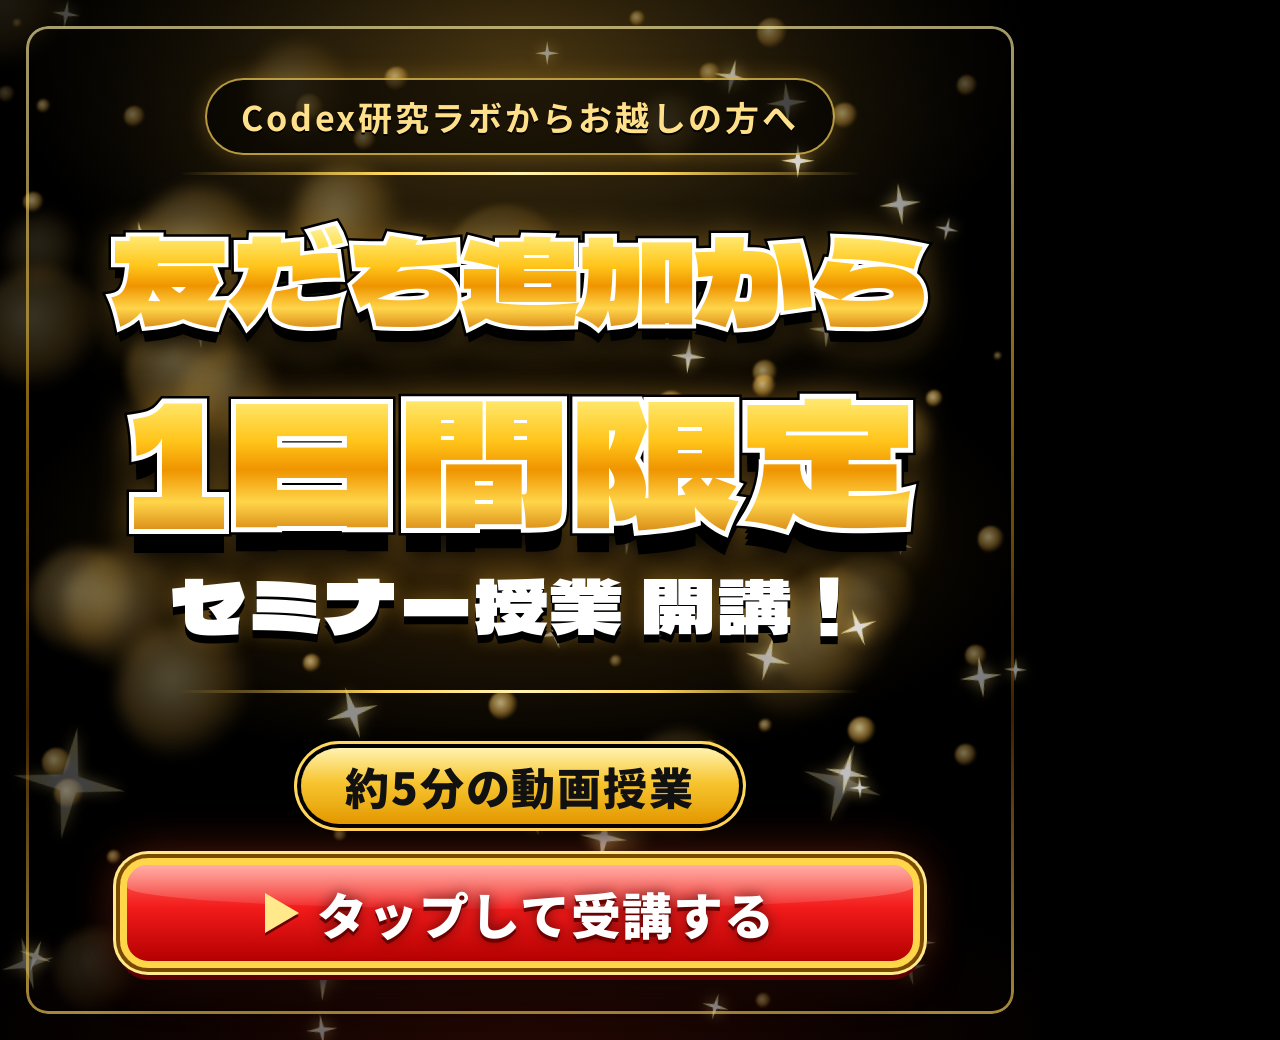
<file: design-src/top-images/codex-banner/index.html>
<!DOCTYPE html>
<html lang="ja">
<head>
<meta charset="utf-8">
<title>codex-1day-banner</title>
<link rel="preconnect" href="https://fonts.googleapis.com">
<link rel="preconnect" href="https://fonts.gstatic.com" crossorigin>
<link href="https://fonts.googleapis.com/css2?family=Dela+Gothic+One&family=Noto+Sans+JP:wght@700;900&display=block" rel="stylesheet">
<style>
*{box-sizing:border-box;margin:0;padding:0}
html,body{width:1040px;height:1040px;overflow:hidden;background:#000}
body{position:relative;font-family:"Noto Sans JP",sans-serif;color:#fff}

/* ---------- background ---------- */
#bg{position:absolute;inset:0;overflow:hidden;z-index:0;
  background:
    radial-gradient(ellipse 70% 40% at 50% 6%, rgba(255,190,60,.30), transparent 70%),
    radial-gradient(ellipse 70% 32% at 50% 52%, rgba(255,170,40,.20), transparent 70%),
    radial-gradient(ellipse 90% 30% at 50% 104%, rgba(190,40,20,.26), transparent 70%),
    #000;}
.bk{position:absolute;border-radius:50%;
  background:radial-gradient(circle at 40% 40%, rgba(255,235,170,.95), rgba(255,190,70,.55) 45%, rgba(255,160,30,0) 72%);
  filter:blur(1px)}
.st{position:absolute;filter:drop-shadow(0 0 7px rgba(255,220,120,.95))}
.st::before{content:"";position:absolute;inset:0;
  background:radial-gradient(circle,#fff 0 18%,#fff2b0 45%,rgba(255,230,150,.85) 100%);
  clip-path:polygon(50% 0,57% 43%,100% 50%,57% 57%,50% 100%,43% 57%,0 50%,43% 43%)}
.st::after{content:"";position:absolute;inset:36%;border-radius:50%;background:radial-gradient(circle,#fff,rgba(255,255,255,0) 70%)}
#vig{position:absolute;inset:0;z-index:1;background:radial-gradient(ellipse 75% 75% at 50% 50%, transparent 55%, rgba(0,0,0,.75) 100%)}
#frame{position:absolute;inset:26px;z-index:1;border-radius:22px;
  border:3px solid transparent;
  background:linear-gradient(180deg,rgba(255,242,168,.85),rgba(245,183,27,.7) 40%,rgba(138,75,0,.6) 70%,rgba(255,215,92,.85)) border-box;
  -webkit-mask:linear-gradient(#000 0 0) padding-box,linear-gradient(#000 0 0);-webkit-mask-composite:xor;mask-composite:exclude;
  opacity:.75}

/* ---------- gold 3D text ---------- */
.gold{position:relative;display:inline-block;font-family:"Dela Gothic One","Noto Sans JP",sans-serif;font-weight:400;line-height:1.05;white-space:nowrap;
  filter:drop-shadow(0 0 16px rgba(255,190,60,.35))}
.gold .gt{position:relative;z-index:3;display:inline-block;
  background:linear-gradient(180deg,#fff9d6 0%,#ffe66a 20%,#ffc51a 42%,#ef9400 58%,#ffd54a 76%,#c96a00 100%);
  -webkit-background-clip:text;background-clip:text;color:transparent}
.gold::before{content:attr(data-t);position:absolute;left:0;top:0;z-index:2;color:#fff;-webkit-text-stroke:var(--st,8px) #fff}
.gold::after{content:attr(data-t);position:absolute;left:0;top:0;z-index:1;color:#000;-webkit-text-stroke:calc(var(--st,8px) + 5px) #000;
  text-shadow:var(--ex)}

/* ---------- layout ---------- */
.row{position:absolute;left:0;width:1040px;text-align:center;z-index:3}

/* top label */
#top{top:78px}
#top .lab{display:inline-block;font-family:"Noto Sans JP",sans-serif;font-weight:700;font-size:34px;letter-spacing:.08em;color:#ffe08a;
  padding:12px 34px;border-radius:999px;border:2px solid rgba(255,215,92,.7);background:rgba(0,0,0,.55);
  text-shadow:0 2px 0 #000;box-shadow:0 0 22px rgba(255,190,60,.25)}

/* rule */
.rule{position:absolute;left:180px;width:680px;height:3px;z-index:3;
  background:linear-gradient(90deg,transparent,#ffd75c 30%,#fff3b0 50%,#ffd75c 70%,transparent)}

/* sub line */
#sub{top:566px}
#sub .t{display:inline-block;font-family:"Dela Gothic One","Noto Sans JP",sans-serif;font-weight:400;font-size:74px;line-height:1;color:#fff;letter-spacing:.02em;
  text-shadow:0 4px 0 #000,0 8px 0 #000,0 0 22px rgba(255,190,60,.4)}

/* bottom */
#dur{top:748px}
#dur .t{display:inline-block;font-family:"Noto Sans JP",sans-serif;font-weight:900;font-size:44px;line-height:1;color:#111;letter-spacing:.04em;
  padding:16px 44px;border-radius:999px;background:linear-gradient(180deg,#fff3b0,#f7c531 45%,#e39a00);
  box-shadow:0 0 0 4px #000,0 0 0 7px #ffd75c,0 10px 26px rgba(0,0,0,.8)}

#btn{position:absolute;left:120px;top:858px;width:800px;height:110px;border-radius:28px;z-index:5;
  background:linear-gradient(180deg,#ff6a5a 0%,#f21b1b 45%,#b40000 100%);
  border:7px solid #ffd54a;box-shadow:0 0 0 4px #7a4a00,0 0 0 7px #ffe98a,0 12px 0 #5a0000,0 20px 36px rgba(0,0,0,.9),0 0 46px rgba(255,80,40,.45);
  display:flex;align-items:center;justify-content:center;overflow:hidden}
#btn::before{content:"";position:absolute;left:0;right:0;top:0;height:46%;background:linear-gradient(180deg,rgba(255,255,255,.45),rgba(255,255,255,.05));border-radius:20px 20px 60% 60%}
#btn .t{position:relative;font-family:"Noto Sans JP",sans-serif;font-weight:900;font-size:50px;color:#fff;white-space:nowrap;letter-spacing:.02em;display:flex;align-items:center;
  text-shadow:0 4px 0 #6a0000,0 0 14px rgba(0,0,0,.6)}
#btn .t::before{content:"";display:inline-block;width:0;height:0;border-style:solid;border-width:20px 0 20px 34px;border-color:transparent transparent transparent #ffe98a;margin-right:18px;
  filter:drop-shadow(0 3px 0 #6a0000)}
</style>
</head>
<body>
<div id="bg"></div>
<div id="vig"></div>
<div id="frame"></div>

<div class="row" id="top"><span class="lab">Codex研究ラボからお越しの方へ</span></div>

<div class="rule" style="top:172px"></div>

<div class="row" style="top:214px">
  <span class="gold" data-t="友だち追加から" style="font-size:118px;letter-spacing:-.01em;--st:8px;--ex:0 5px 0 #000,0 10px 0 #000,0 15px 0 #000,0 22px 22px rgba(0,0,0,.9)">友だち追加から</span>
</div>
<div class="row" style="top:366px">
  <span class="gold" data-t="1日間限定" style="font-size:170px;letter-spacing:.01em;--st:10px;--ex:0 6px 0 #000,0 12px 0 #000,0 18px 0 #000,0 24px 0 #000,0 32px 26px rgba(0,0,0,.95)">1日間限定</span>
</div>

<div class="row" id="sub"><span class="t">セミナー授業 開講！</span></div>

<div class="rule" style="top:690px"></div>

<div class="row" id="dur"><span class="t">約5分の動画授業</span></div>

<div id="btn"><div class="t">タップして受講する</div></div>

<script>
(function(){
  document.querySelectorAll(".gold").forEach(function(el){var t=el.textContent;el.textContent="";var sp=document.createElement("span");sp.className="gt";sp.textContent=t;el.appendChild(sp);});
  var bg=document.getElementById('bg');
  var seed=11;function r(){seed=(seed*9301+49297)%233280;return seed/233280}
  function rnd(a,b){return a+r()*(b-a)}
  for(var i=0;i<70;i++){
    var d=document.createElement('div');d.className='bk';
    var big=r()<.3;
    var s=big?rnd(60,140):rnd(8,30);
    d.style.width=d.style.height=s+'px';
    d.style.left=(r()*1040-s/2)+'px';d.style.top=(r()*1040-s/2)+'px';
    d.style.opacity=(big?rnd(.22,.4):rnd(.5,.85)).toFixed(2);
    if(big)d.style.filter='blur('+rnd(3,8)+'px)';
    bg.appendChild(d);
  }
  for(var j=0;j<36;j++){
    var e=document.createElement('div');e.className='st';
    var huge=j<3;
    var sz=huge?rnd(80,120):rnd(16,54);e.style.width=e.style.height=sz+'px';
    e.style.left=(r()*1040-sz/2)+'px';e.style.top=(r()*1040-sz/2)+'px';
    e.style.opacity=(huge?.3:rnd(.5,.9)).toFixed(2);e.style.transform='rotate('+rnd(-20,20)+'deg)';
    bg.appendChild(e);
  }
})();
</script>
</body>
</html>
</file>
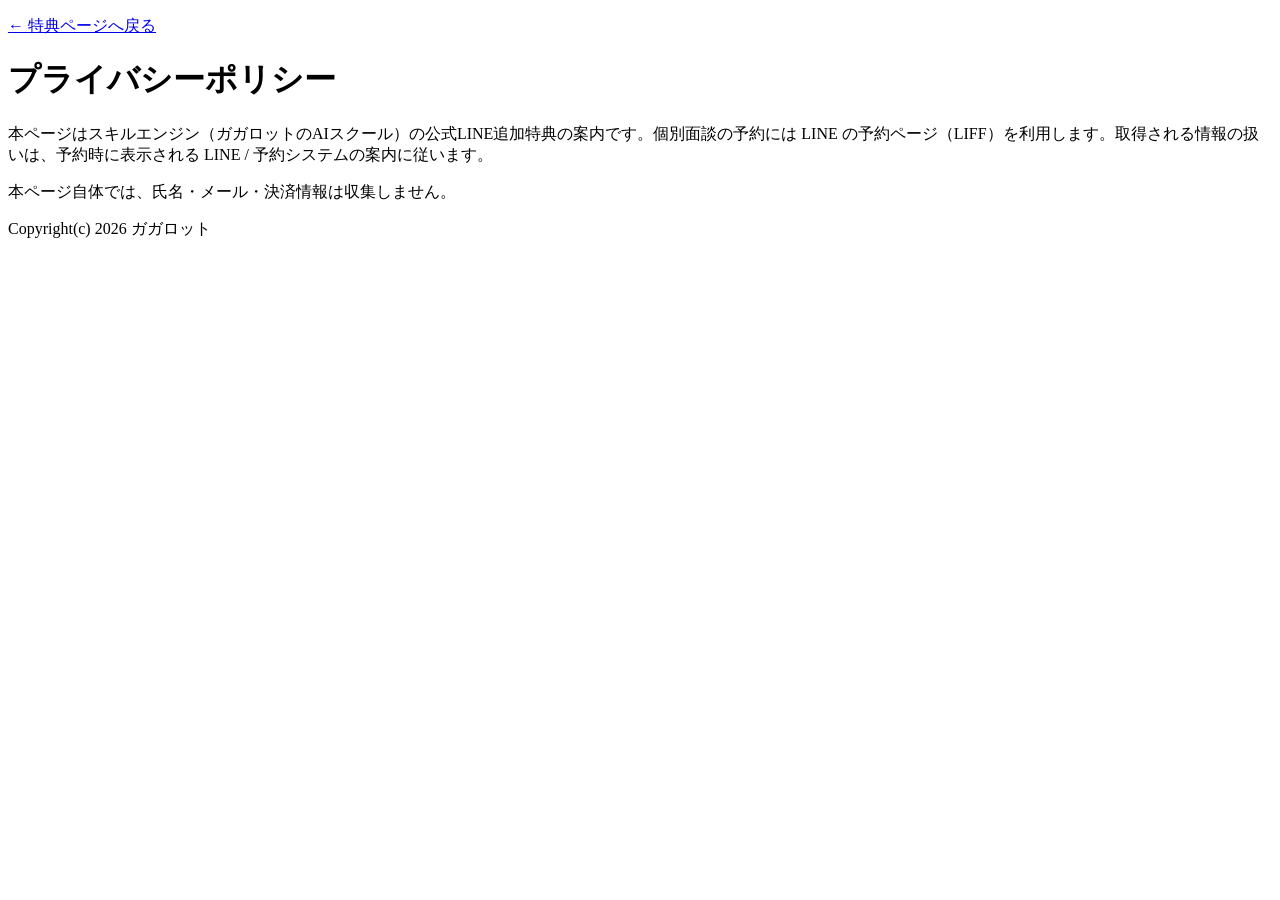
<file: privacy.html>
<!DOCTYPE html>
<html lang="ja">
<head>
  <meta charset="UTF-8" />
  <meta name="viewport" content="width=device-width, initial-scale=1" />
  <title>プライバシーポリシー｜スキルエンジン</title>
</head>
<body>
  <p><a href="./index.html">← 特典ページへ戻る</a></p>
  <h1>プライバシーポリシー</h1>
  <p>本ページはスキルエンジン（ガガロットのAIスクール）の公式LINE追加特典の案内です。個別面談の予約には LINE の予約ページ（LIFF）を利用します。取得される情報の扱いは、予約時に表示される LINE / 予約システムの案内に従います。</p>
  <p>本ページ自体では、氏名・メール・決済情報は収集しません。</p>
  <p>Copyright(c) 2026 ガガロット</p>
</body>
</html>
</file>
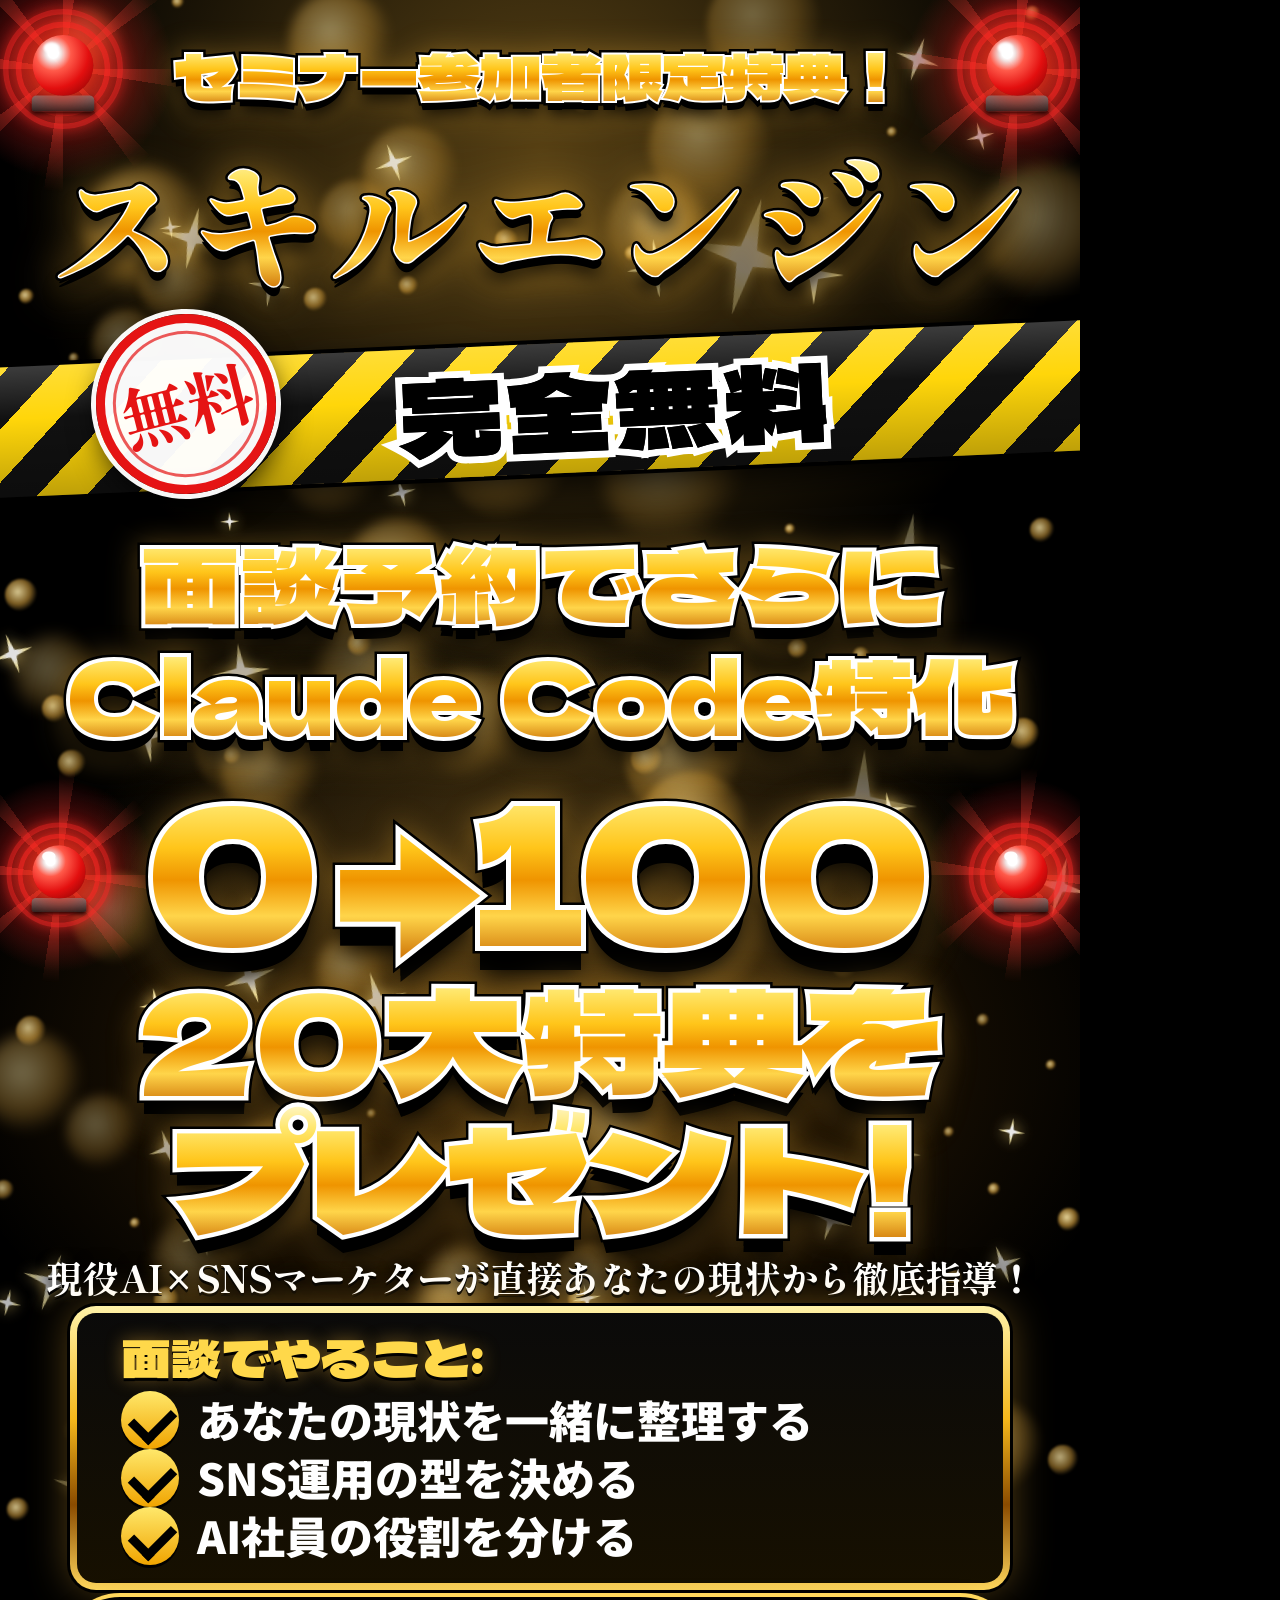
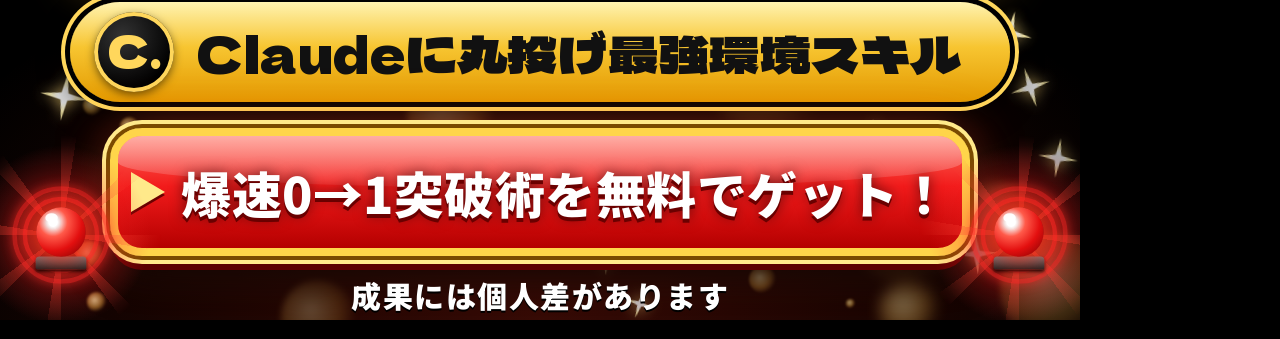
<file: design-src/top-images/cc-hero/index.seminar.html>
<!DOCTYPE html>
<html lang="ja">
<head>
<meta charset="utf-8">
<title>cc-hero</title>
<link rel="preconnect" href="https://fonts.googleapis.com">
<link rel="preconnect" href="https://fonts.gstatic.com" crossorigin>
<link href="https://fonts.googleapis.com/css2?family=Dela+Gothic+One&family=Shippori+Mincho+B1:wght@800&family=Noto+Sans+JP:wght@900&family=Noto+Serif+JP:wght@900&display=swap" rel="stylesheet">
<style>
*{box-sizing:border-box;margin:0;padding:0}
html,body{width:1080px;height:1920px;overflow:hidden;background:#000}
body{position:relative;font-family:"Noto Sans JP",sans-serif;color:#fff}

/* ---------- background ---------- */
#bg{position:absolute;inset:0;overflow:hidden;z-index:0;
  background:
    radial-gradient(ellipse 70% 40% at 50% 8%, rgba(255,190,60,.34), transparent 70%),
    radial-gradient(ellipse 60% 22% at 50% 45%, rgba(255,200,80,.18), transparent 70%),
    radial-gradient(ellipse 80% 30% at 50% 55%, rgba(255,160,30,.24), transparent 70%),
    radial-gradient(ellipse 90% 30% at 50% 100%, rgba(200,40,20,.28), transparent 70%),
    #000;}
.bk{position:absolute;border-radius:50%;
  background:radial-gradient(circle at 40% 40%, rgba(255,235,170,.95), rgba(255,190,70,.55) 45%, rgba(255,160,30,0) 72%);
  filter:blur(1px)}
.st{position:absolute;filter:drop-shadow(0 0 7px rgba(255,220,120,.95))}
.st::before{content:"";position:absolute;inset:0;
  background:radial-gradient(circle,#fff 0 18%,#fff2b0 45%,rgba(255,230,150,.85) 100%);
  clip-path:polygon(50% 0,57% 43%,100% 50%,57% 57%,50% 100%,43% 57%,0 50%,43% 43%)}
.st::after{content:"";position:absolute;inset:36%;border-radius:50%;background:radial-gradient(circle,#fff,rgba(255,255,255,0) 70%)}

/* ---------- siren ---------- */
.siren{position:absolute;width:150px;height:150px;pointer-events:none;z-index:1}
.siren.top{z-index:6}
.siren .rays{position:absolute;left:50%;top:50%;width:320px;height:320px;transform:translate(-50%,-50%);border-radius:50%;
  background:repeating-conic-gradient(rgba(255,80,60,.42) 0 9deg,transparent 9deg 45deg);
  -webkit-mask:radial-gradient(circle,#000 25%,transparent 68%);mask:radial-gradient(circle,#000 25%,transparent 68%)}
.siren .ring{position:absolute;left:50%;top:50%;border-radius:50%;transform:translate(-50%,-50%);
  border:7px solid rgba(255,40,40,.75);box-shadow:0 0 18px rgba(255,40,40,.7),inset 0 0 18px rgba(255,40,40,.5)}
.siren .r1{width:150px;height:150px;opacity:.7}
.siren .r2{width:118px;height:118px;opacity:.85}
.siren .glow{position:absolute;left:50%;top:50%;width:300px;height:300px;transform:translate(-50%,-50%);border-radius:50%;
  background:radial-gradient(circle,rgba(255,70,50,.75),rgba(255,40,40,.25) 40%,rgba(255,40,40,0) 65%)}
.siren .base{position:absolute;left:50%;bottom:22px;width:78px;height:20px;transform:translateX(-50%);
  background:linear-gradient(#777,#222);border-radius:6px 6px 3px 3px;box-shadow:0 3px 6px #000}
.siren .ball{position:absolute;left:50%;top:50%;width:76px;height:76px;transform:translate(-50%,-56%);border-radius:50%;
  background:radial-gradient(circle at 34% 30%, #fff 0 9%, rgba(255,255,255,.85) 14%, #ff5a4a 30%, #e30f0f 60%, #7a0000 100%);
  box-shadow:0 0 30px rgba(255,50,30,.9),0 0 60px rgba(255,30,10,.6)}
.siren .ball::after{content:"";position:absolute;left:18%;top:12%;width:26%;height:18%;border-radius:50%;background:rgba(255,255,255,.95);filter:blur(1px)}

/* ---------- gold 3D text ---------- */
.gold{position:relative;display:inline-block;font-family:"Dela Gothic One","Noto Sans JP",sans-serif;font-weight:400;line-height:1.05;white-space:nowrap;
  filter:drop-shadow(0 0 14px rgba(255,190,60,.3))}
.gold .gt{position:relative;z-index:3;display:inline-block;
  background:linear-gradient(180deg,#fff9d6 0%,#ffe66a 20%,#ffc51a 42%,#ef9400 58%,#ffd54a 76%,#c96a00 100%);
  -webkit-background-clip:text;background-clip:text;color:transparent}
.gold::before{content:attr(data-t);position:absolute;left:0;top:0;z-index:2;color:#fff;-webkit-text-stroke:var(--st,8px) #fff}
.gold::after{content:attr(data-t);position:absolute;left:0;top:0;z-index:1;color:#000;-webkit-text-stroke:calc(var(--st,8px) + 5px) #000;
  text-shadow:var(--ex)}

/* ---------- layout ---------- */
.row{position:absolute;left:0;width:1080px;text-align:center;z-index:2}

.mincho{font-family:"Shippori Mincho B1","Noto Serif JP",serif;font-weight:800}

/* stripes band */
#band{position:absolute;left:-40px;top:344px;width:1160px;height:130px;transform:rotate(-2.5deg);z-index:2;
  background:repeating-linear-gradient(135deg,#ffd60a 0 36px,#111 36px 72px);
  box-shadow:0 10px 30px rgba(0,0,0,.8),0 0 0 4px #000;}
#band::before{content:"";position:absolute;inset:0;background:linear-gradient(180deg,rgba(255,255,255,.18),rgba(0,0,0,0) 40%,rgba(0,0,0,.25))}
#band .txt{position:absolute;left:0;right:0;top:50%;transform:translateY(-50%);text-align:center;
  font-family:"Dela Gothic One",sans-serif;font-size:104px;line-height:1;color:#000;letter-spacing:.04em;padding-left:150px;
  text-shadow:0 0 0 #000}
#band .txt .in{position:relative;display:inline-block}
#band .txt .in::before{content:attr(data-t);position:absolute;left:0;top:0;z-index:-1;-webkit-text-stroke:14px #fff;color:#fff}
#stamp{position:absolute;left:96px;top:314px;width:180px;height:180px;border:9px solid #e51414;border-radius:50%;z-index:5;
  transform:rotate(-14deg);color:#e51414;font-family:"Shippori Mincho B1","Noto Serif JP",serif;font-weight:800;font-size:68px;letter-spacing:-.02em;line-height:162px;text-align:center;
  background:rgba(255,255,255,.97);box-shadow:0 0 0 5px rgba(255,255,255,.97),0 12px 30px rgba(0,0,0,.8)}
#stamp::after{content:"";position:absolute;inset:8px;border:3px solid rgba(229,20,20,.7);border-radius:50%}

/* box */
#box{position:absolute;left:70px;top:1306px;width:940px;padding:18px 44px 18px;border-radius:26px;z-index:2;
  background:linear-gradient(180deg,#0a0a0a,#1a1200);
  border:7px solid transparent;
  background-image:linear-gradient(180deg,#0a0a0a,#171000),linear-gradient(180deg,#fff2a8,#f5b71b 40%,#8a4b00 70%,#ffd75c);
  background-origin:border-box;background-clip:padding-box,border-box;
  box-shadow:0 0 0 3px #000,0 0 40px rgba(255,190,60,.35)}
#box h3{font-family:"Dela Gothic One",sans-serif;font-weight:400;font-size:50px;color:#ffd84a;line-height:1;margin-bottom:10px;
  text-shadow:0 3px 0 #000,0 0 18px rgba(255,190,60,.4)}
#box li{list-style:none;font-family:"Noto Sans JP",sans-serif;font-weight:900;font-size:44px;line-height:1.3;color:#fff;display:flex;align-items:center;gap:18px;white-space:nowrap}
#box li .ck{flex:none;width:58px;height:58px;border-radius:50%;background:linear-gradient(180deg,#ffe86b,#f0a400);box-shadow:0 3px 0 #000;position:relative}
#box li .ck::after{content:"";position:absolute;left:17px;top:9px;width:20px;height:32px;border:solid #000;border-width:0 9px 9px 0;transform:rotate(45deg)}

/* pill */
#pill{position:absolute;left:70px;top:1602px;width:940px;height:100px;border-radius:60px;z-index:2;
  background:linear-gradient(180deg,#fff3b0,#f7c531 45%,#e39a00);
  box-shadow:0 0 0 5px #000,0 0 0 9px #ffd75c,0 12px 30px rgba(0,0,0,.8);display:flex;align-items:center;justify-content:center;padding-left:0;padding-right:24px;gap:22px}
#pill .cico{flex:none;width:80px;height:80px;border-radius:50%;background:radial-gradient(circle at 35% 30%,#333,#000 70%);box-shadow:0 3px 8px rgba(0,0,0,.5),inset 0 0 0 4px #ffd75c;
  display:flex;align-items:center;justify-content:center;font-family:"Dela Gothic One",sans-serif;font-size:44px;line-height:1;color:#ffd75c;padding-bottom:5px;padding-left:2px;letter-spacing:.02em}
#pill .t{font-family:"Dela Gothic One",sans-serif;font-weight:400;font-size:50px;color:#111;line-height:1;white-space:nowrap;letter-spacing:.01em}

/* button */
#btn{position:absolute;left:110px;top:1728px;width:860px;height:128px;border-radius:32px;z-index:5;
  background:linear-gradient(180deg,#ff6a5a 0%,#f21b1b 45%,#b40000 100%);
  border:8px solid #ffd54a;box-shadow:0 0 0 4px #7a4a00,0 0 0 8px #ffe98a,0 14px 0 #5a0000,0 22px 40px rgba(0,0,0,.9),0 0 50px rgba(255,80,40,.5);
  display:flex;align-items:center;justify-content:center;overflow:hidden}
#btn::before{content:"";position:absolute;left:0;right:0;top:0;height:46%;background:linear-gradient(180deg,rgba(255,255,255,.45),rgba(255,255,255,.05));border-radius:24px 24px 60% 60%}
#btn .t{position:relative;font-family:"Noto Sans JP",sans-serif;font-weight:900;font-size:50px;color:#fff;white-space:nowrap;letter-spacing:.01em;display:flex;align-items:center;
  text-shadow:0 4px 0 #6a0000,0 0 14px rgba(0,0,0,.6)}
#btn .t::before{content:"";display:inline-block;width:0;height:0;border-style:solid;border-width:20px 0 20px 34px;border-color:transparent transparent transparent #ffe98a;margin-right:16px;
  filter:drop-shadow(0 3px 0 #6a0000)}
#foot{position:absolute;left:0;width:1080px;top:1880px;text-align:center;font-size:30px;line-height:1;font-weight:900;color:#fff;letter-spacing:.05em;opacity:1;text-shadow:0 2px 0 #000;z-index:7}
</style>
</head>
<body>
<div id="bg"></div>

<!-- sirens -->
<div class="siren" style="left:-12px;top:-6px;transform:scale(.8)"><div class="rays"></div><div class="glow"></div><div class="ring r1"></div><div class="ring r2"></div><div class="base"></div><div class="ball"></div></div>
<div class="siren" style="right:-12px;top:-6px;transform:scale(.8)"><div class="rays"></div><div class="glow"></div><div class="ring r1"></div><div class="ring r2"></div><div class="base"></div><div class="ball"></div></div>
<div class="siren" style="left:-16px;top:800px;transform:scale(.7)"><div class="rays"></div><div class="glow"></div><div class="ring r1"></div><div class="ring r2"></div><div class="base"></div><div class="ball"></div></div>
<div class="siren" style="right:-16px;top:800px;transform:scale(.7)"><div class="rays"></div><div class="glow"></div><div class="ring r1"></div><div class="ring r2"></div><div class="base"></div><div class="ball"></div></div>

<!-- 1 -->
<div class="row" style="top:42px">
  <span class="gold" data-t="セミナー参加者限定特典！" style="font-size:62px;letter-spacing:-.02em;--st:4px;--ex:0 3px 0 #000,0 6px 0 #000,0 9px 0 #000,0 14px 16px rgba(0,0,0,.9)">セミナー参加者限定特典！</span>
</div>
<!-- 2 -->
<div class="row" style="top:146px">
  <span class="gold mincho" data-t="スキルエンジン" style="font-family:'Shippori Mincho B1','Noto Serif JP',serif;font-weight:800;font-size:140px;letter-spacing:0;--st:3px;--ex:0 3px 0 #000,0 6px 0 #000,0 10px 0 #000,0 16px 18px rgba(0,0,0,.9);filter:drop-shadow(0 0 22px rgba(255,190,60,.5))">スキルエンジン</span>
</div>
<!-- 3 -->
<div id="band"><div class="txt"><span class="in" data-t="完全無料">完全無料</span></div></div>
<div id="stamp">無料</div>
<!-- 4 -->
<div class="row" style="top:528px">
  <span class="gold" data-t="面談予約でさらに" style="font-size:100px;--st:8px;--ex:0 5px 0 #000,0 10px 0 #000,0 15px 0 #000,0 22px 22px rgba(0,0,0,.9)">面談予約でさらに</span>
</div>
<div class="row" style="top:640px">
  <span class="gold" data-t="Claude Code特化" style="font-size:100px;--st:8px;--ex:0 5px 0 #000,0 10px 0 #000,0 15px 0 #000,0 22px 22px rgba(0,0,0,.9)">Claude Code特化</span>
</div>
<!-- 5 -->
<div class="row" style="top:764px">
  <span class="gold" data-t="0→100" style="font-size:190px;letter-spacing:.02em;--st:10px;--ex:0 6px 0 #000,0 12px 0 #000,0 18px 0 #000,0 24px 0 #000,0 32px 26px rgba(0,0,0,.95)">0→100</span>
</div>
<!-- 6 -->
<div class="row" style="top:962px">
  <span class="gold" data-t="20大特典を" style="font-size:140px;--st:9px;--ex:0 6px 0 #000,0 12px 0 #000,0 18px 0 #000,0 26px 24px rgba(0,0,0,.95)">20大特典を</span>
</div>
<div class="row" style="top:1100px">
  <span class="gold" data-t="プレゼント!" style="font-size:140px;--st:9px;--ex:0 6px 0 #000,0 12px 0 #000,0 18px 0 #000,0 26px 24px rgba(0,0,0,.95)">プレゼント!</span>
</div>
<!-- 7 -->
<div class="row mincho" style="top:1250px;font-size:37px;color:#fff;letter-spacing:-.02em;text-shadow:0 3px 0 #000,0 0 14px #000;white-space:nowrap">現役AI×SNSマーケターが直接あなたの現状から徹底指導<span style="font-family:'Noto Serif JP',serif;font-weight:900">！</span></div>
<!-- 8 -->
<div id="box">
  <h3>面談でやること:</h3>
  <ul>
    <li><span class="ck"></span>あなたの現状を一緒に整理する</li>
    <li><span class="ck"></span>SNS運用の型を決める</li>
    <li><span class="ck"></span>AI社員の役割を分ける</li>
  </ul>
</div>
<!-- 9 -->
<div id="pill"><div class="cico">C.</div><div class="t">Claudeに丸投げ最強環境スキル</div></div>
<!-- 10 -->
<div id="btn"><div class="t">爆速0→1突破術を無料でゲット！</div></div>
<!-- 11 -->
<div class="siren top" style="left:-14px;top:1760px;transform:scale(.65)"><div class="rays"></div><div class="glow"></div><div class="ring r1"></div><div class="ring r2"></div><div class="base"></div><div class="ball"></div></div>
<div class="siren top" style="right:-14px;top:1760px;transform:scale(.65)"><div class="rays"></div><div class="glow"></div><div class="ring r1"></div><div class="ring r2"></div><div class="base"></div><div class="ball"></div></div>
<div id="foot">成果には個人差があります</div>

<script>
(function(){
  document.querySelectorAll(".gold").forEach(function(el){var t=el.textContent;el.textContent="";var sp=document.createElement("span");sp.className="gt";sp.textContent=t;el.appendChild(sp);});
  var bg=document.getElementById('bg');
  var seed=7;function r(){seed=(seed*9301+49297)%233280;return seed/233280}
  function rnd(a,b){return a+r()*(b-a)}
  for(var i=0;i<125;i++){
    var d=document.createElement('div');d.className='bk';
    var big=r()<.3;
    var s=big?rnd(60,140):rnd(8,34);
    d.style.width=d.style.height=s+'px';
    d.style.left=(r()*1080-s/2)+'px';d.style.top=(r()*1920-s/2)+'px';
    d.style.opacity=(big?rnd(.3,.52):rnd(.7,1)).toFixed(2);
    if(big)d.style.filter='blur('+rnd(3,8)+'px)';
    bg.appendChild(d);
  }
  for(var j=0;j<65;j++){
    var e=document.createElement('div');e.className='st';
    var huge=j<5;
    var sz=huge?rnd(90,130):rnd(18,64);e.style.width=e.style.height=sz+'px';
    e.style.left=(r()*1080-sz/2)+'px';e.style.top=(r()*1920-sz/2)+'px';
    e.style.opacity=(huge?.35:rnd(.6,1)).toFixed(2);e.style.transform='rotate('+rnd(-20,20)+'deg)';
    bg.appendChild(e);
  }
})();
</script>
</body>
</html>
</file>
<file: style.v2.css>
:root {
  --blue: #2563eb;
  --purple: #7c3aed;
  --ink: #1e293b;
  --muted: #64748b;
  --green: #22c55e;
  --green-d: #16a34a;
  --green-k: #15803d;
  --pink: #e11d8f;
  --gold: #eab308;
  --card: #ffffff;
  --line: #e4e4ff;
}
* { box-sizing: border-box; }
html, body { margin: 0; }
img { max-width: 100%; display: block; }
body {
  font-family: "Noto Sans JP", "Hiragino Sans", "Hiragino Kaku Gothic ProN", Meiryo, sans-serif;
  color: var(--ink);
  background:
    radial-gradient(1200px 520px at 50% -8%, #dbeafe 0%, transparent 58%),
    linear-gradient(180deg, #eef6ff 0%, #f4f0ff 48%, #f7f8ff 100%);
  line-height: 1.7;
  -webkit-font-smoothing: antialiased;
}
.page {
  width: min(430px, 100%);
  margin: 0 auto;
  padding-bottom: 118px;
  position: relative;
  overflow-x: hidden;
  background: #f7fbff;
  box-shadow: 0 0 0 1px rgba(148, 163, 253, .18), 0 24px 60px rgba(79, 70, 229, .08);
}
.grad {
  background: linear-gradient(92deg, #f59e0b 0%, #7c3aed 42%, #2563eb 100%);
  -webkit-background-clip: text;
  background-clip: text;
  color: transparent;
  filter: drop-shadow(0 2px 0 rgba(255,255,255,.85)) drop-shadow(0 8px 18px rgba(124,58,237,.28));
}
.em { color: #2563eb; font-weight: 900; }
.em2 { color: var(--pink); font-weight: 900; }
.em-gold {
  background: linear-gradient(92deg, #f59e0b, #ca8a04);
  -webkit-background-clip: text; background-clip: text; color: transparent;
  font-weight: 900;
  filter: drop-shadow(0 1px 0 rgba(255,255,255,.8));
}
.em-free {
  color: #15803d;
  background: #dcfce7;
  padding: 1px 8px 2px;
  border-radius: 8px;
  font-weight: 900;
  box-shadow: 0 2px 0 #86efac;
}
.pitch {
  margin: 10px 0 8px;
  text-align: center;
  font-size: 17px;
  font-weight: 900;
  line-height: 1.55;
}
.pitch .em-free { font-size: 22px; }
.hero {
  position: relative;
  padding: 14px 16px 10px;
  background:
    linear-gradient(180deg, rgba(255,255,255,.04) 0%, rgba(247,251,255,.22) 70%, #f7fbff 100%),
    url("assets/hero-bg.jpg") center top / cover no-repeat;
  isolation: isolate;
}
.hero::before {
  content: "";
  position: absolute;
  inset: 0;
  background-image:
    linear-gradient(rgba(255,255,255,.16) 1px, transparent 1px),
    linear-gradient(90deg, rgba(255,255,255,.16) 1px, transparent 1px);
  background-size: 26px 22px;
  -webkit-mask-image: radial-gradient(ellipse at 50% 12%, #000 12%, transparent 72%);
  mask-image: radial-gradient(ellipse at 50% 12%, #000 12%, transparent 72%);
  pointer-events: none;
  opacity: .45;
  z-index: 0;
}
.hero > * { position: relative; z-index: 1; }
.sp {
  position: absolute;
  width: 14px; height: 14px;
  background: #fff;
  clip-path: polygon(50% 0, 62% 38%, 100% 50%, 62% 62%, 50% 100%, 38% 62%, 0 50%, 38% 38%);
  filter: drop-shadow(0 0 6px #fff) drop-shadow(0 0 10px rgba(196,181,253,.9));
  animation: tw 2.8s ease-in-out infinite;
  pointer-events: none;
  z-index: 2;
}
.sp.s1 { top: 18px; left: 16px; }
.sp.s2 { top: 72px; right: 22px; width: 10px; height: 10px; animation-delay: .7s; }
.sp.s3 { top: 168px; left: 8px; width: 12px; height: 12px; animation-delay: 1.3s; }
.sp.s4 { top: 300px; right: 10px; width: 9px; height: 9px; animation-delay: 1.8s; }
.sp.s5 { top: 430px; left: 28px; width: 11px; height: 11px; animation-delay: .4s; }
@keyframes tw {
  0%, 100% { opacity: .25; transform: scale(.75) rotate(0deg); }
  50% { opacity: 1; transform: scale(1.2) rotate(18deg); }
}
.brand {
  display: flex; align-items: center; justify-content: center; gap: 8px;
  font-weight: 900;
  letter-spacing: .14em; font-size: 15px;
  background: linear-gradient(90deg, #ca8a04, #7c3aed);
  -webkit-background-clip: text; background-clip: text; color: transparent;
  filter: drop-shadow(0 1px 0 #fff);
}
.dot {
  width: 10px; height: 10px; border-radius: 50%;
  background: linear-gradient(135deg, #60a5fa, #a78bfa);
  box-shadow: 0 0 12px #a78bfa;
}
.chip {
  display: block;
  width: fit-content;
  margin: 10px auto 0;
  background: #fff;
  border: 1px solid #fecaca;
  color: #e11d48;
  font-size: 12px; font-weight: 900;
  padding: 6px 12px; border-radius: 999px;
  box-shadow: 0 6px 16px rgba(225,29,72,.12);
}
.timer {
  margin: 10px 0 4px;
  background: linear-gradient(180deg, #1e1b4b, #0f172a);
  color: #fff;
  border-radius: 18px;
  padding: 12px 10px 10px;
  text-align: center;
  box-shadow: 0 0 0 2px #f59e0b, 0 12px 24px rgba(15,23,42,.28);
}
.timer .cap {
  font-size: 11px;
  font-weight: 800;
  letter-spacing: .08em;
  color: #fde68a;
  margin-bottom: 8px;
}
.timer .row {
  display: grid;
  grid-template-columns: 1fr 12px 1fr 12px 1fr;
  align-items: center;
  gap: 2px;
}
.timer .box {
  background: #0b1220;
  border-radius: 12px;
  padding: 8px 0 6px;
}
.timer .n {
  font-size: 28px;
  font-weight: 900;
  line-height: 1;
  color: #fb7185;
  font-variant-numeric: tabular-nums;
}
.timer .u {
  display: block;
  font-size: 10px;
  font-weight: 800;
  color: #fda4af;
  margin-top: 3px;
}
.timer .colon {
  font-size: 22px;
  font-weight: 900;
  color: #fde68a;
  padding-bottom: 14px;
}
h1 {
  font-size: 30px;
  line-height: 1.32;
  margin: 12px 0 10px;
  font-weight: 900;
  letter-spacing: .01em;
  word-break: keep-all;
  overflow-wrap: normal;
  text-align: center;
}
.hero-lead {
  margin: 0 0 10px;
  font-weight: 900;
  font-size: 17px;
  text-align: center;
}
.why {
  margin: 6px 0 4px;
  font-size: 14px;
  font-weight: 800;
  line-height: 1.55;
  text-align: center;
  color: var(--ink);
}
.checks { list-style: none; margin: 0; padding: 0; display: grid; gap: 8px; }
.checks li {
  display: grid;
  grid-template-columns: 22px 1fr;
  gap: 8px;
  align-items: start;
  font-size: 14.5px;
  font-weight: 800;
}
.checks i {
  width: 18px; height: 18px; border-radius: 50%;
  background: linear-gradient(135deg, #3b82f6, #7c3aed);
  color: #fff;
  display: grid; place-items: center;
  font-style: normal; font-size: 11px; font-weight: 900;
  margin-top: 2px;
  box-shadow: 0 0 0 3px rgba(99,102,241,.12);
}
.hero-stage { margin: 4px 0 6px; }
.hero-stage img {
  width: 100%;
  height: auto;
  object-fit: contain;
  object-position: top center;
  border-radius: 16px;
  background: #fff;
  box-shadow: 0 10px 22px rgba(30, 20, 80, .16);
}
.proofs {
  display: grid;
  grid-template-columns: 1fr 1fr;
  gap: 8px;
  margin: 0 0 4px;
  align-items: start;
}
.proofs figure {
  margin: 0;
  background: #fff;
  border: 1px solid var(--line);
  border-radius: 14px;
  overflow: hidden;
  box-shadow: 0 8px 16px rgba(80,90,180,.08);
  display: flex;
  flex-direction: column;
}
.proofs img { width: 100%; }
.proofs figure:first-child img {
  height: auto;
  object-fit: contain;
  object-position: top left;
  background: #fff;
}
.proofs figure:last-child img {
  height: 132px;
  object-fit: contain;
  object-position: top center;
  background: #0b1220;
}
.proofs figcaption {
  font-size: 11px;
  font-weight: 900;
  color: var(--purple);
  text-align: center;
  padding: 5px 4px 6px;
  line-height: 1.3;
}
@keyframes floaty {
  0%, 100% { translate: 0 0; }
  50% { translate: 0 -7px; }
}
.wreaths {
  display: grid;
  grid-template-columns: repeat(3, 1fr);
  gap: 6px;
  margin: 2px 0 6px;
  align-items: start;
}
.wreath {
  display: flex;
  flex-direction: column;
  align-items: center;
  text-align: center;
  padding: 0 2px 6px;
}
.wreath .medal {
  width: 108px;
  height: 108px;
  margin: 0 auto 4px;
  display: grid;
  place-items: center;
  flex-shrink: 0;
}
.wreath .medal img {
  width: 108px;
  height: 108px;
  object-fit: contain;
  object-position: center center;
  display: block;
  filter: drop-shadow(0 8px 12px rgba(202,138,4,.32));
}
.wreath strong {
  display: flex;
  align-items: center;
  justify-content: center;
  min-height: 2.4em;
  font-size: 12px;
  line-height: 1.2;
  font-weight: 900;
}
.wreath span { font-size: 10px; color: var(--muted); font-weight: 800; }
.cta-inline { margin: 12px 0 0; }
.cta {
  display: flex;
  align-items: center;
  justify-content: center;
  gap: 8px;
  width: 100%;
  text-decoration: none;
  color: #fff;
  font-weight: 900;
  background: linear-gradient(180deg, #86efac 0%, #4ade80 18%, var(--green) 42%, var(--green-d) 78%, #15803d 100%);
  padding: 13px 12px 13px 16px;
  border-radius: 999px;
  border: 2px solid #fff;
  box-shadow: 0 8px 0 #166534, 0 16px 24px rgba(22,163,74,.32);
  position: relative;
  overflow: hidden;
  font-size: 16px;
}
.cta::before {
  content: "";
  position: absolute;
  left: 12%; right: 12%; top: 3px;
  height: 44%;
  border-radius: 999px;
  background: linear-gradient(180deg, rgba(255,255,255,.5), rgba(255,255,255,0));
  pointer-events: none;
}
.cta::after {
  content: "";
  position: absolute;
  inset: -50% auto -50% -40%;
  width: 38%;
  background: linear-gradient(90deg, transparent, rgba(255,255,255,.5), transparent);
  transform: skewX(-22deg);
  animation: shine 2.5s linear infinite;
}
@keyframes shine { 0% { left: -42%; } 100% { left: 132%; } }
.cta .txt { position: relative; z-index: 1; text-align: center; line-height: 1.25; flex: 1; }
.cta small { display: block; font-size: 11px; font-weight: 700; opacity: .95; }
.arrow {
  position: relative; z-index: 1;
  width: 30px; height: 30px; border-radius: 50%;
  background: #fff; color: var(--green-d);
  display: grid; place-items: center;
  font-size: 16px; flex-shrink: 0;
  box-shadow: 0 2px 0 #bbf7d0;
}
.cta:active { transform: translateY(2px); box-shadow: 0 6px 0 #166534, 0 10px 16px rgba(22,163,74,.28); }
.note { font-size: 12px; color: var(--muted); text-align: center; margin: 10px 4px 0; font-weight: 600; }
.sec { padding: 18px 16px 8px; }
.sec h2 { font-size: 26px; font-weight: 900; margin: 0 0 8px; line-height: 1.35; }
.sparkle { color: #a78bfa; }
.line {
  height: 3px; margin: 12px 16px; border: 0;
  background: linear-gradient(90deg, transparent, #60a5fa, #c084fc, transparent);
  box-shadow: 0 0 12px rgba(167,139,250,.8);
  border-radius: 99px;
}
.pain {
  background: #fff; border-radius: 14px; padding: 11px 12px; margin-bottom: 8px;
  display: grid; grid-template-columns: 22px 1fr; gap: 8px; align-items: start;
  border: 1px solid var(--line);
  box-shadow: 0 6px 14px rgba(80,90,180,.05);
  font-size: 13.5px; font-weight: 700;
}
.ck {
  width: 18px; height: 18px; border-radius: 5px;
  background: linear-gradient(135deg,#7c3aed,#2563eb);
  color: #fff; display: grid; place-items: center;
  font-size: 11px; font-weight: 900; margin-top: 2px;
}
.steps { display: grid; gap: 10px; }
.step {
  background: #fff; border-radius: 16px;
  padding: 14px 14px 14px 56px; position: relative;
  border: 1px solid var(--line);
  box-shadow: 0 6px 14px rgba(80,90,180,.04);
}
.step::before {
  content: attr(data-n);
  position: absolute; left: 12px; top: 14px;
  width: 32px; height: 32px; border-radius: 50%;
  background: linear-gradient(135deg,#60a5fa,#7c3aed);
  color: #fff; font-weight: 900; display: grid; place-items: center; font-size: 13px;
}
.step strong { display: block; }
.sec-lead {
  color: var(--muted); font-size: 13px; margin: -2px 0 10px; font-weight: 700; line-height: 1.45;
}
.cards { display: grid; grid-template-columns: 1fr 1fr; gap: 8px; }
.card {
  background: #fff; border-radius: 14px; padding: 12px 10px 12px;
  box-shadow: 0 8px 18px rgba(80,90,180,.06);
  border: 1px solid var(--line);
  min-height: 118px;
}
.no {
  font-size: 20px; font-weight: 900; line-height: 1;
  background: linear-gradient(90deg, #2563eb, #7c3aed);
  -webkit-background-clip: text; background-clip: text; color: transparent;
}
.card h3 { margin: 4px 0 4px; font-size: 12.5px; line-height: 1.35; }
.card p { margin: 0; font-size: 11px; color: var(--muted); }
.offer {
  margin: 18px 16px;
  padding: 22px 16px 18px;
  border-radius: 22px;
  background: radial-gradient(120% 80% at 20% 0%, #3b2d8a 0%, #1e1b4b 45%, #0f172a 100%);
  color: #fff;
  box-shadow: 0 0 0 2px #818cf8, 0 16px 40px rgba(49,46,129,.4);
  position: relative; overflow: hidden;
}
.offer::before {
  content: "";
  position: absolute; width: 160px; height: 160px; right: -40px; top: -50px;
  border-radius: 50%;
  background: radial-gradient(circle, rgba(167,139,250,.45), transparent 70%);
}
.offer h2 { margin: 0 0 12px; font-size: 20px; position: relative; }
.offer .pill {
  display: inline-block;
  background: rgba(255,255,255,.12);
  border: 1px solid rgba(196,181,253,.5);
  color: #ddd6fe;
  font-size: 11px; font-weight: 800;
  padding: 4px 10px; border-radius: 999px;
  margin-bottom: 10px; position: relative;
}
.offer-item {
  background: #fff; color: var(--ink); border-radius: 12px;
  padding: 10px 10px 10px 12px; margin-bottom: 8px;
  display: grid; grid-template-columns: 36px 1fr; gap: 8px; align-items: center;
  position: relative;
}
.offer-item .n { font-weight: 900; color: #4f46e5; font-size: 16px; }
.offer-item b { display: block; font-size: 13px; }
.offer-item span { font-size: 11px; color: var(--muted); font-weight: 600; }
.goldline {
  text-align: center; font-weight: 900; color: #fde68a;
  margin: 14px 0 4px; letter-spacing: .04em;
}
.faq details {
  background: #fff; border-radius: 12px; padding: 12px 14px;
  margin-bottom: 8px; border: 1px solid var(--line);
}
.faq summary { font-weight: 800; cursor: pointer; }
.faq p { margin: 8px 0 0; color: var(--muted); font-size: 13px; }
footer {
  text-align: center; font-size: 11px; color: var(--muted);
  padding: 10px 16px 16px;
}
footer a { color: #2563eb; }
.sticky {
  position: fixed; left: 0; right: 0; bottom: 0; z-index: 20;
  background: rgba(255,255,255,.92);
  -webkit-backdrop-filter: blur(10px);
  backdrop-filter: blur(10px);
  padding: 8px 12px calc(8px + env(safe-area-inset-bottom));
  border-top: 1px solid #e7e9ff;
}
.sticky .cta { width: min(406px, 100%); margin: 0 auto; }
@media (prefers-reduced-motion: reduce) {
  .sp, .float, .guide, .cta::after { animation: none; }
}


/* ══════════════ 追加セクション（収益報告 / 支援実績 / コラボ実績） ══════════════ */
.note.left { text-align: left; font-size: 11px; line-height: 1.75; margin: 12px 2px 0; }
.tab-lbl {
  display: inline-block;
  margin: 10px 0 6px;
  font-size: 11px; font-weight: 900; letter-spacing: .08em;
  color: #4f46e5;
  background: #eef2ff; border: 1px solid #c7d2fe;
  padding: 4px 10px; border-radius: 999px;
}
.proof-grid, .stat-grid, .voice-grid {
  display: grid; grid-template-columns: 1fr 1fr; gap: 8px;
  align-items: start;
}
.proof-card, .stat-card, .voice-card {
  margin: 0;
  background: #fff;
  border: 1px solid var(--line);
  border-radius: 14px;
  overflow: hidden;
  box-shadow: 0 8px 16px rgba(80,90,180,.08);
  display: flex; flex-direction: column;
  height: auto;
}
.proof-card img, .stat-card img {
  width: 100%; height: auto;
  object-fit: contain; object-position: top;
  background: #fff;
  padding: 0;
  flex: 0 0 auto;
}
.proof-card img[src$="proof-revenue.png"],
.proof-card img[src$="proof-payout.jpg"] {
  height: auto;
  object-fit: contain;
  object-position: top center;
}
.proof-card img[src$="proof-live-4318.jpg"] {
  height: auto;
  object-fit: contain;
  object-position: center;
  padding: 8px 8px 4px;
}
.proof-card.chat img { background: #0b1220; padding: 0; }
.proof-card figcaption, .stat-card figcaption {
  padding: 5px 8px 6px;
  font-size: 11px; font-weight: 700; color: var(--muted);
  border-top: 1px solid var(--line);
  line-height: 1.35;
  text-align: left;
}
.proof-card figcaption b, .stat-card figcaption b {
  display: inline; font-size: 13px; color: var(--ink);
  font-variant-numeric: tabular-nums;
  line-height: 1.25;
  margin: 0 6px 0 0;
}
.proof-card figcaption span { display: inline; line-height: 1.35; }
.proof-card.wide, .stat-card.wide { grid-column: 1 / -1; }
.stat-card.wide { margin-bottom: 4px; }
.voice-grid + .stat-card.wide { margin-top: 8px; }
.stat-card figcaption b { display: inline; font-size: 13px; color: #2563eb; }
.voice-card .vtab {
  font-size: 10px; font-weight: 900; color: #4f46e5;
  background: #eef2ff; padding: 6px 10px;
  border-bottom: 1px solid var(--line);
}
.voice-card img { width: 100%; height: auto; object-fit: contain; background: #fff; padding: 6px; }
.voice-card figcaption { padding: 8px 10px 10px; font-size: 11px; line-height: 1.65; color: var(--ink); font-weight: 600; }
.collab-grid { display: grid; grid-template-columns: 1fr 1fr; gap: 8px; }
.collab {
  background: #fff; border: 1px solid var(--line); border-radius: 14px;
  padding: 10px 10px 12px;
  box-shadow: 0 8px 18px rgba(80,90,180,.06);
}
.collab.wide { grid-column: 1 / -1; }
.collab .photo-row {
  display: grid; grid-template-columns: 1fr 1fr; gap: 6px;
}
.collab .photo {
  aspect-ratio: 4 / 3; border-radius: 10px; overflow: hidden;
  background: #f1f5f9; display: grid; place-items: center;
}
.collab .photo img { width: 100%; height: 100%; object-fit: cover; }
.collab .photo.logo img { object-fit: contain; padding: 8px; background: #fff; }
/* 顔写真の見切れ対策(2026-09-02): 縦長・正方形の写真は 4:3 に押し込むと額や帽子が切れるので、
   俳優3名のカードは正方形の枠にし、正方形に切り出し済みの写真(collab-*-sq.jpg)を使う */
.collab .photo.sq { aspect-ratio: 1 / 1; }
.collab h3 { margin: 10px 0 2px; font-size: 13px; line-height: 1.35; }
.collab .tag-en {
  font-size: 9px; letter-spacing: .13em; text-transform: uppercase;
  font-weight: 900; color: #ca8a04;
}
.collab p { margin: 6px 0 0; font-size: 11px; line-height: 1.65; color: var(--muted); }
.band-q {
  margin: 14px 0 0; text-align: center;
  font-size: 13px; font-weight: 900; color: var(--purple);
}
footer .disc { text-align: left; line-height: 1.75; margin-bottom: 8px; }

/* ── プレゼント配布は3時間限定(2026-09-02 追加): ヒーロー上部で「配布そのものが3時間限定」と分かるようにする ── */
.gift-limit {
  margin: 10px 0 0;
  padding: 10px 12px 9px;
  text-align: center;
  background: linear-gradient(180deg, #fffbeb, #fff7ed);
  border: 2px solid #f59e0b;
  border-radius: 14px;
  box-shadow: 0 8px 18px rgba(245,158,11,.18);
}
.gl-head {
  display: flex; align-items: center; justify-content: center; gap: 6px;
  font-size: 18px; font-weight: 900; line-height: 1.2; color: #1e1b4b;
}
.gl-icon { width: 22px; height: 22px; color: #d97706; flex-shrink: 0; }
.gl-hl { color: var(--pink); font-size: 23px; letter-spacing: .02em; }
.gl-body { margin: 5px 0 0; font-size: 13px; font-weight: 700; line-height: 1.55; color: #1e1b4b; }
.gl-body b { color: var(--pink); font-size: 15px; }
.gl-body small { display: block; margin-top: 2px; font-size: 11px; font-weight: 700; color: #6b7280; }
.gl-over, .cap-over { display: none; }
.is-over .gl-live, .is-over .cap-live { display: none; }
.is-over .gl-over, .is-over .cap-over { display: inline; }
.gift-limit.is-over { border-color: #9ca3af; background: #f3f4f6; box-shadow: none; }
.gift-limit.is-over .gl-head { color: #6b7280; }
.gift-limit.is-over .gl-hl { color: #6b7280; }
.gift-limit.is-over .gl-icon { color: #9ca3af; }

/* ── 最上部の販促画像(2026-09-03 追加): ヒーロー画像・実績3カード・受講生の声コラージュ ── */
.top-visuals { display: grid; gap: 8px; margin: 8px 0 4px; }
.top-visuals img {
  width: 100%; height: auto; display: block;
  border-radius: 14px;
  box-shadow: 0 10px 24px rgba(30,27,75,.18);
}
.top-visuals.voices { margin: 10px 0 8px; }

/* 2026-09-03: ヒーローの「実績報告」画像を外したので、残った1枚は全幅に */
.proofs figure:only-child { grid-column: 1 / -1; }

/* ── codex/ (2026-09-07 追加): Codex研究ラボ向け 動画授業ページ専用。接頭辞 .cx- のみ。他ページには影響しない ── */
.cx-lead {
  margin: 0 0 8px;
  font-size: 14.5px; font-weight: 800; line-height: 1.6;
  text-align: center; color: var(--ink);
}
.cx-video-wrap {
  position: relative;
  margin: 12px 0 0;
  aspect-ratio: 16 / 9;
  border-radius: 16px; overflow: hidden;
  background: #0b0b0d;
  box-shadow: 0 0 0 2px #eab308, 0 14px 30px rgba(15,23,42,.35);
}
.cx-video-wrap video {
  display: block; width: 100%; height: 100%;
  object-fit: contain; background: #0b0b0d;
}
/* .cx-play: ポスター画像（assets/codex-lesson-poster.jpg）に再生ボタンが描き込んであるので、ここは透明のタップ領域だけ。二重表示にしない */
.cx-play {
  position: absolute; inset: 0; width: 100%; height: 100%;
  display: block;
  margin: 0; padding: 0; border: 0;
  background: transparent;
  cursor: pointer;
  -webkit-tap-highlight-color: transparent;
}
.cx-play:active { background: rgba(0,0,0,.12); }
.cx-unavail {
  position: absolute; inset: 0;
  display: grid; place-content: center; justify-items: center;
  padding: 16px; text-align: center;
  background: rgba(11,11,13,.93);
  color: #fde68a; font-size: 17px; font-weight: 900; line-height: 1.6;
}
.cx-unavail small { display: block; margin-top: 4px; font-size: 12px; font-weight: 700; color: #cbd5e1; }
/* display を指定しているので UA の [hidden]{display:none} に勝ってしまう。hidden 属性を確実に効かせる */
.cx-play[hidden], .cx-unavail[hidden] { display: none; }
.cx-hint {
  margin: 10px 0 0; text-align: center;
  font-size: 12.5px; font-weight: 800; line-height: 1.55; color: var(--muted);
}
.cx-hint .cx-hint-done { display: none; color: #15803d; }
.cx-hint .cx-hint-unavail, .cx-hint .cx-hint-over { display: none; }
.cx-hint.is-done .cx-hint-live, .cx-hint.is-unavail .cx-hint-live, .cx-hint.is-over .cx-hint-live { display: none; }
.cx-hint.is-done .cx-hint-done { display: inline; }
.cx-hint.is-unavail .cx-hint-unavail { display: inline; }
.cx-hint.is-over .cx-hint-over { display: inline; }
.cx-bonus-note {
  margin: 12px 0 0;
  padding: 12px 14px;
  text-align: center;
  background: linear-gradient(180deg, #fffbeb, #fff7ed);
  border: 2px solid #f59e0b;
  border-radius: 14px;
  box-shadow: 0 8px 18px rgba(245,158,11,.18);
}
.cx-bonus-note p { margin: 0; font-size: 14px; font-weight: 800; line-height: 1.7; color: #1e1b4b; }
.cx-bonus-note b { color: var(--pink); font-size: 15px; }
.cx-notes { margin-top: 12px; }

/* codex/: 面談の実績行（ヒーロー）と追加特典ボックス内の実績行 */
.cx-proof {
  margin: 6px 0 10px; text-align: center;
  font-size: 13.5px; font-weight: 800; line-height: 1.6; color: var(--ink);
}
.cx-proof b { color: var(--pink); font-size: 14.5px; }
.cx-bonus-note p + p { margin-top: 8px; }
.cx-bonus-note .cx-bonus-proof { font-size: 13px; }

/* codex/: ミュート自動再生中に重ねる「タップで音声オン」。下 44px はネイティブコントロールのために空ける */
.cx-unmute {
  position: absolute; left: 0; right: 0; top: 0; bottom: 44px;
  display: grid; place-content: center;
  margin: 0; padding: 0; border: 0; background: transparent;
  cursor: pointer; -webkit-tap-highlight-color: transparent;
}
.cx-unmute span {
  display: inline-block; padding: 10px 16px; border-radius: 999px;
  background: rgba(11,11,13,.82); color: #fde68a;
  font-size: 14px; font-weight: 900; letter-spacing: .02em; line-height: 1.2;
  box-shadow: 0 0 0 2px #eab308, 0 6px 18px rgba(0,0,0,.35);
  animation: cxPulse 1.6s ease-in-out infinite;
}
@keyframes cxPulse { 0%, 100% { transform: scale(1); } 50% { transform: scale(1.05); } }
@media (prefers-reduced-motion: reduce) { .cx-unmute span { animation: none; } }
.cx-unmute[hidden] { display: none; }
</file>
